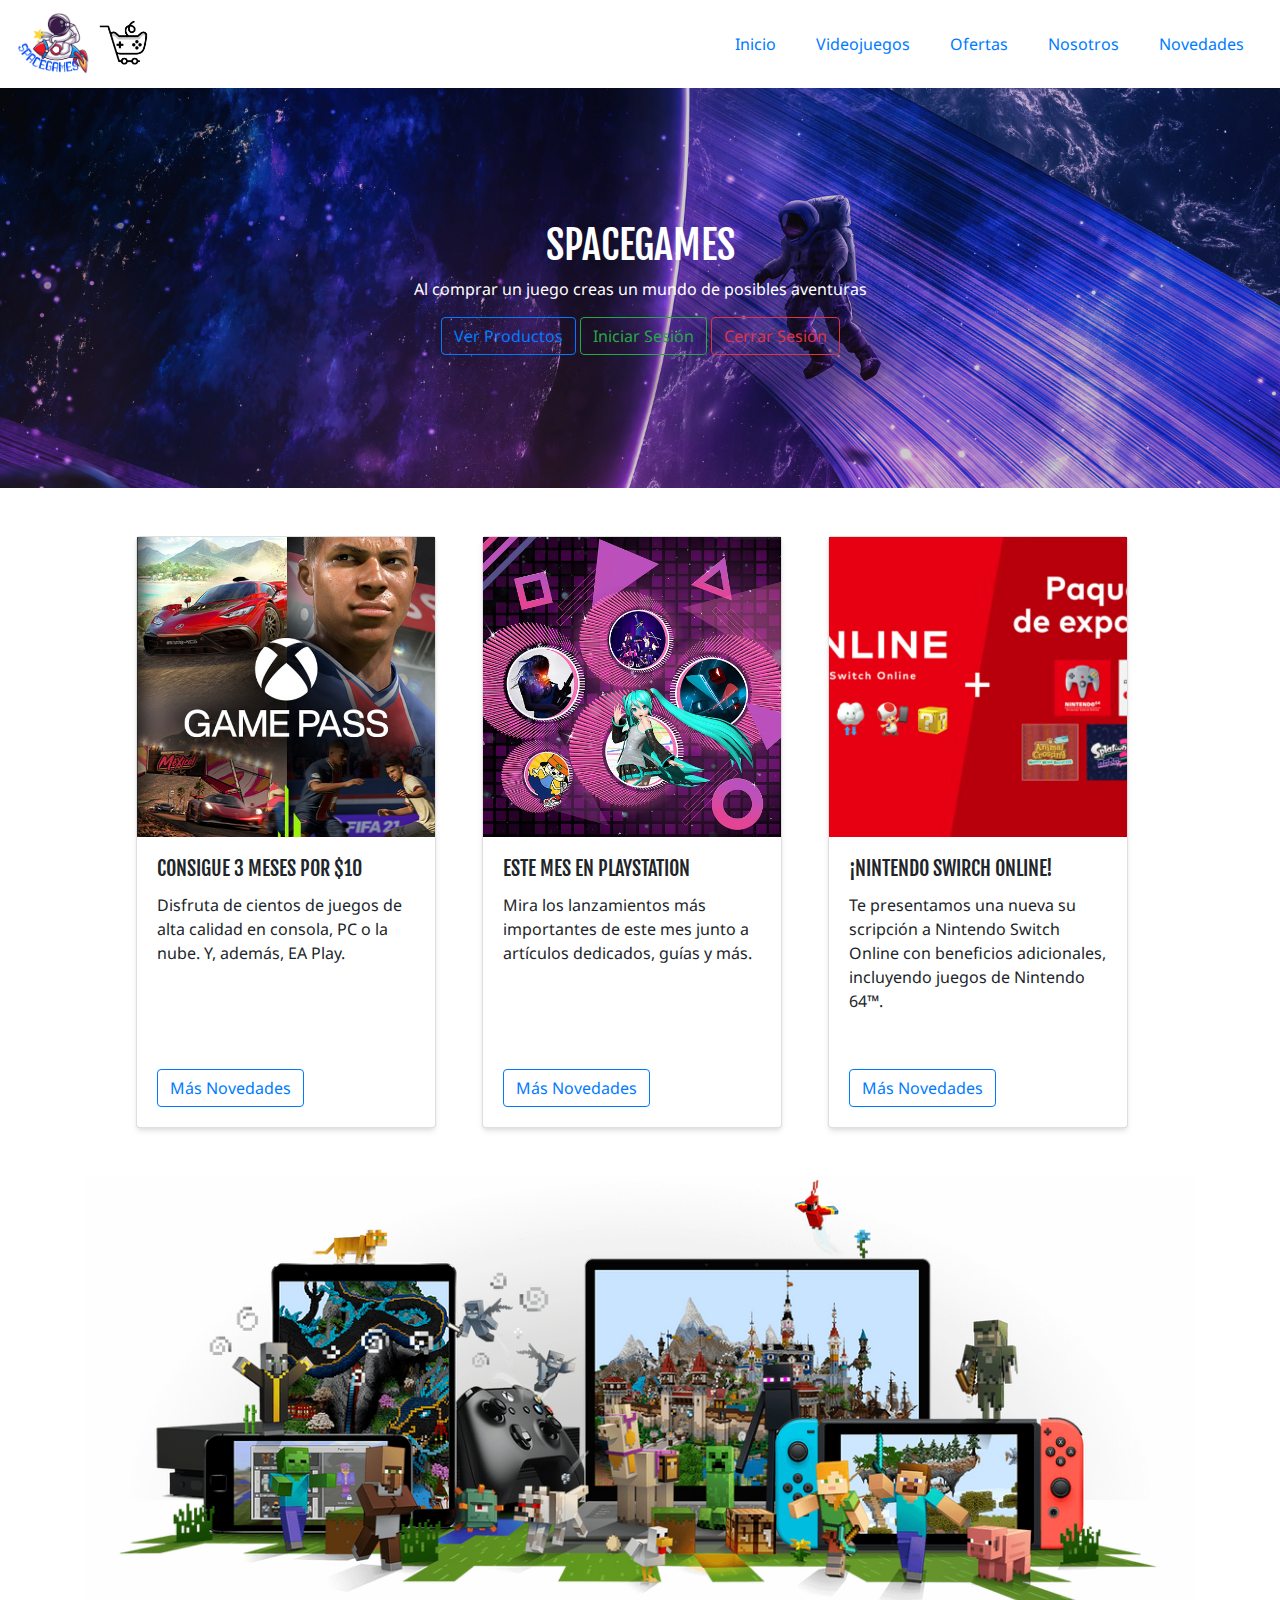
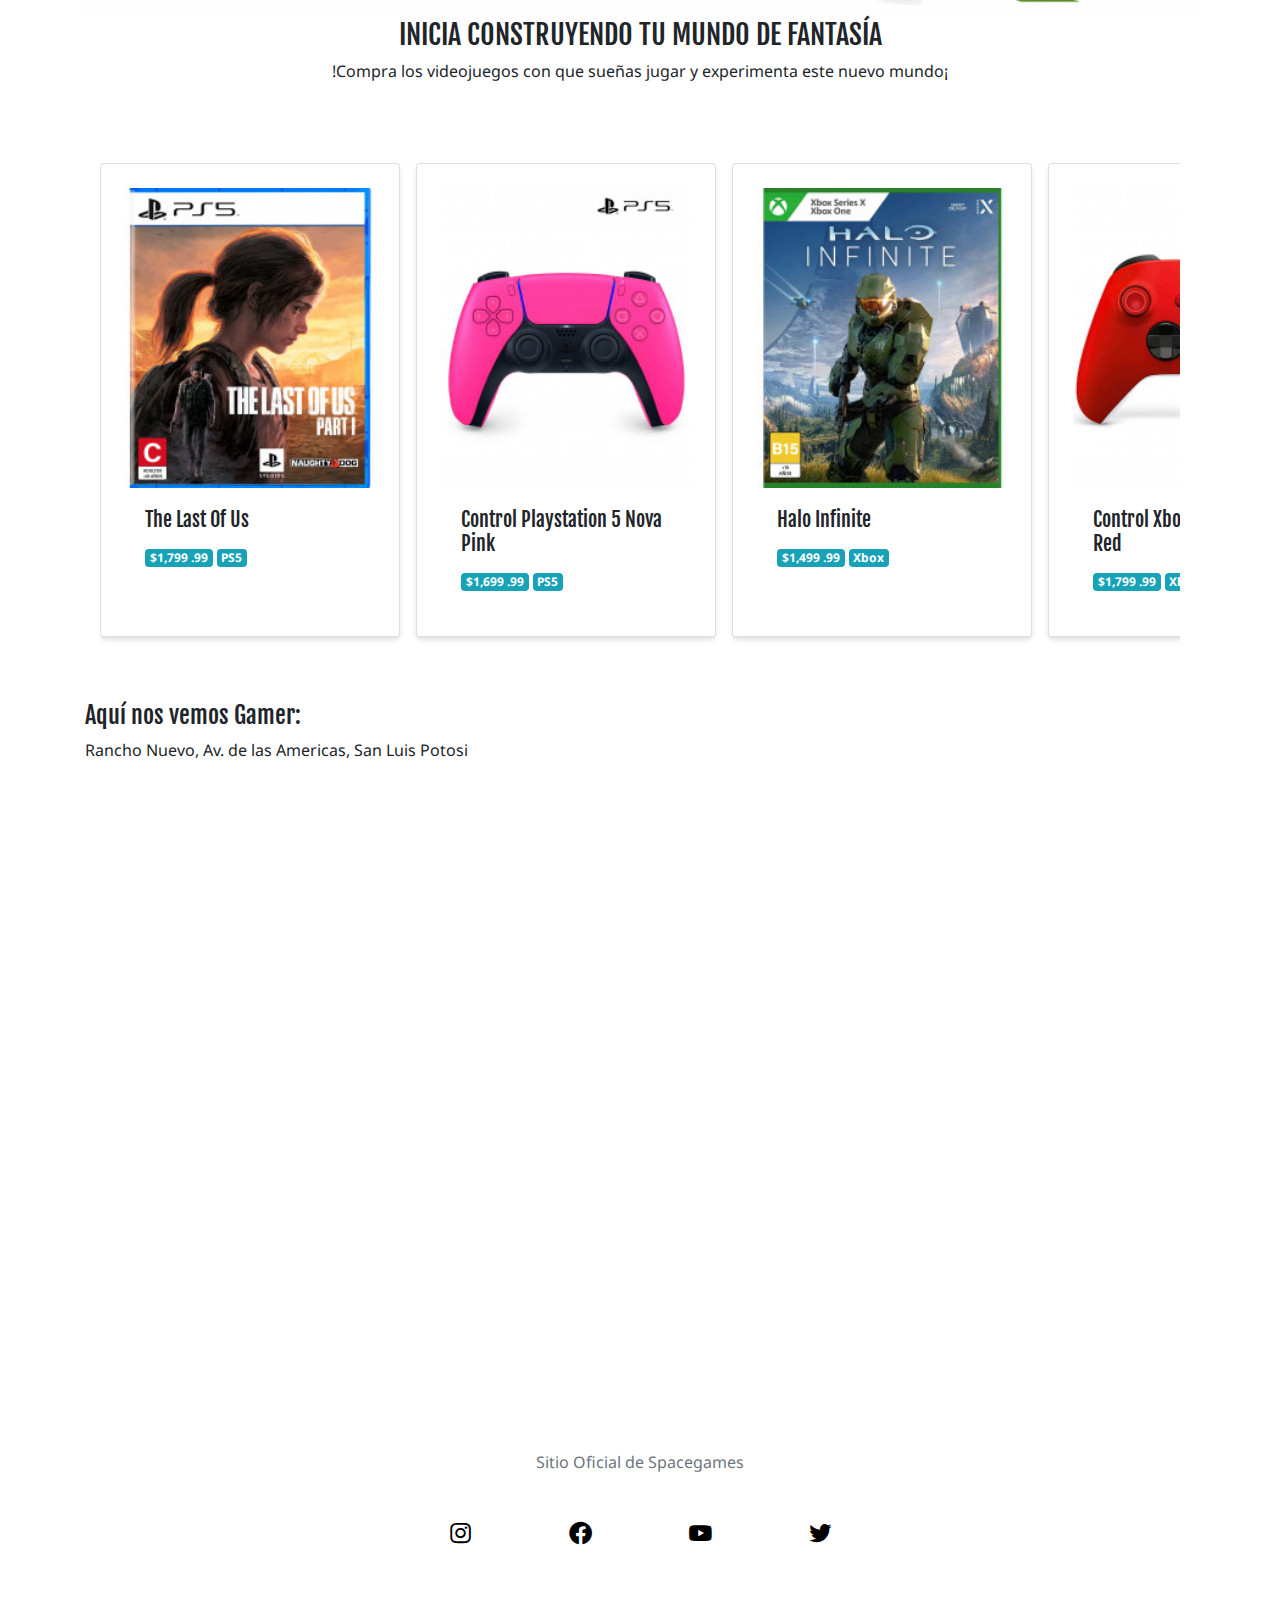
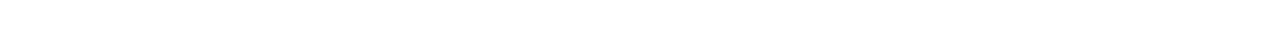
<file: index.html>
<!DOCTYPE html>
<html lang="en">
<head>
	<!--<body onLoad="alert('BIENVENIDO A SPACEGAMES');" onUnLoad="confirm('Gracias por visitarnos! Seguro si tenemos lo que buscas);">-->
	<title>Spacegames</title> <!-- Titulo De la pagina web -->
	<meta charset="utf-8">
	<meta http-equiv="X-UA-Compatible" content="IE=edge">
	<meta name="viewport" content="width=device-width, initial-scale=1"> 
	<link href="https://fonts.googleapis.com/css2?family=Fjalla+One&family=Noto+Sans&display=swap" rel="stylesheet"> <!-- Link para vincular la fuente de letra de google -->
	
	<link rel="stylesheet" href="https://cdn.jsdelivr.net/npm/bootstrap@4.3.1/dist/css/bootstrap.min.css" integrity="sha384-ggOyR0iXCbMQv3Xipma34MD+dH/1fQ784/j6cY/iJTQUOhcWr7x9JvoRxT2MZw1T" crossorigin="anonymous"> <!-- Link para usar classes y cosas del servidor y pagina de bootstrap version 4.3.1 -->
	<link rel="stylesheet" href="css/estilo.css"> <!-- Link para vincular este html con un css para darle estilo -->
	<link rel="icon" href="imgpri/LogoSpaces.ico"> <!-- Link estilo icon que hace que tenga un icono la pagina web -->
	<link rel="stylesheet" href="css/estiloredessociales.css"> <!-- Link que le da estilo a los logos de redes sociales -->
    <link href='https://unpkg.com/boxicons@2.1.1/css/boxicons.min.css' rel='stylesheet'> <!-- Link que nos da los iconos de las redes sociales -->
</head>
	<body>
	<header>
		<nav id="barra"><!-- Con un id para darle un estilo de barra -->
	<nav class="navbar"> <!-- Barra de opciones  -->
		 <a href="Nosotros.html #Logosos" class="navbar-brand"><img src="imgpri/LogoSpaces.png" width="80px"><img align="end" src="imgpri/Carrito.png" width="60px"></a> <!-- Logo y carrito de compras con un link para ir a ver nuestro logo más grande y más sobre nosotros -->
		 	<ul class="nav"> <!-- Lista no ordenada -->
     		 <li class="nav-item active"> <!-- Elemento de la lista -->
        	<a class="nav-link" href="index.html">Inicio</a> <!-- Elemento de la lista con un link a otras pestañas correspondiendo su nombre -->
     		 </li>
     		 <li class="nav-item">
       		 <a class="nav-link" href="Videojuegos.html">Videojuegos</a>
      		</li>
      		<li class="nav-item">
       		 <a class="nav-link" href="Ofertas.html">Ofertas</a>
     	    </li>
      		<li class="nav-item">
       		 <a class="nav-link" href="Nosotros.html">Nosotros</a>
     	    </li>
     	 	<li class="	nav-item">
     		  <a class="nav-link" href="Novedades.html">Novedades</a>	
     	    </li>
    	</ul>
    	</nav>
	</nav>	
		<div class="cover d-flex justify-content-center align-items-center flex-column">
			<h1><!-- Titulo Grande y Principal -->
				SPACEGAMES
			</h1>
			<p> <!-- Parrafo -->
				Al comprar un juego creas un mundo de posibles aventuras
			</p>
			<div class="p-0">
				<a href="Videojuegos.html"><button class="btn btn-outline-primary"> <!-- Boton con un estilo y con un link que nos lleva a la pestaña de Videojuegos -->
					Ver Productos
				</button></a> 

				
					<a href="IniciarS.html"><button class="btn btn-outline-success"><!-- Boton con un estilo y con un link a otra pestaña para Registrarte -->
					Iniciar Sesión
				</button></a>
				 <a href="logout.php" class="btn btn-outline-danger"><span class="glyphicon glyphicon-log-out"></span> Cerrar Sesión</a>
				</div>
		</div>
			
		</header>

		<section>
			
		</section>
		
		<style>
			.pantalla{
				text-align: -webkit-center;
			}
			.Principal{
				text-align: -webkit-center;
			}

			@media screen and (max-width: 400px){
				.navbar {
				justify-content: space-evenly;
				flex-direction: column;
			}
			.nav {
				flex-direction: column-reverse;
				align-items: center;

			}
				
			}
			@media screen and (max-width: 750px){
				.navbar{
					flex-direction: column;
				}
			}
			@media screen and (max-width: 600px){
				.nav{
					justify-content: space-around;
				}
			

		</style>
		
		<section>
			<div class="container mt-5 mb-5">
				<div class="row justify-content-center"> <!-- class para justificar el contenido centrado -->
					<div class="col"  class="col-12 col-sm-6 col-md-4 col-lg-3 mt-2"><!-- Responsividad depediendo cuantas columnas se van a usar dependiendo el tamaño del dispositivo -->
							<div class="card">
  								<div title="Juegos de Xbox" class="cover cover-small" style="background-image: url(imgpri/XB.png);">
  								 </div>
  									<div class="card-body"><!-- Imagen y una class para centrar y respetar el tamaño de la tarjeta -->
    									<h5 class="card-title">CONSIGUE 3 MESES POR $10</h5>
    				<p class="card-text">Disfruta de cientos de juegos de alta calidad en consola, PC o la nube. Y, además, EA Play.</p>
    							<a href="Novedades.html" class="btn btn-outline-primary">Más Novedades</a> <!-- Botton con un estilo y un link/enlace que nos lleva a la pagina de Novedades -->
					</div>
  				</div>
  			</div>
  					<div class="col" class="col-12 col-sm-6 col-md-4 col-lg-3 mt-2"> <!-- Responsividad depediendo cuantas columnas se van a usar dependiendo el tamaño del dispositivo -->
  				<div class="card">
  								<div title="Juegos de playstation"class="cover cover-small" style="background-image: url(imgpri/Plays.png);">
  								 </div>
  									<div class="card-body"><!-- Imagen y una class para centrar y respetar el tamaño de la tarjeta -->
    									<h5 class="card-title">ESTE MES EN PLAYSTATION</h5>
    				<p class="card-text">Mira los lanzamientos más importantes de este mes junto a artículos dedicados, guías y más.</p>
    							<a href="Novedades.html" class="btn btn-outline-primary">Más Novedades</a> <!-- Botton con un estilo y un link/enlace que nos lleva a la pagina de Novedades -->
						</div>
  					</div>
  				</div>

						<div class="col" class="col-12 col-sm-6 col-md-4 col-lg-3 mt-2"> <!-- Responsividad depediendo cuantas columnas se van a usar dependiendo el tamaño del dispositivo -->
  				<div class="card">
  								<div class="cover cover-small" style="background-image: url(imgpri/Nintendo.png);"> <!-- Imagen y una class para centrar y respetar el tamaño de la tarjeta -->
  								 </div>
  									<div class="card-body"> <!-- Class para dar un formato de card/tarjeta -->
    									<h5 class="card-title">¡NINTENDO SWIRCH ONLINE!</h5> <!-- Titulos más pequeños -->
    				<p class="card-text">Te presentamos una nueva su scripción a Nintendo Switch Online con beneficios adicionales, incluyendo juegos de Nintendo 64™.</p> <!-- Es un parrafo con un estilo de card text que es como una tarjetita -->
    							<a href="Novedades.html" class="btn btn-outline-primary">Más Novedades</a> <!-- Botton con un estilo y un link/enlace que nos lleva a la pagina de Novedades -->
						</div>
  					</div>
  				</div>
  			</div>

		</div>
		</section>
		<section>
			<div class="container mt-5 mb-5">
				<div class="row"> <!-- Class para centrar -->
					
						<img class="col-12 col-sm-12 col-lg-12" src="imgpri/Registrar6.png" alt="Personajes de Minecratf con dispositivos electrónico"/><br> <!-- Es una imagen con un salto de linea -->
					
					
					<div class="Enfa" class="col-12 col-sm-6" style="background:white;"> <!-- tiene un color blanco -->
						<p class="text-center"><br> <!-- El parrafo tiene un salto de linea y una clase para ser centrado -->
							<h3>INICIA CONSTRUYENDO TU MUNDO DE FANTASÍA</h3> <!-- Es un subtitulo -->
						</p>
						
					</div>
					<p class="Enfa" class="text-center"> <!-- Este parrafo tiene una clase para ser centrado -->
							!Compra los videojuegos con que sueñas jugar y experimenta este nuevo mundo¡<br>
						</p><br>

				</div>
				
				<section>
					<!-- Tira de Productos -->
						<div class="container mt-5 mb-5">
							<div class="product-stripe">
								<div class="stripe-container">
									<div class="card p-4"> <!-- Darle un estilo de card/tarjeta con espacio de 4 para los productos -->
  								<div title="Juegos de the last of us"  
  								class="cover cover-small" 
  								style="background-image: url(imgpri/Thelast.jpg);"> <!-- Imagen del producto usado como fondo -->
  								 </div>
  									<div class="card-body"> <!-- Class para usar card/tarjeta -->
    									<h5 class="card-title">The Last Of Us</h5> <!-- Titulo del producto -->
    										<span class="badge badge-info">$1,799 .99</span><!-- Es una pequeña etiqueta y la use para mostrar el precio -->
    										<span class="badge badge-info">PS5</span><!-- Para mostrar su categoria -->

					</div>
  				</div>
  				<div class="card p-4">
  								<div title="Control de PS5 rosa" class="cover cover-small" style="background-image: url(imgpri/Ps4Dual.jpg);">
  								 </div>
  									<div class="card-body">
    									<h5 class="card-title">Control Playstation 5 Nova Pink</h5>
    										<span class="badge badge-info">$1,699 .99</span>
    										<span class="badge badge-info">PS5</span>
    							
					</div>
  				</div>
  				<div class="card p-4">
  								<div title="Halo Infinite" class="cover cover-small" style="background-image: url(imgpri/Halo.jpg);">
  								 </div>
  									<div class="card-body">
    									<h5 class="card-title">Halo Infinite</h5>
    										<span class="badge badge-info">$1,499 .99</span>
    										<span class="badge badge-info">Xbox</span>		
					</div>
  				</div>
  				<div class="card p-4">
  								<div title="Control de Xbox rojo" class="cover cover-small" style="background-image: url(imgpri/Xboxdual.jpg);">
  								 </div>
  									<div class="card-body">
    									<h5 class="card-title">Control Xbox One Series X Red</h5>
    									<span class="badge badge-info">$1,799 .99</span>
    									<span class="badge badge-info">Xbox</span>
    							
					</div>
  				</div>
  				
  				<div class="card p-4">
  								<div title="Halo Infinite" class="cover cover-small" style="background-image: url(imgpri/MarioOdy.jpg);">
  								 </div>
  									<div class="card-body">
    									<h5 class="card-title">Mario Odyssey</h5>
    										<span class="badge badge-info">$1,499 .99</span>
    										<span class="badge badge-info">Nintendo</span>		
						</div>
  					</div>
  				</div>

									
								</div>
							</div>

						</div>
			
				</section>
						<section>
							<div class="container mt-5 mb-5" id="Mapa"> <!-- Es la divicion dode esta el mapa y aqui nos traera el link de m'as arriba -->
								<h4><!-- Titulo -->
									Aquí nos vemos Gamer:
								</h4>
									<p>Rancho Nuevo, Av. de las Americas, San Luis Potosi</p> <!-- Parrafo con info de la localidad -->
										<div class="responsive-iframe"> <!-- Una division con un iframe que nos lleva a un link del mapa de nuestra ubicacion y nos muestra un pequeño mapa que podemos interactuar con el -->
								<iframe src="https://www.google.com/maps/embed?pb=!1m14!1m8!1m3!1d8784.813429354102!2d-100.92598798221829!3d22.218857455663162!3m2!1i1024!2i768!4f13.1!3m3!1m2!1s0x842aa1955610cd69%3A0xad63c85c0cedf28d!2sUniversidad%20Tecnol%C3%B3gica%20de%20San%20Luis%20Potos%C3%AD%20(UTSLP)!5e0!3m2!1ses-419!2sus!4v1655877864841!5m2!1ses-419!2sus" width="600" height="450" style="border:0;" allowfullscreen="" loading="lazy" referrerpolicy="no-referrer-when-downgrade"></iframe>
										</div>
							</div>
						</section>

						<section>
							<footer>  <!-- Es un footer para Los derechos de la pagina hasta el final de la pestaña -->
      							  <p class="text-center m-0 text-muted">Sitio Oficial de Spacegames</p>
    						</footer>
						</section>
	

	<body>
		<style>
			body::-webkit-scrollbar{
	width: 10px;
	background: #FFF;
	}
	body::-webkit-scrollbar-thumb{
	background: #1BCBF2;
	border-radius: 10px;
	}
		</style>
	</body>

	   <main>
        <a href="https://www.instagram.com/alain_torres_florres/"> <div class="icon">
           <svg heigth="80" width="80"> 
                <circle cx="40" cy="40" r=35 stroke="white" stroke-width="4" fill="none" ></circle>
            </svg> 
            <i class='bx bxl-instagram'></i>
        </div></a>

        <div class="icon">
            <a href="https://www.facebook.com/sly.cooper.33483/"><svg heigth="80" width="80">
                <circle cx="40" cy="40" r=35 stroke="white" stroke-width="4" fill="none" ></circle>
            </svg></a>
            <i class='bx bxl-facebook-circle'></i>
        </div>

       <div class="icon">
             <a href="https://www.youtube.com/channel/UCMyHoB41vcn-uH5Ps4t5B_g"><svg heigth="80" width="80">
                <circle cx="40" cy="40" r=35 stroke="white" stroke-width="4" fill="none" ></circle>
            </svg></a>
            <i class='bx bxl-youtube' ></i>
        </div>

      <div class="icon">
              <a href="https://twitter.com/EldiosHades4?t=PmJYQugWDQabNmSPfTq_lg&s=08"><svg heigth="80" width="80">
                <circle cx="40" cy="40" r=35 stroke="white" stroke-width="4" fill="none" ></circle>
            </svg></a>
        
            <i class='bx bxl-twitter' ></i>
        </div>
    </main>

	</body>
</html>
</file>
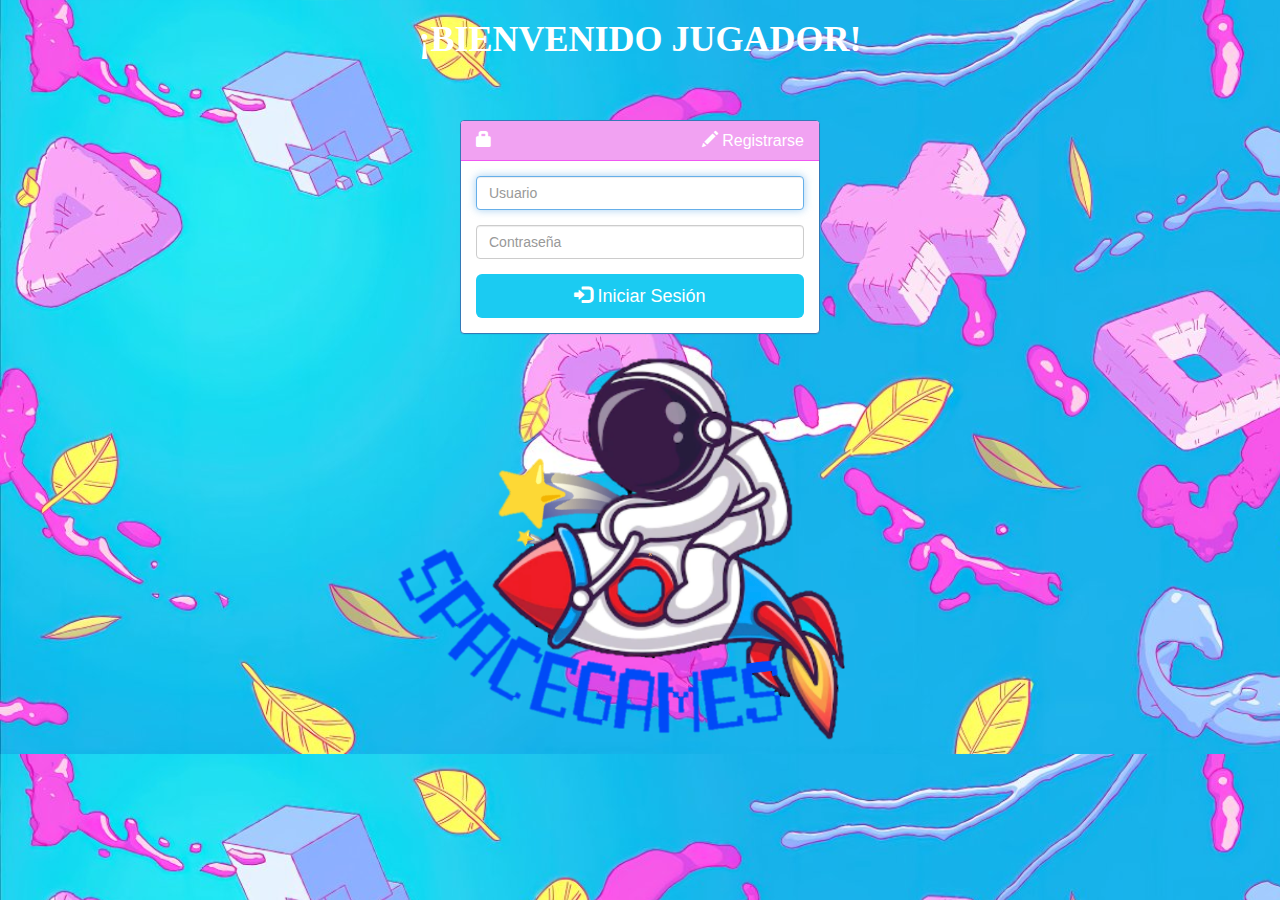
<file: IniciarS.html>
<!DOCTYPE html>
<html>
<head>
	<meta charset="utf-8">
	<meta name="viewport" content="width=device-width, initial-scale=1">
	<title>Iniciar Sesión</title>
</head>
<body>

    <link rel="icon" href="imgpri/LogoSpaces.ico">
    <script src="https://ajax.googleapis.com/ajax/libs/jquery/3.1.0/jquery.min.js"></script>
	<script src="https://maxcdn.bootstrapcdn.com/bootstrap/3.3.6/js/bootstrap.min.js"></script>
	<link rel="stylesheet" href="https://maxcdn.bootstrapcdn.com/bootstrap/3.3.6/css/bootstrap.min.css">
 <style>
     body{
        height: 100%;
        background-image: url(css/Fondos/F6.jpg);
        background-size: cover;
     }

     .panel-primary>.panel-heading {
        background-color: #F1A2F2;
        border-color: #F057F2;
     }

     .btn-primary {
        background-color: #1BCBF2;
        border-color: #1BCBF2;
     }

     .btn-primary:hover{
        background-color: #F057F2;
     }

     .btn {
        border: none;
     }
     .space{
    display: flex;
    justify-content: center;
    align-content: center;
    width: 100%;
    height: 400px;
    background-size: cover;
    background-position: center;
     }   

     h1{
        font-family: cursive;
        align-content: center;
        text-align: center;
        color: #ffff;
     }   

 </style>
<div class="container">
	<div style="height:100px;">
        <h1><b>¡BIENVENIDO JUGADOR!</b></h1>
	</div>
    <div class="row" id="loginform">
        <div class="col-md-4 col-md-offset-4">
            <div class="login-panel panel panel-primary">
                <div class="panel-heading">
                    <h3 class="panel-title"><span class="glyphicon glyphicon-lock"></span> 
                    	<span class="pull-right"><span class="glyphicon glyphicon-pencil"></span> <a style="text-decoration:none; cursor:pointer; color:white;" id="signup">Registrarse</a></span>
                    </h3>
                </div>
            	<div class="panel-body">
                	<form role="form" id="logform">
                    	<fieldset>
                        	<div class="form-group">
                            	<input class="form-control" placeholder="Usuario" name="username" id="username" type="text" autofocus>
                        	</div>
                        	<div class="form-group">
                            	<input class="form-control" placeholder="Contraseña" name="password" id="password" type="password">
                        	</div>
                        	<button type="button" id="loginbutton" class="btn btn-lg btn-primary btn-block"><span class="glyphicon glyphicon-log-in"></span> <span id="logtext"> Iniciar Sesión </span></button>
                    	</fieldset>
                	</form>
            	</div>
            </div>
        </div>
    </div>

    <div class="row" id="signupform" style="display:none;">
        <div class="col-md-4 col-md-offset-4">
            <div class="login-panel panel panel-primary">
                <div class="panel-heading">
                    <h3 class="panel-title"><span class="glyphicon glyphicon-pencil"></span> Registrarse
                    	<span class="pull-right"><span class="glyphicon glyphicon-log-in"></span> <a style="text-decoration:none; cursor:pointer; color:white;" id="login">Iniciar Sesión</a></span>
                    </h3>
                </div>
            	<div class="panel-body">
                	<form role="form" id="signform">
                    	<fieldset>
                        	<div class="form-group">
                            	<input class="form-control" placeholder="Username" name="susername" id="susername" type="text" autofocus>
                        	</div>
                        	<div class="form-group">
                            	<input class="form-control" placeholder="Password" name="spassword" id="spassword" type="password">
                        	</div>
                        	<button type="button" id="signupbutton" class="btn btn-lg btn-primary btn-block"><span class="glyphicon glyphicon-check"></span> <span id="signtext">Registrarse</span></button>
                    	</fieldset>
                	</form>
            	</div>
            </div>
        </div>
    </div>

    <div id="myalert" style="display:none;">
    	<div class="col-md-4 col-md-offset-4">
    		<div class="alert alert-info">
    			<center><span id="alerttext"></span></center>
    		</div>
   	 	</div>
    </div>
</div>
<script src="js/custom.js"></script>

<section>
            <div class="space">
                 <img src="imgpri/LogoSpaces.png">
             </div>
</section>

<style>
            body::-webkit-scrollbar{
    width: 10px;
    background: #F1A2F2;
    }
    body::-webkit-scrollbar-thumb{
    background: #1BCBF2;
    border-radius: 20px;
    }
        </style>	

</body>
</html>
</file>
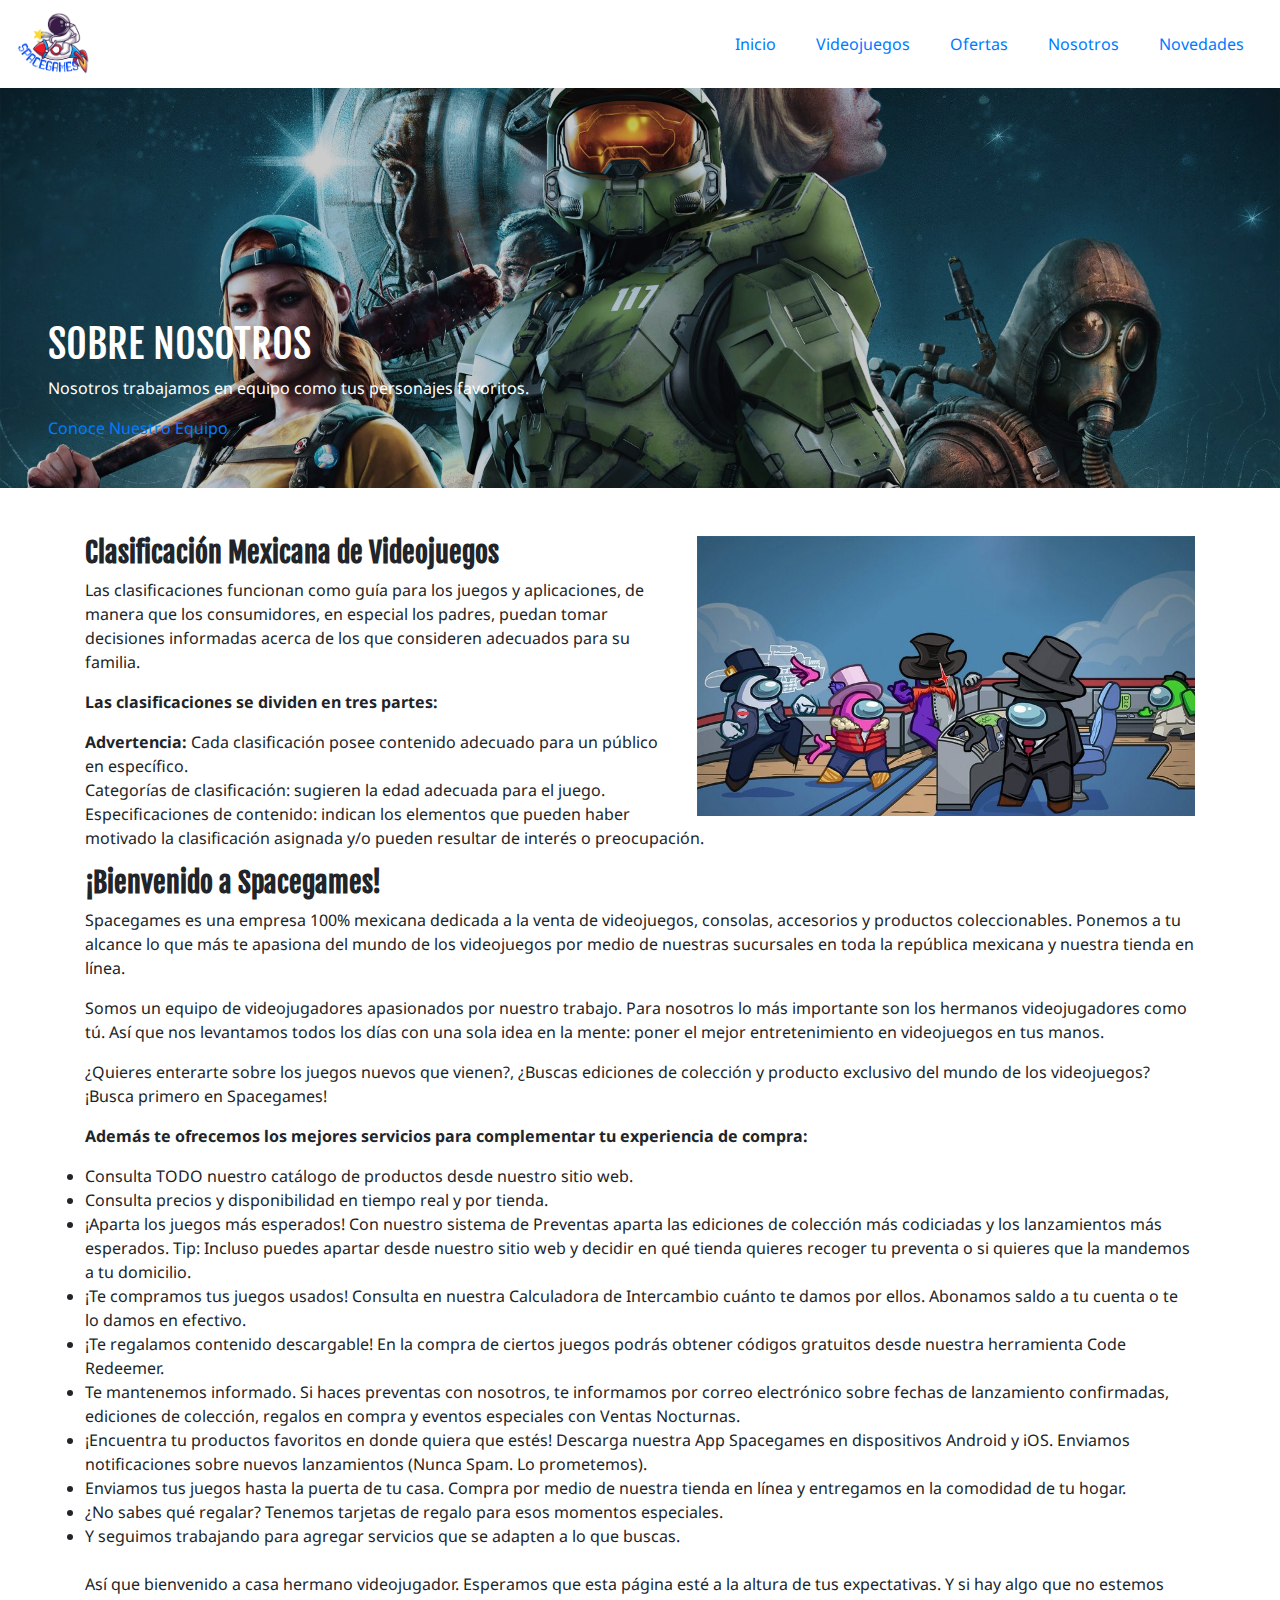
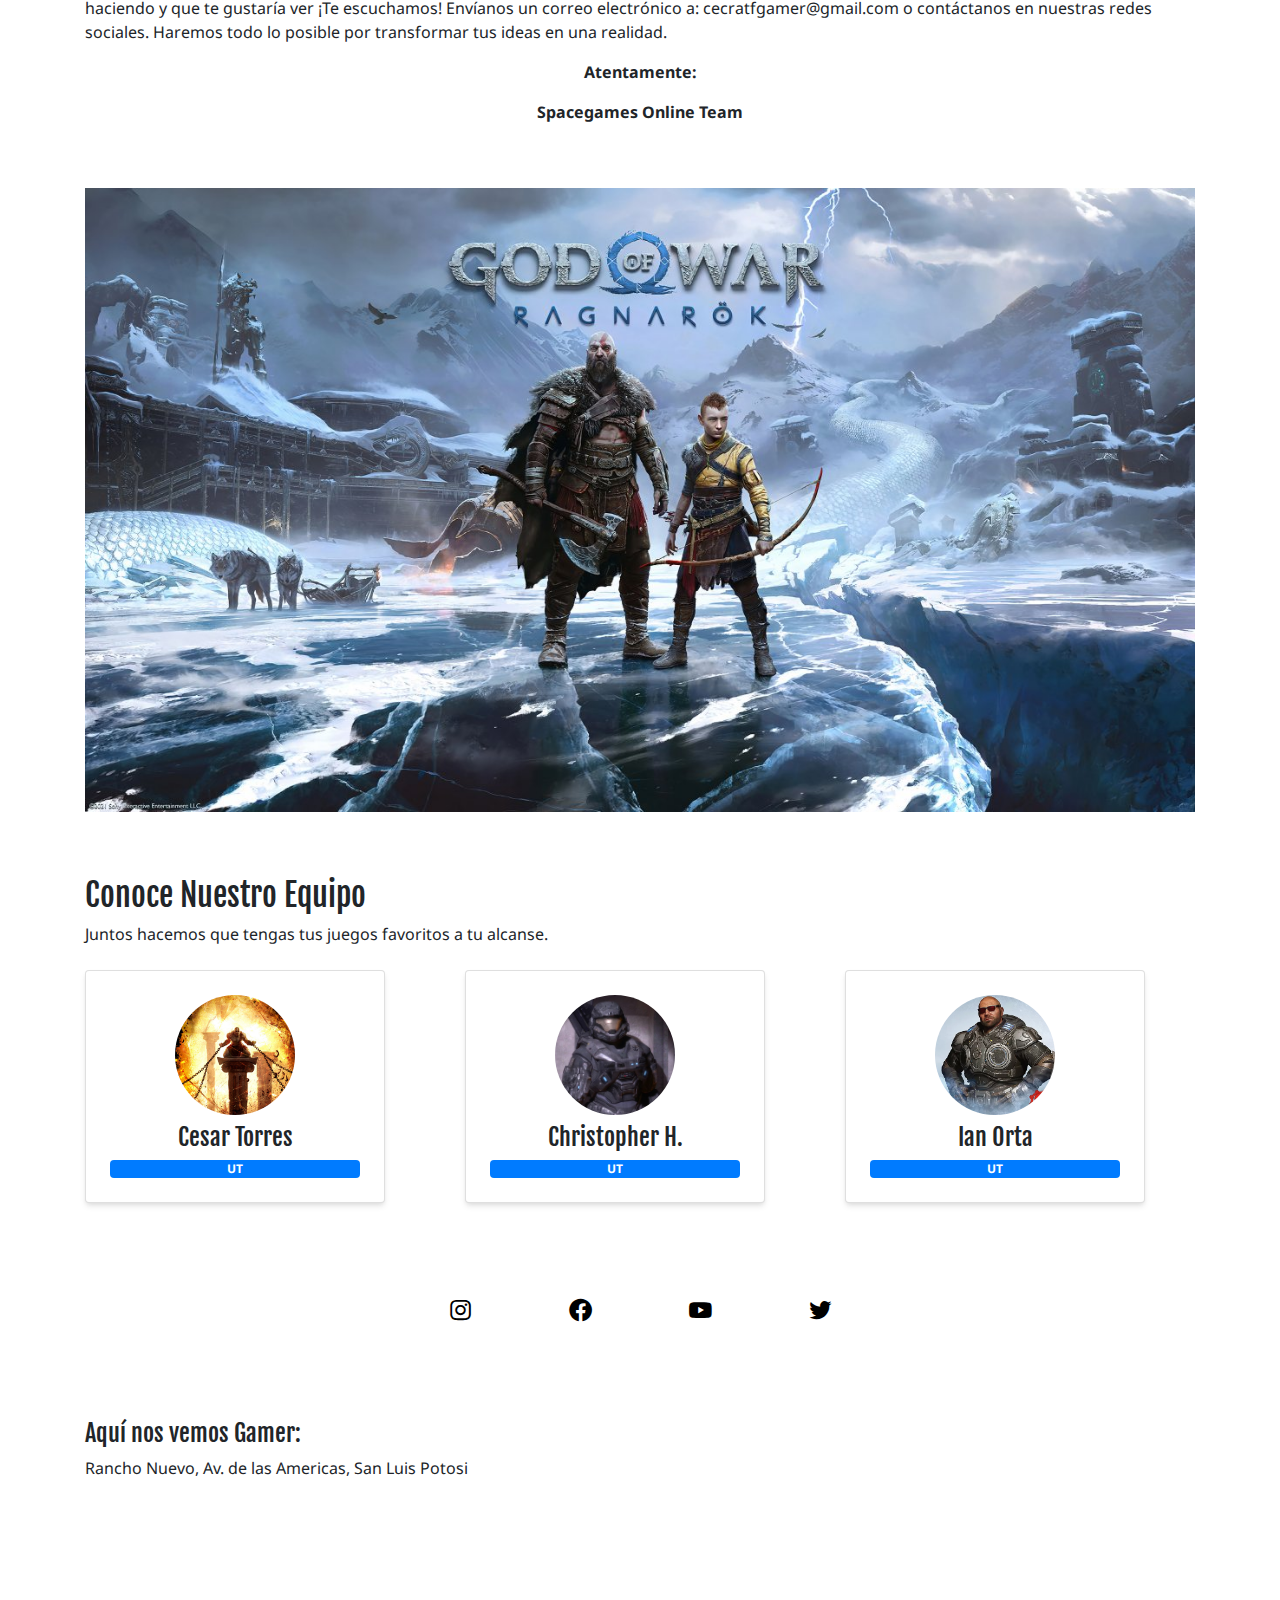
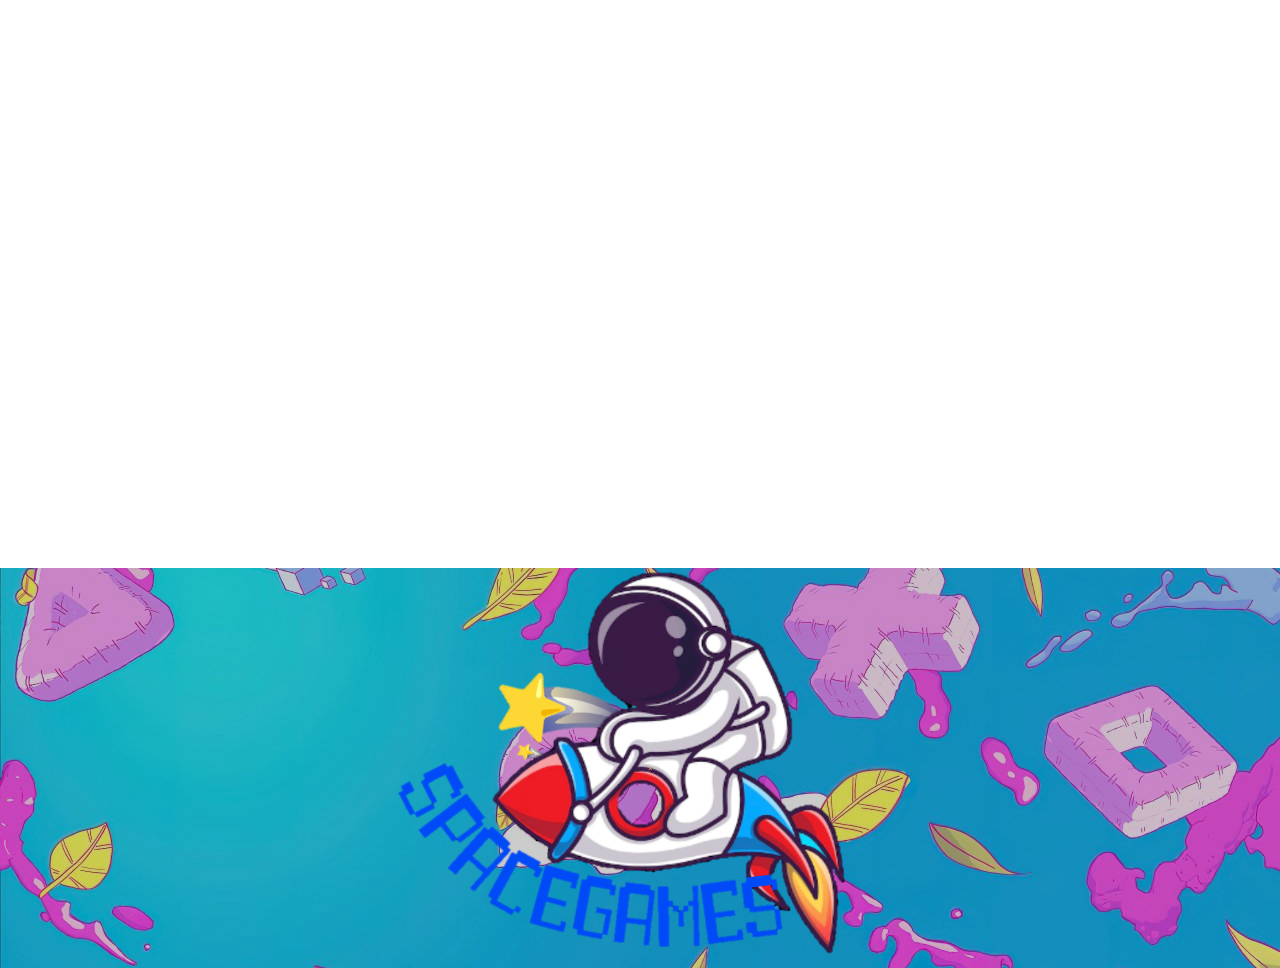
<file: Nosotros.html>
<!DOCTYPE html>
<html lang="en">
<head>
	<title>Spacegames</title>
	<meta charset="utf-8">
	<meta http-equiv="X-UA-Compatible" content="IE=edge">
	<meta name="viewport" content="width=device-width, initial-scale=1">
	<link href="https://fonts.googleapis.com/css2?family=Fjalla+One&family=Noto+Sans&display=swap" rel="stylesheet">
	
	<link rel="stylesheet" href="https://cdn.jsdelivr.net/npm/bootstrap@4.3.1/dist/css/bootstrap.min.css" integrity="sha384-ggOyR0iXCbMQv3Xipma34MD+dH/1fQ784/j6cY/iJTQUOhcWr7x9JvoRxT2MZw1T" crossorigin="anonymous">
	<link rel="stylesheet" href="css/estilo.css">
	<link rel="icon" href="imgpri/LogoSpaces.ico">
	<link rel="stylesheet" href="css/estiloredessociales.css">
    <link href='https://unpkg.com/boxicons@2.1.1/css/boxicons.min.css' rel='stylesheet'>
</head>
	<body>
	<header>
	<nav id="barra">
	<nav class="navbar">
		 <a href="Nosotros.html #Logosos" class="navbar-brand"><img src="imgpri/LogoSpaces.png" width="80px"></a>
		 	<ul class="nav">
     		 <li class="nav-item active">
        	<a class="nav-link" href="index.html">Inicio</a>
     		 </li>
     		 <li class="nav-item">
       		 <a class="nav-link" href="Videojuegos.html">Videojuegos</a>
      		</li>
      		<li class="nav-item">
       		 <a class="nav-link" href="Ofertas.html">Ofertas</a>
     	    </li>
      		<li class="nav-item">
       		 <a class="nav-link" href="Nosotros.html">Nosotros</a>
     	    </li>
     	 	<li class="	nav-item">
     		  <a class="nav-link" href="Novedades.html">Novedades</a>	
     	    </li>
    	</ul>
    	</nav>
	</nav>	
		<div class="cover d-flex justify-content-end align-items-start p-5 flex-column"
			style="background-image:url(imgpri/Equipo.jpg);"
			>
			<h1>
				SOBRE NOSOTROS
			</h1>
			<p>
				Nosotros trabajamos en equipo como tus personajes favoritos.
			</p>
				<a href="#Nosotrosbb"> Conoce Nuestro Equipo </a>
		</di>
			
		</header>
		
				<style>

			img{
				overflow-x: hidden;
			}

            @media screen and (max-width: 400px){
                .navbar {
                justify-content: space-evenly;
                flex-direction: column;
            }
            .nav {
                flex-direction: column-reverse;
                align-items: center;

            }
                
            }
            @media screen and (max-width: 750px){
                .navbar{
                    flex-direction: column;
                }
            }
            @media screen and (max-width: 600px){
                .nav{
                    justify-content: space-around;
                }
 
        </style>
		
			<section>
				<div class="container mt-5 mb-5">
					<img src="imgpri/rsz_equipo3.jpg"
					alt="Amongus Equipo"
					height="280"
					class="float-right ml-4">


					<h3><b>Clasificación Mexicana de Videojuegos</b></h3>
					<p>
						Las clasificaciones funcionan como guía para los juegos y aplicaciones, de manera que los consumidores, en especial los padres, puedan tomar decisiones informadas acerca de los que consideren adecuados para su familia.
						</p>

						<p>

						<b>Las clasificaciones se dividen en tres partes:</b></p>

						<p><b>Advertencia:</b> Cada clasificación posee contenido adecuado para un público en específico.<br>
						Categorías de clasificación: sugieren la edad adecuada para el juego.<br>
						Especificaciones de contenido: indican los elementos que pueden haber motivado la clasificación asignada y/o pueden resultar de interés o preocupación. <br>
					</p>
					<h3><b>¡Bienvenido a Spacegames!</b></h3>
					<p>Spacegames es una empresa 100% mexicana dedicada a la venta de videojuegos, consolas, accesorios y productos coleccionables. Ponemos a tu alcance lo que más te apasiona del mundo de los videojuegos por medio de nuestras sucursales en toda la república mexicana y nuestra tienda en línea.</p>
					<p>Somos un equipo de videojugadores apasionados por nuestro trabajo. Para nosotros lo más importante son los hermanos videojugadores como tú. Así que nos levantamos todos los días con una sola idea en la mente: poner el mejor entretenimiento en videojuegos en tus manos.</p>
					<p>¿Quieres enterarte sobre los juegos nuevos que vienen?, ¿Buscas ediciones de colección y producto exclusivo del mundo de los videojuegos? ¡Busca primero en Spacegames!</p>
					<p> <b>Además te ofrecemos los mejores servicios para complementar tu experiencia de compra:</b></p>
					<li>Consulta TODO nuestro catálogo de productos desde nuestro sitio web.</li>
					<li>Consulta precios y disponibilidad en tiempo real y por tienda.</li>
					<li>¡Aparta los juegos más esperados! Con nuestro sistema de Preventas aparta las ediciones de colección más codiciadas y los lanzamientos más esperados. Tip: Incluso puedes apartar desde nuestro sitio web y decidir en qué tienda quieres recoger tu preventa o si quieres que la mandemos a tu domicilio.</li>
					<li>¡Te compramos tus juegos usados! Consulta en nuestra Calculadora de Intercambio cuánto te damos por ellos. Abonamos saldo a tu cuenta o te lo damos en efectivo.</li>
					<li>¡Te regalamos contenido descargable! En la compra de ciertos juegos podrás obtener códigos gratuitos desde nuestra herramienta Code Redeemer.</li>
					<li>Te mantenemos informado. Si haces preventas con nosotros, te informamos por correo electrónico sobre fechas de lanzamiento confirmadas, ediciones de colección, regalos en compra y eventos especiales con Ventas Nocturnas.</li>
					<li>¡Encuentra tu productos favoritos en donde quiera que estés! Descarga nuestra App Spacegames en dispositivos Android y iOS. Enviamos notificaciones sobre nuevos lanzamientos (Nunca Spam. Lo prometemos).</li>
					<li>Enviamos tus juegos hasta la puerta de tu casa. Compra por medio de nuestra tienda en línea y entregamos en la comodidad de tu hogar.</li>
					<li>¿No sabes qué regalar? Tenemos tarjetas de regalo para esos momentos especiales.</li>
					<li>Y seguimos trabajando para agregar servicios que se adapten a lo que buscas.</li>
					<br>
					<p>Así que bienvenido a casa hermano videojugador. Esperamos que esta página esté a la altura de tus expectativas. Y si hay algo que no estemos haciendo y que te gustaría ver ¡Te escuchamos! Envíanos un correo electrónico a: cecratfgamer@gmail.com o contáctanos en nuestras redes sociales. Haremos todo lo posible por transformar tus ideas en una realidad.</p>
					<p class="d-flex justify-content-center align-items-center"><b>Atentamente:</b></p>
					<p class="d-flex justify-content-center align-items-center"><b>Spacegames Online Team</b></p>
					
				</div>
			</section>
			<section>
				<div class="container mt-5 mb-5">
					<div class="slider">
								<div class="slider-container">
									<div class="image-container" style="background-image:url(imgpri/GOdofwarrack.jpg) ;"
									title="Kratos con Atreus en la Nieve">
										
									</div>
									<div class="image-container" style="background-image:url(imgpri/Halo17.jpg) ;"
									title="Halo y otros personajes con armas">
										
									</div>
									<div class="image-container" style="background-image:url(imgpri/F3.jpg) ;"
									title="Call of Duty Warzone">
										
									</div>
									<div class="image-container" style="background-image:url(imgpri/F2.jpg) ;"
									title="Fornite">
										
									</div>
									
						</div>
					</div>
				</div>
			</section>
			<section>
				<div class="container mt-5 mb-5"  >
					<h2 id="Nosotrosbb">Conoce Nuestro Equipo</h2>
						<p>Juntos hacemos que tengas tus juegos favoritos a tu alcanse.</p>
						<div class="row">
							<div class="col-12 col-sm-6 col-md-4 mt-2">
								<div class="card p-4 text-center">
									<div class="avatar rounded-circle" 
									style="background-image: url(imgpri/Cesar.jpg);">
										
									</div>
									<h4 class="mt-2">
										Cesar Torres
									</h4>
										<span class="badge badge-primary">UT</span>
									
								</div>
								
							</div>
							<div class="col-12 col-sm-6 col-md-4 mt-2">
								<div class="card p-4 text-center">
									<div class="avatar rounded-circle" 
									style="background-image: url(imgpri/Cris.jpg);">
										
									</div>
									<h4 class="mt-2">
										Christopher H.
									</h4>
										<span class="badge badge-primary">UT</span>
									
								</div>
								
							</div>
							<div class="col-12 col-sm-6 col-md-4 mt-2">
								<div class="card p-4 text-center">
									<div class="avatar rounded-circle" 
									style="background-image: url(imgpri/Ian.png);">
										
									</div>
									<h4 class="mt-2">
										Ian Orta
									</h4>
										<span class="badge badge-primary">UT</span>
									
								</div>
								
							</div>
							
						</div>

				</div>
			</section>

			<main>
       <div class="icon">
            <a href="https://www.instagram.com/alain_torres_florres/"> <svg heigth="80" width="80"> 
                <circle cx="40" cy="40" r=35 stroke="white" stroke-width="4" fill="none" ></circle>
            </svg> </a>
            <i class='bx bxl-instagram'></i>
        </div>

        <div class="icon">
            <a href="https://www.facebook.com/sly.cooper.33483/"><svg heigth="80" width="80">
                <circle cx="40" cy="40" r=35 stroke="white" stroke-width="4" fill="none" ></circle>
            </svg></a>
            <i class='bx bxl-facebook-circle'></i>
        </div>

       <div class="icon">
             <a href="https://www.youtube.com/channel/UCMyHoB41vcn-uH5Ps4t5B_g"><svg heigth="80" width="80">
                <circle cx="40" cy="40" r=35 stroke="white" stroke-width="4" fill="none" ></circle>
            </svg></a>
            <i class='bx bxl-youtube' ></i>
        </div>

      <div class="icon">
              <a href="https://twitter.com/EldiosHades4?t=PmJYQugWDQabNmSPfTq_lg&s=08"><svg heigth="80" width="80">
                <circle cx="40" cy="40" r=35 stroke="white" stroke-width="4" fill="none" ></circle>
            </svg></a>
        
            <i class='bx bxl-twitter' ></i>
        </div>
    </main>


			<section>
							<div class="container mt-5 mb-5" id="Mapa"> <!-- Es la divicion dode esta el mapa y aqui nos traera el link de m'as arriba -->
								<h4><!-- Titulo -->
									Aquí nos vemos Gamer:
								</h4>
									<p>Rancho Nuevo, Av. de las Americas, San Luis Potosi</p> <!-- Parrafo con info de la localidad -->
										<div class="responsive-iframe"> <!-- Una division con un iframe que nos lleva a un link del mapa de nuestra ubicacion y nos muestra un pequeño mapa que podemos interactuar con el -->
								<iframe src="https://www.google.com/maps/embed?pb=!1m14!1m8!1m3!1d8784.813429354102!2d-100.92598798221829!3d22.218857455663162!3m2!1i1024!2i768!4f13.1!3m3!1m2!1s0x842aa1955610cd69%3A0xad63c85c0cedf28d!2sUniversidad%20Tecnol%C3%B3gica%20de%20San%20Luis%20Potos%C3%AD%20(UTSLP)!5e0!3m2!1ses-419!2sus!4v1655877864841!5m2!1ses-419!2sus" width="600" height="450" style="border:0;" allowfullscreen="" loading="lazy" referrerpolicy="no-referrer-when-downgrade"></iframe>
										</div>
							</div>

							
							
						</section>
					<section>
						<div id="Logosos" class="Logos" >
							<img src="imgpri/LogoSpaces.png">
						</div>
					</section>

		<body>
		<style>
			body::-webkit-scrollbar{
		width: 10px;
		background: #FFF;
		}
		body::-webkit-scrollbar-thumb{
		background: #1BCBF2;
		border-radius: 10px;
		}
		</style>
	</body>


		</body>
</html>
</file>
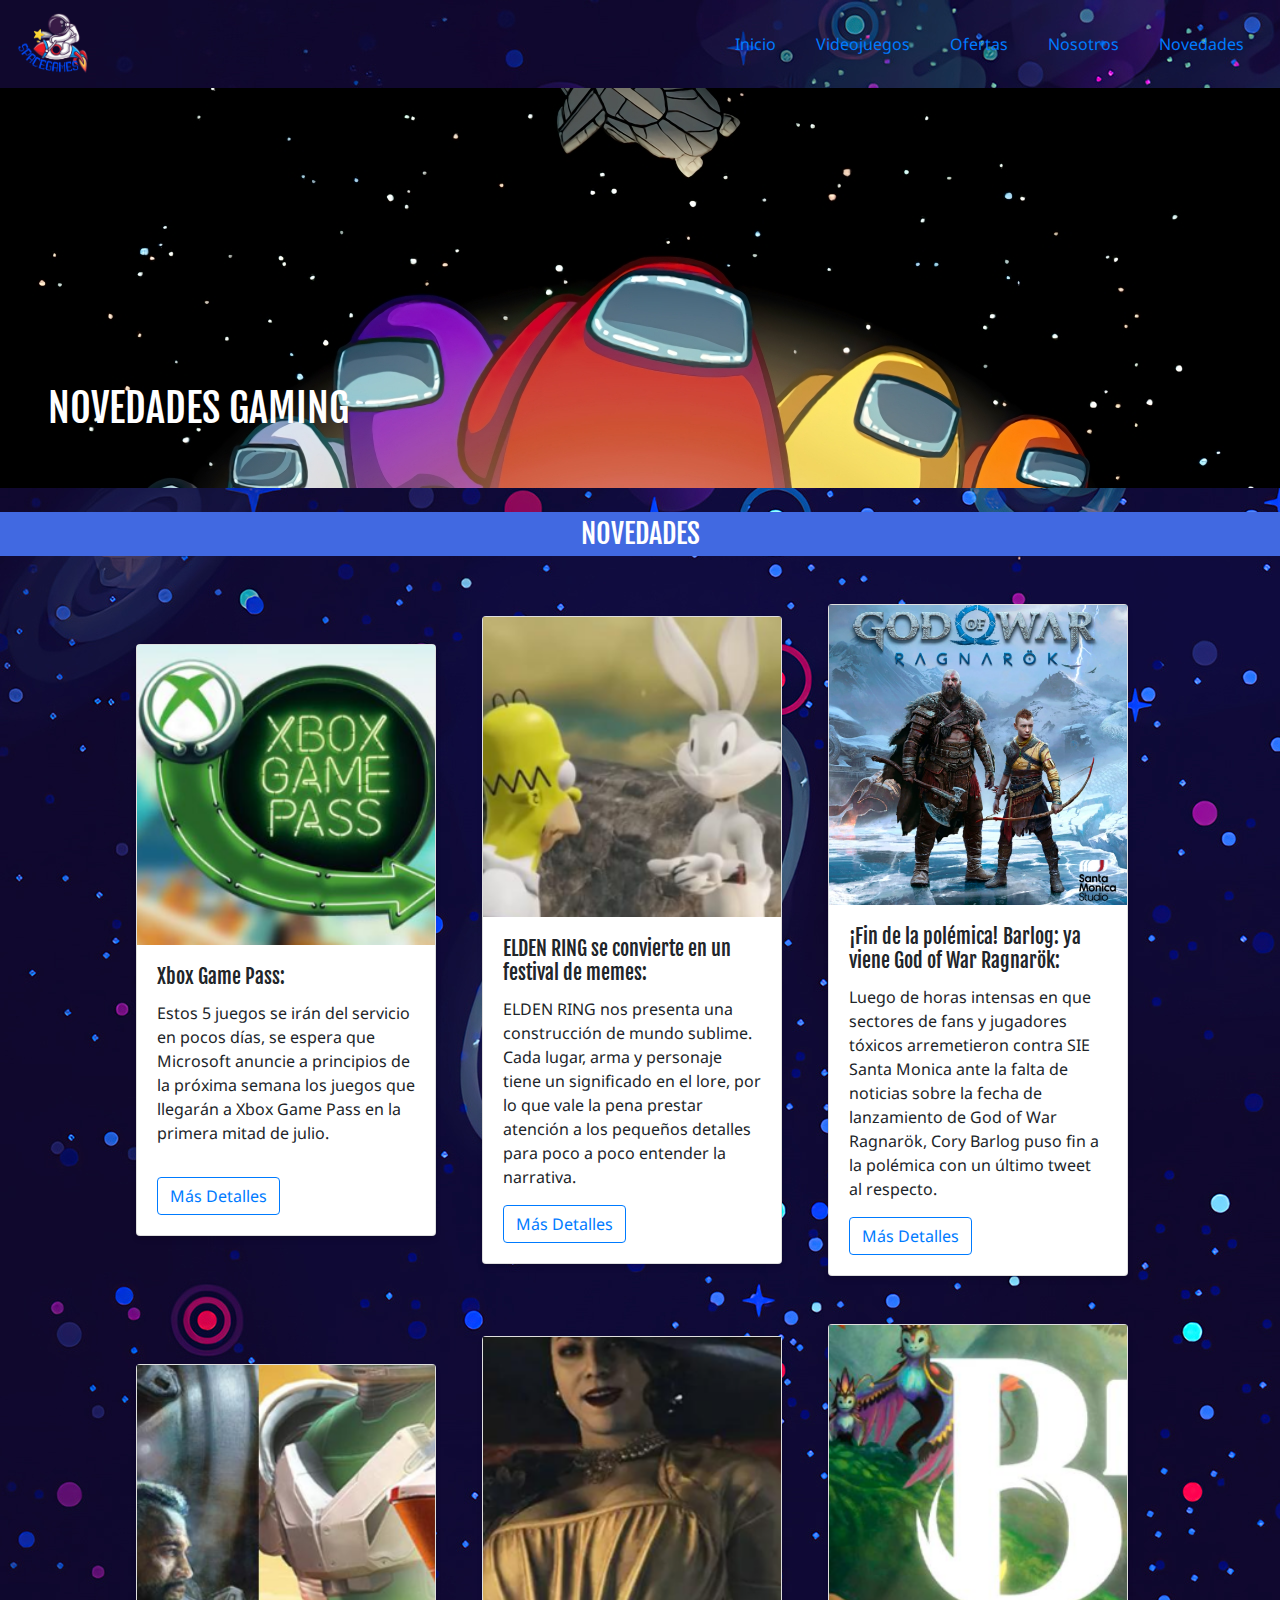
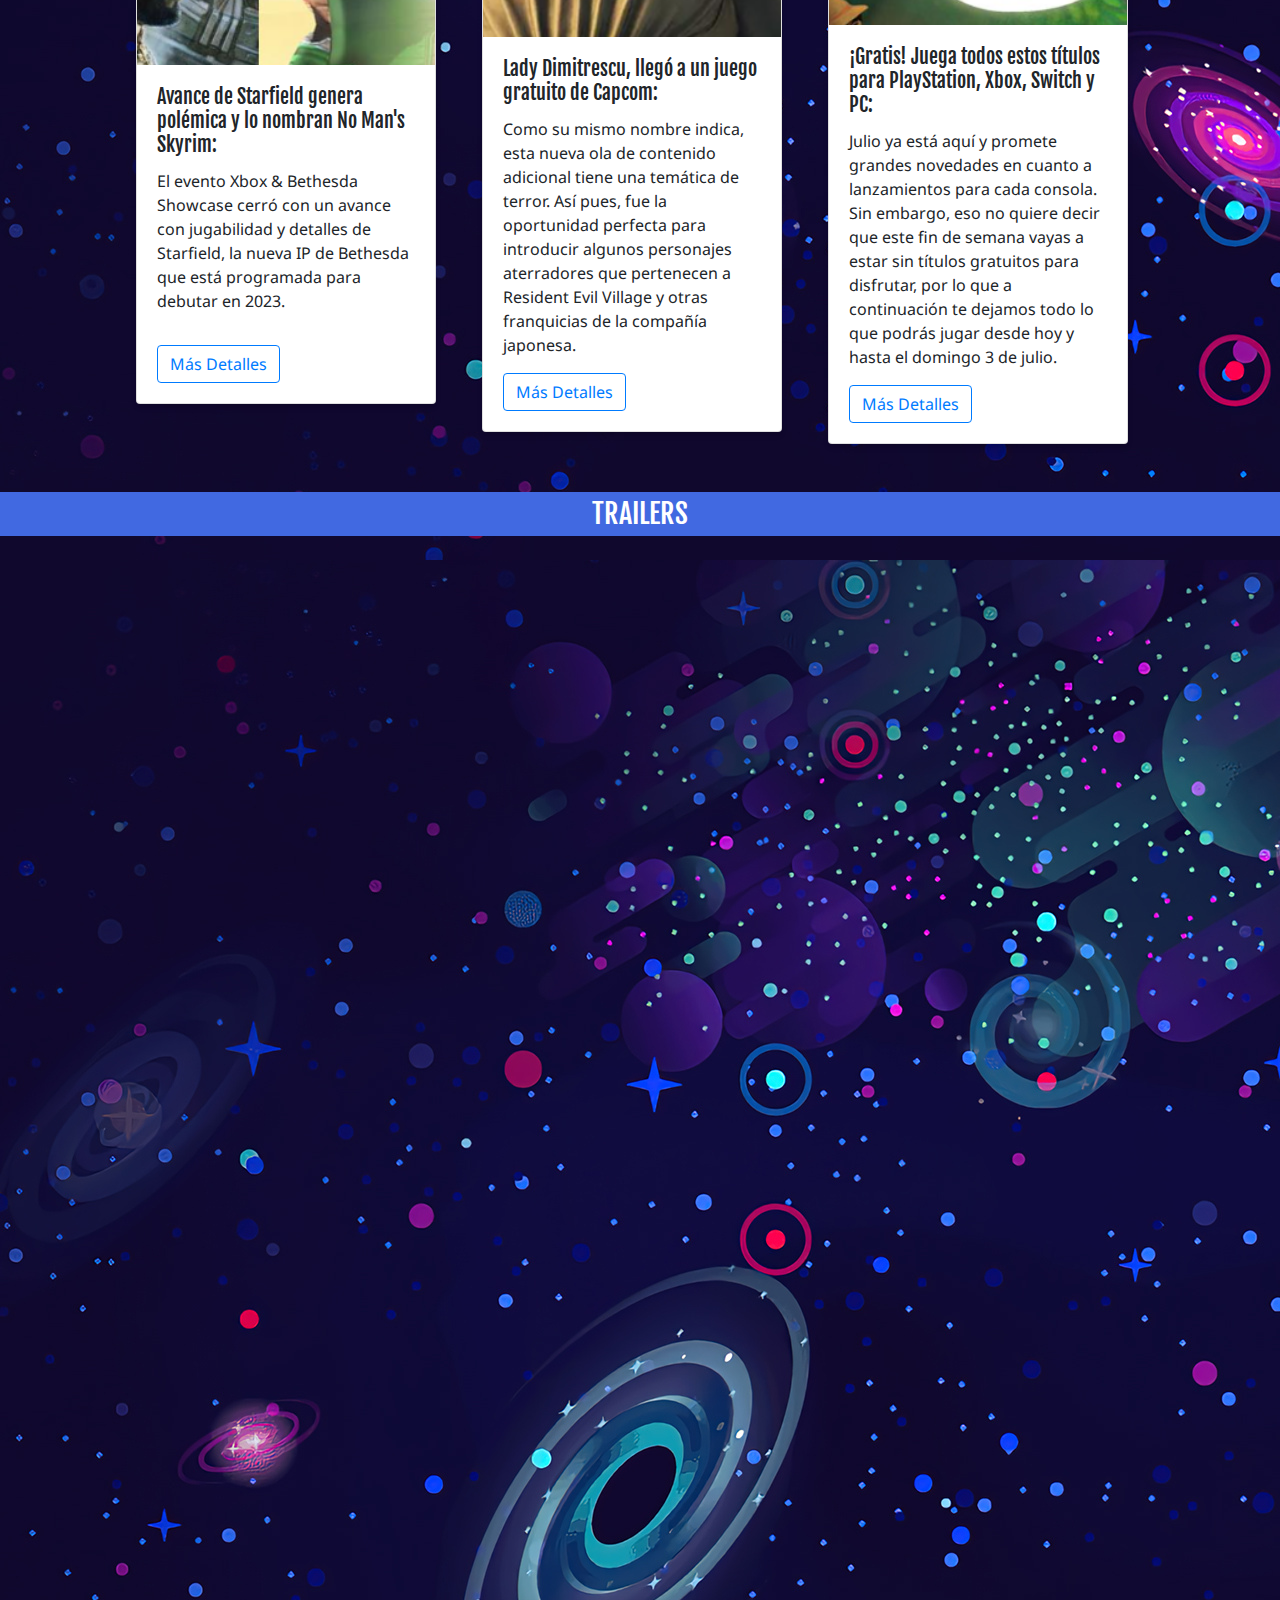
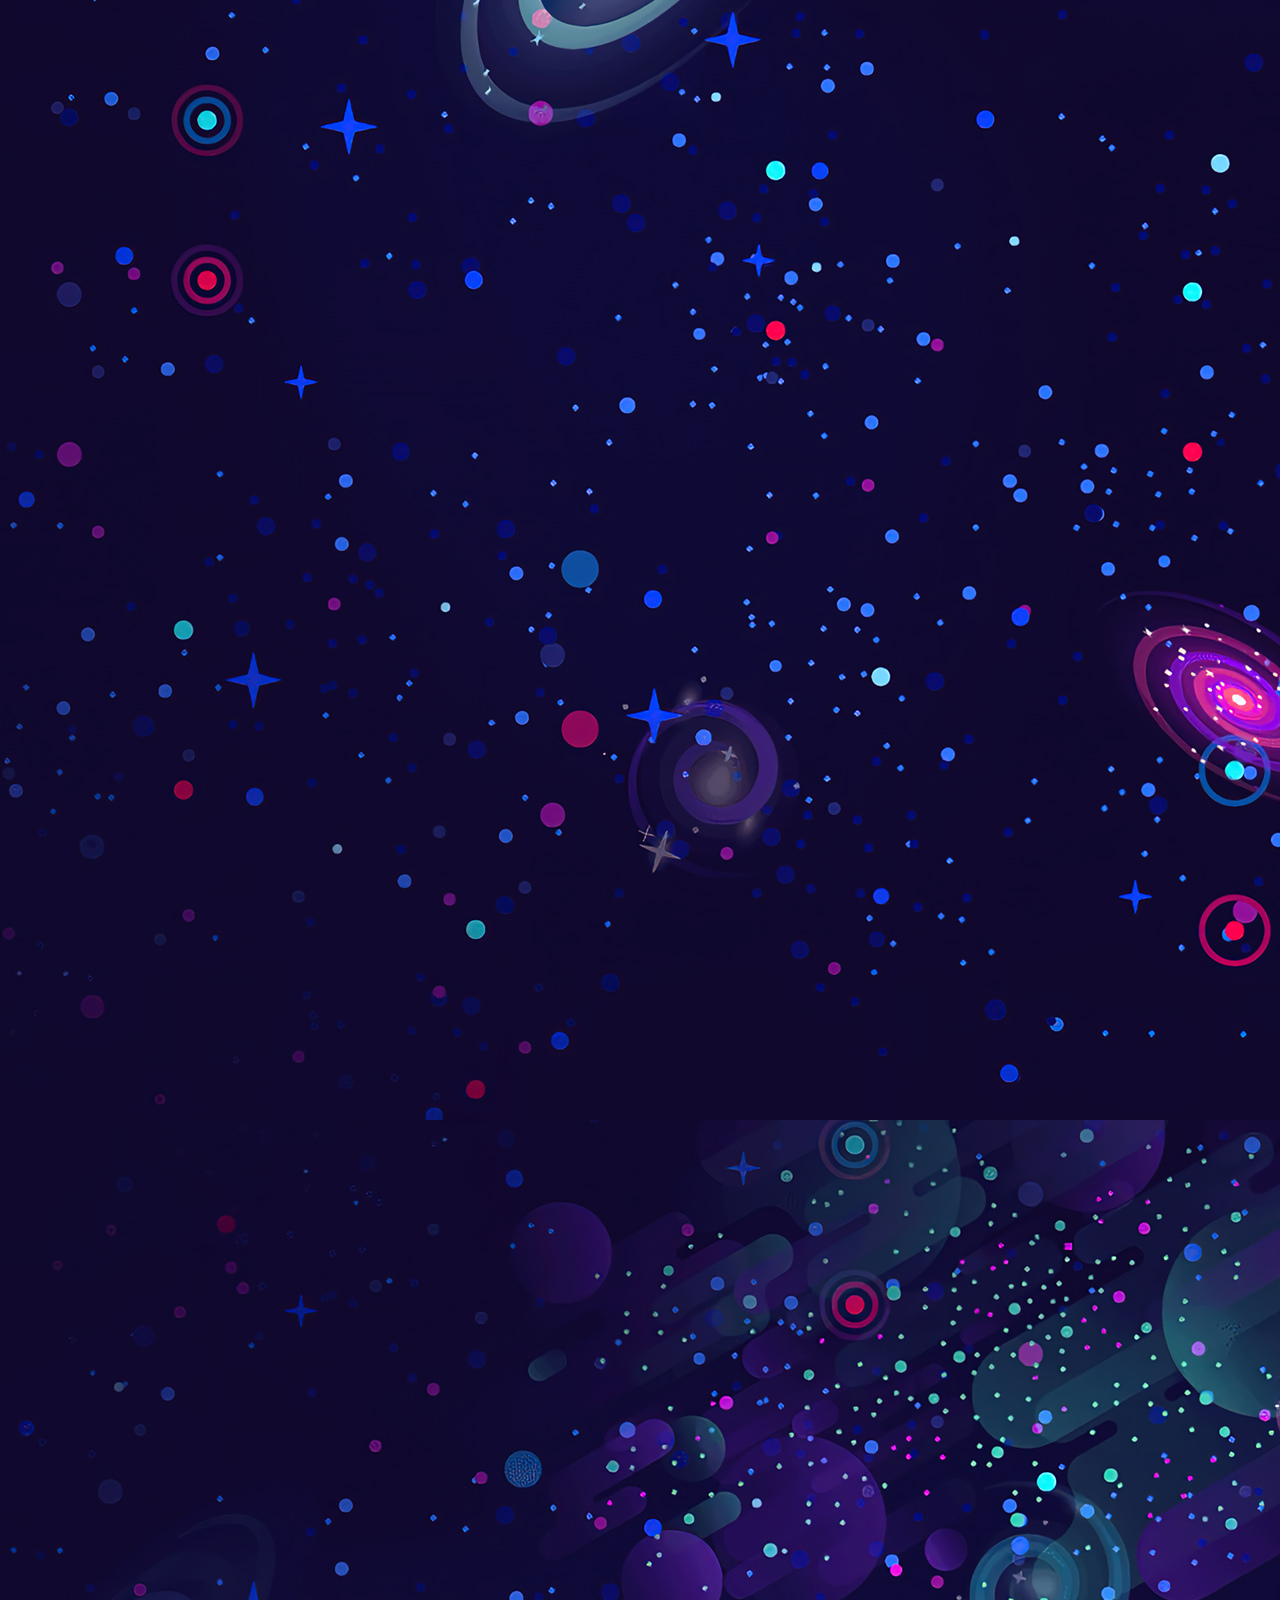
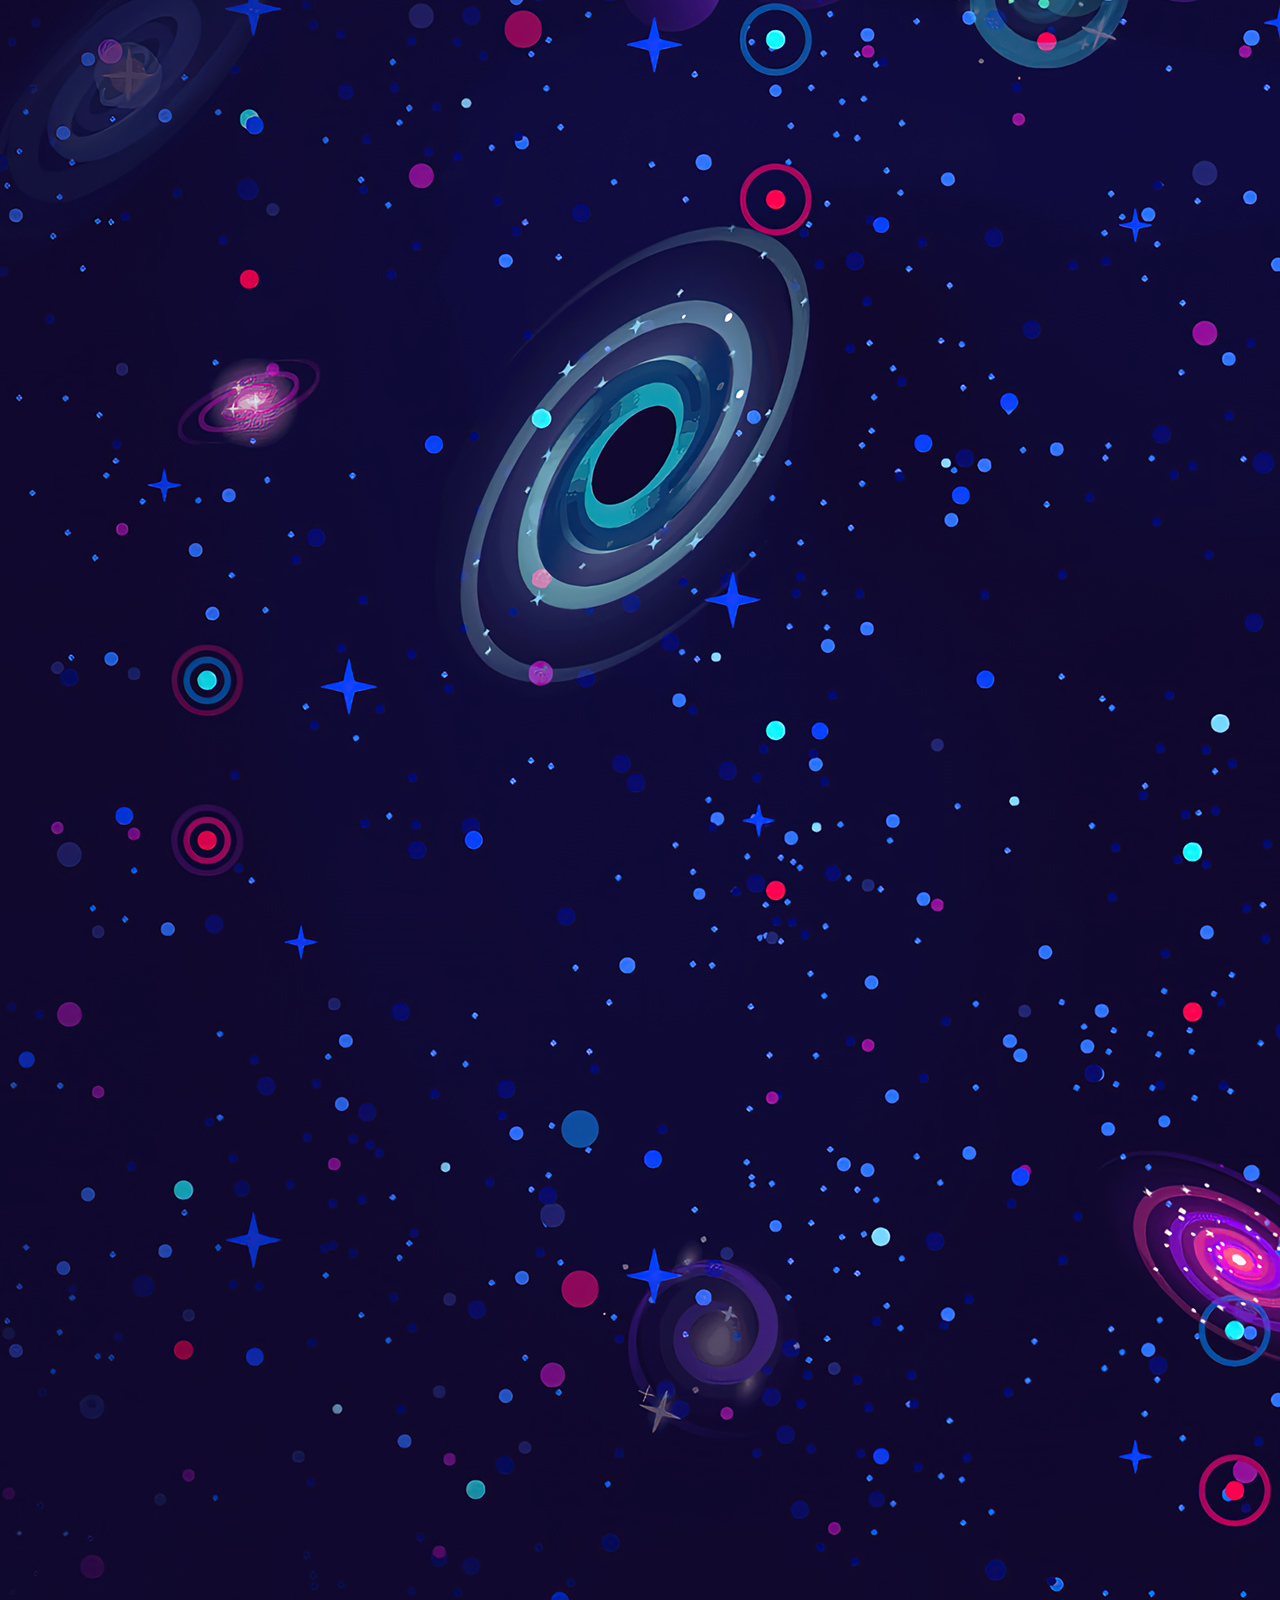
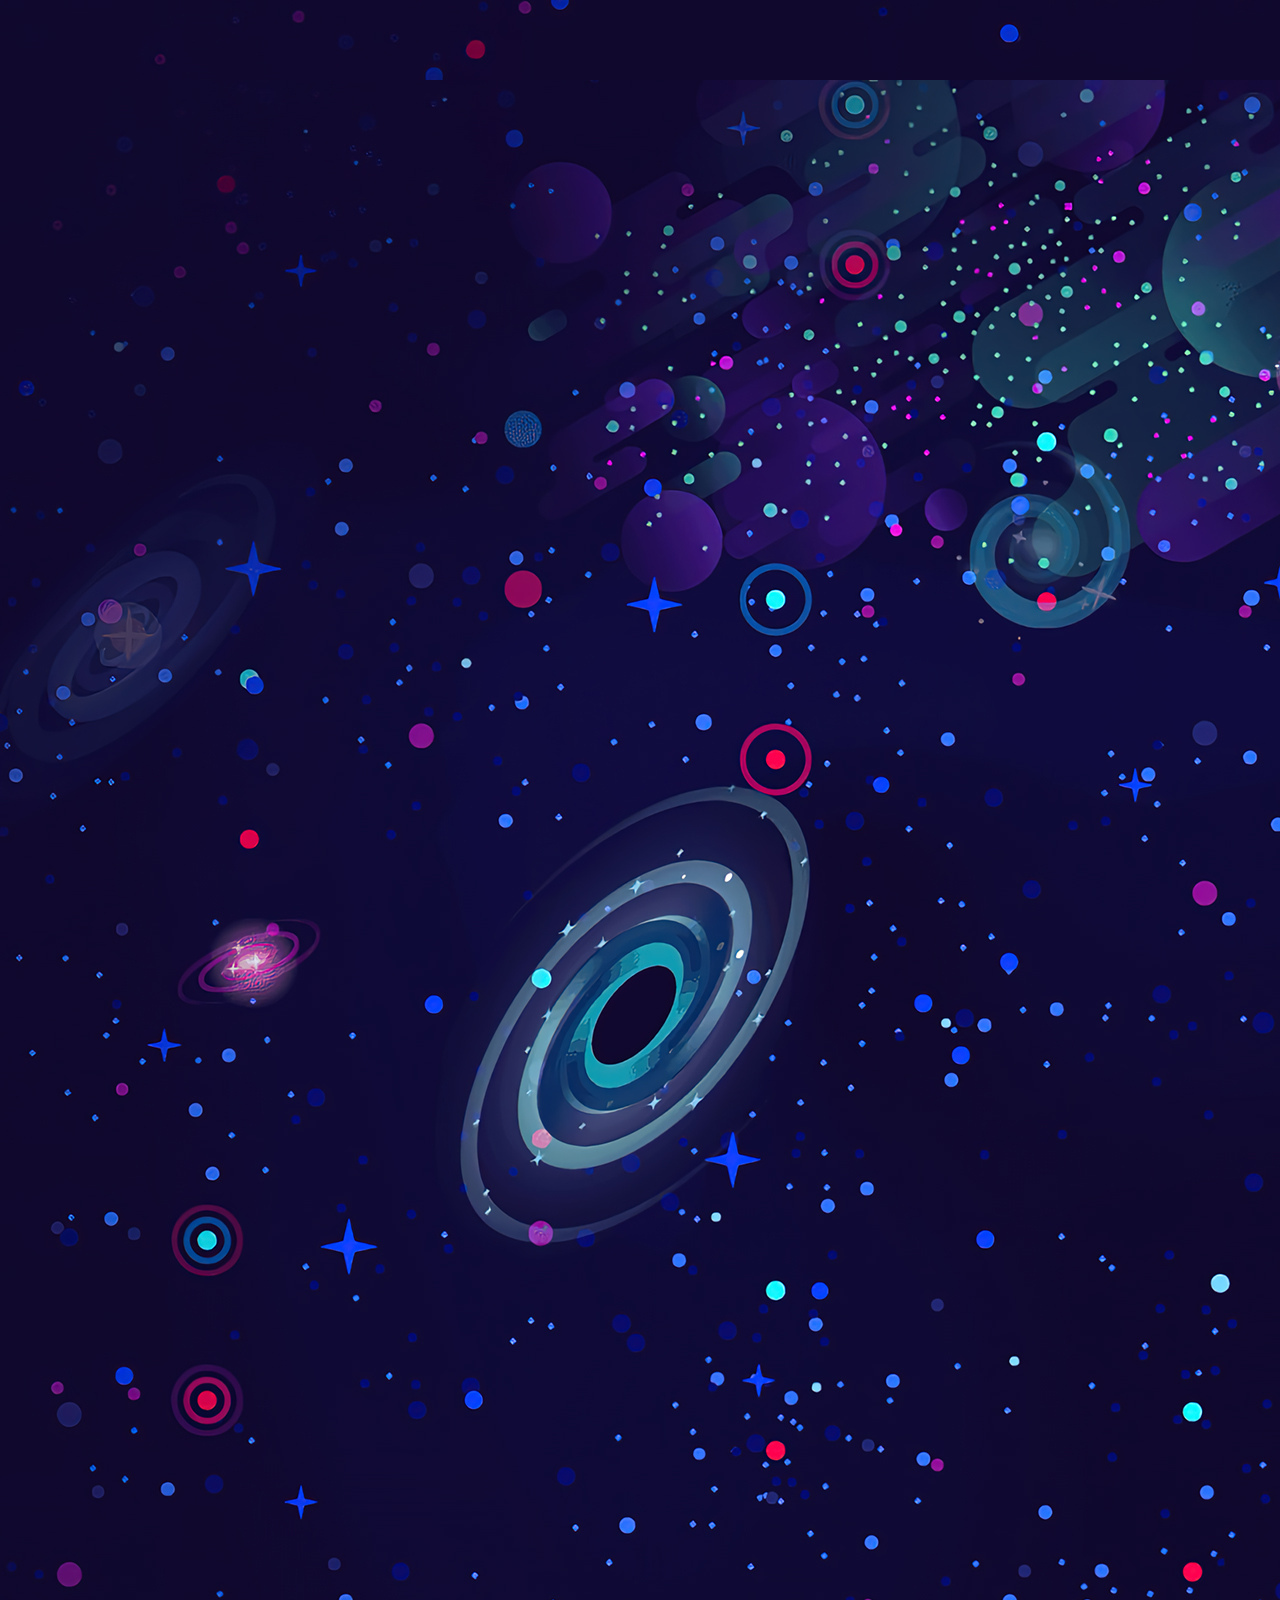
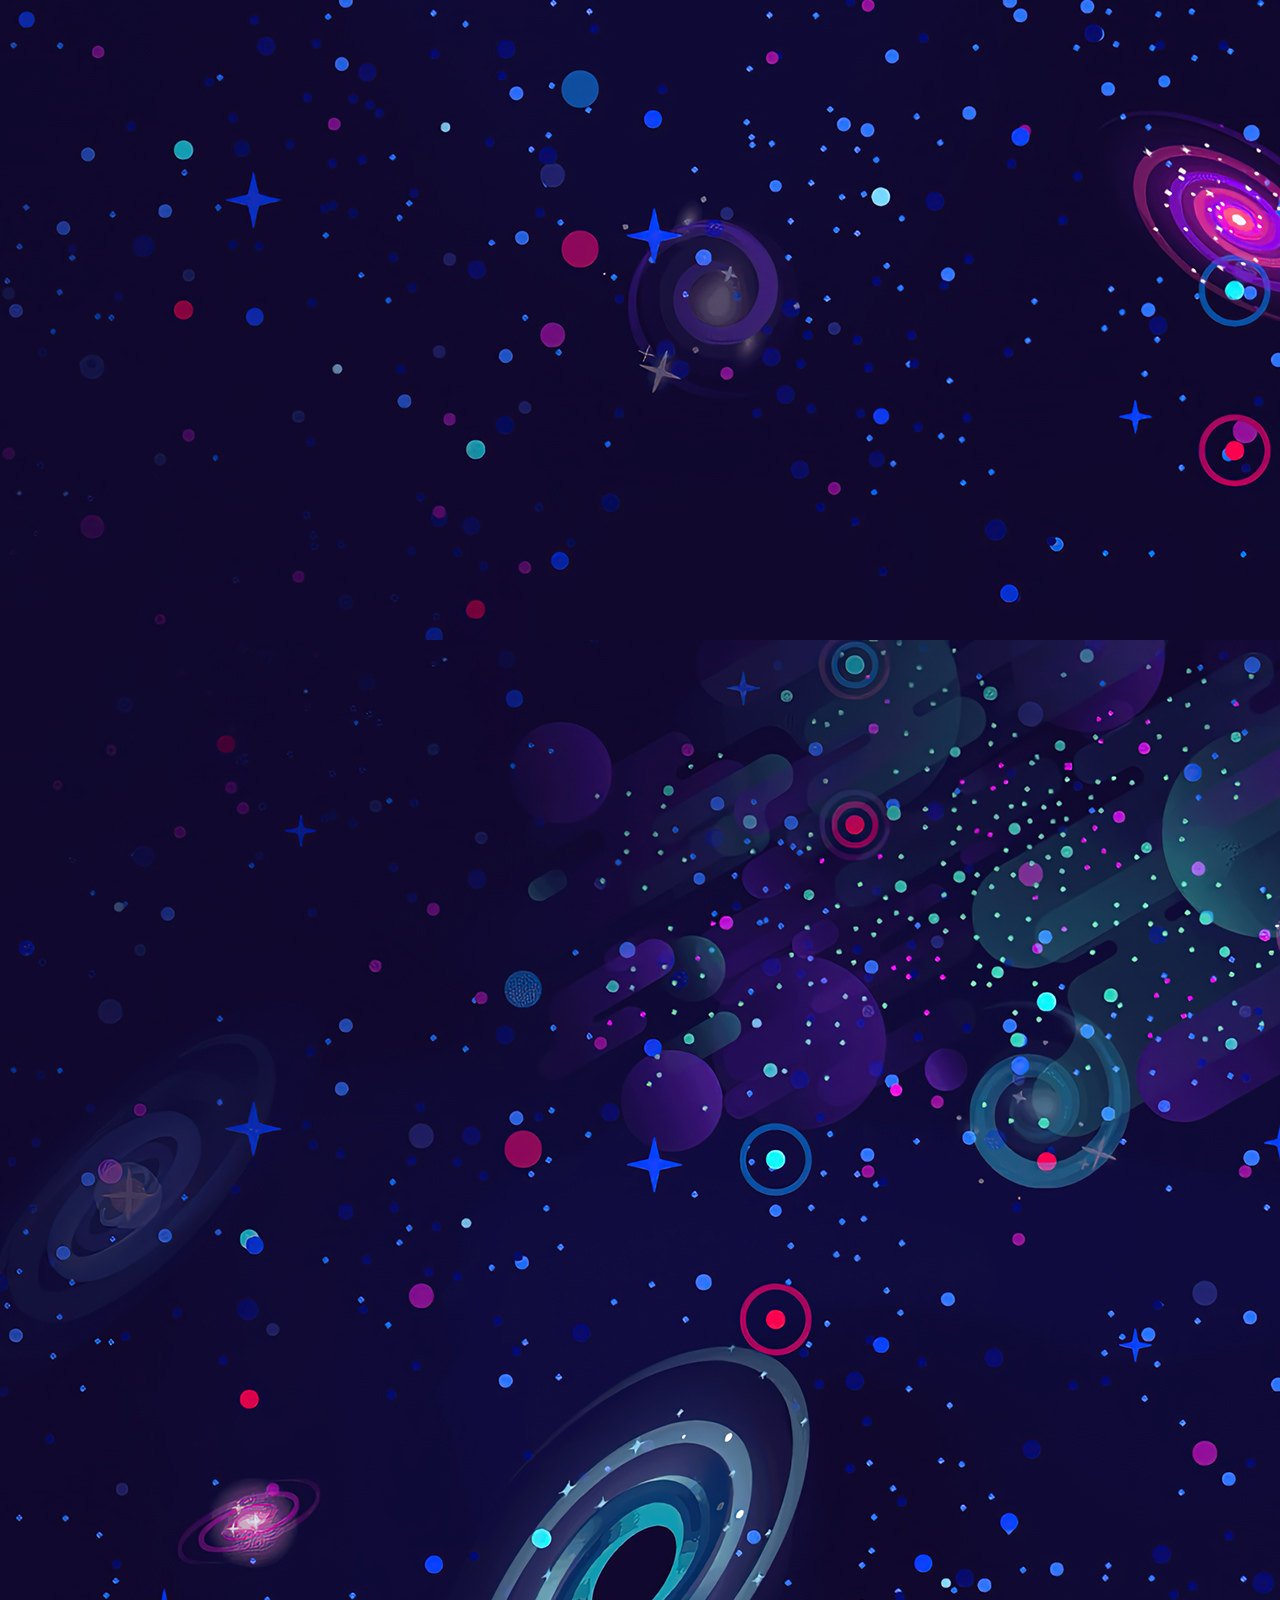
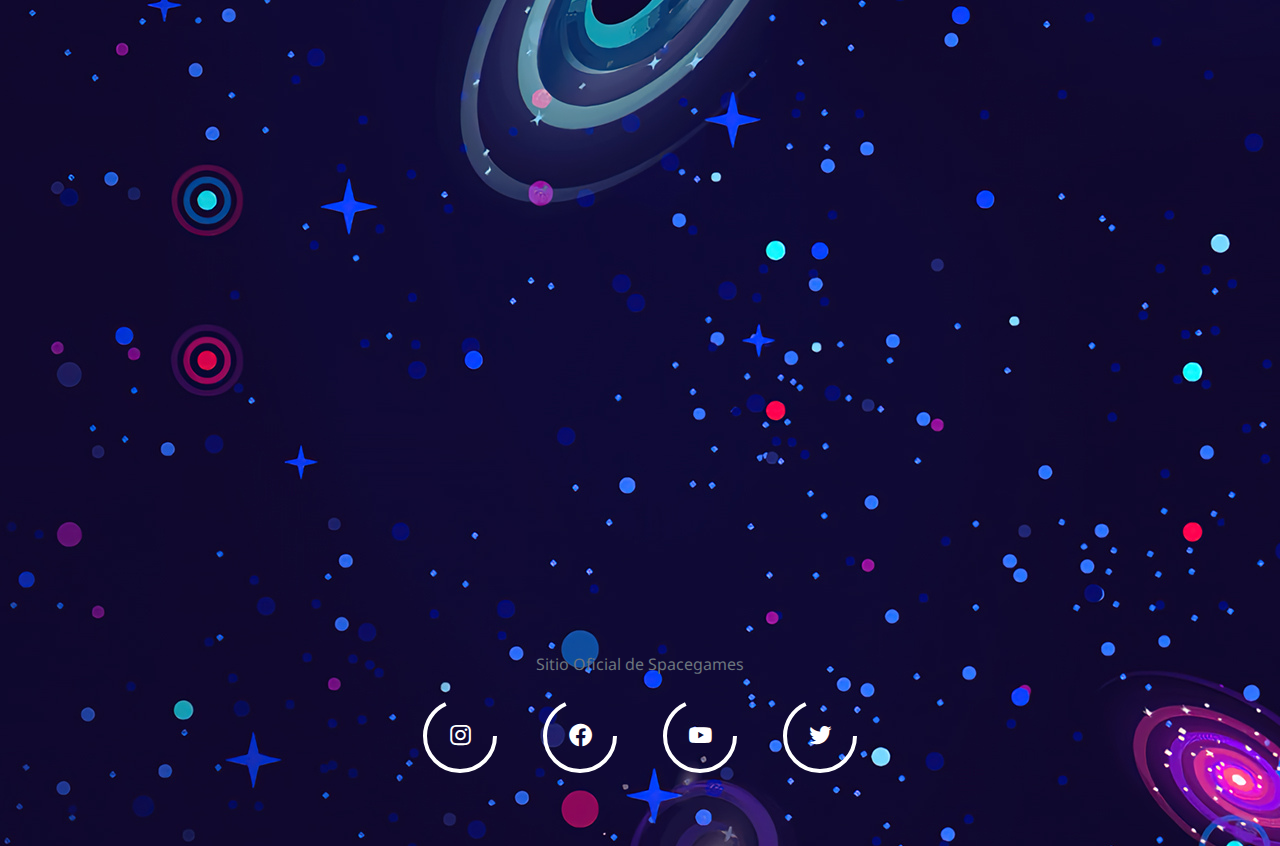
<file: Novedades.html>
<!DOCTYPE html>
<html lang="en">
<head>
	<title>Spacegames</title>
	<meta charset="utf-8">
	<meta http-equiv="X-UA-Compatible" content="IE=edge">
	<meta name="viewport" content="width=device-width, initial-scale=1">
	<link href="https://fonts.googleapis.com/css2?family=Fjalla+One&family=Noto+Sans&display=swap" rel="stylesheet">
	
	<link rel="stylesheet" href="https://cdn.jsdelivr.net/npm/bootstrap@4.3.1/dist/css/bootstrap.min.css" integrity="sha384-ggOyR0iXCbMQv3Xipma34MD+dH/1fQ784/j6cY/iJTQUOhcWr7x9JvoRxT2MZw1T" crossorigin="anonymous">
	<link rel="stylesheet" href="css/estilo.css">
	<link rel="icon" href="imgpri/LogoSpaces.ico">
	<link rel="stylesheet" href="css/estiloredessociales.css">
    <link href='https://unpkg.com/boxicons@2.1.1/css/boxicons.min.css' rel='stylesheet'>
</head>
	<body>
	<header>
	<nav id="barra">
	<nav class="navbar">
		 <a href="Nosotros.html #Logosos" class="navbar-brand"><img src="imgpri/LogoSpaces.png" width="80px"></a>
		 	<ul class="nav">
     		 <li class="nav-item active">
        	<a class="nav-link" href="index.html">Inicio</a>
     		 </li>
     		 <li class="nav-item">
       		 <a class="nav-link" href="Videojuegos.html">Videojuegos</a>
      		</li>
      		<li class="nav-item">
       		 <a class="nav-link" href="Ofertas.html">Ofertas</a>
     	    </li>
      		<li class="nav-item">
       		 <a class="nav-link" href="Nosotros.html">Nosotros</a>
     	    </li>
     	 	<li class="	nav-item">
     		  <a class="nav-link" href="Novedades.html">Novedades</a>	
     	    </li>
    	</ul>
    	</nav>
	</nav>	
		<div class="cover d-flex justify-content-end align-items-start p-5 flex-column"
			style="background-image:url(imgpri/C8.jpg); 
			background-blend-mode: normal;"
			>
			<h1>
				NOVEDADES GAMING
			</h1>
			
		</div>
<br>
		<section>
			<div>
				<h3 class="Play" style="padding:5px;">NOVEDADES</h3>
			</div>
		</section>
		
		
				<style>

            @media screen and (max-width: 400px){
                .navbar {
                justify-content: space-evenly;
                flex-direction: column;
            }
            .nav {
                flex-direction: column-reverse;
                align-items: center;

            }
                
            }
            @media screen and (max-width: 750px){
                .navbar{
                    flex-direction: column;
                }
            }
            @media screen and (max-width: 600px){
                .nav{
                    justify-content: space-around;
                }
 
        </style>

<section>
	<section>
			<div class="container mt-5 mb-5">
				<div class="row justify-content-center">
					<div class="col"  class="col-12 col-sm-6 col-md-4 col-lg-3 mt-2">
							<div class="card">
  								<div title="Juegos de Xbox" class="cover cover-small" style="background-image: url(./Noti/xboxgamepass.png);">
  								 </div>
  									<div class="card-body">
    									<h5 class="card-title">Xbox Game Pass: </h5>
    				<p class="card-text">Estos 5 juegos se irán del servicio en pocos días, se espera que Microsoft anuncie a principios de la próxima semana los juegos que llegarán a Xbox Game Pass en la primera mitad de julio.</p>
    							<a href="https://www.levelup.com/noticias/685771/Xbox-Game-Pass-estos-5-juegos-se-iran-del-servicio-en-pocos-dias" class="btn btn-outline-primary">Más Detalles</a>
					</div>
  				</div>
  			</div>
  					<div class="col" class="col-12 col-sm-6 col-md-4 col-lg-3 mt-2">
  				<div class="card">
  								<div title="Juegos de playstation"class="cover cover-small" style="background-image: url(./Noti/Homero.png);">
  								 </div>
  									<div class="card-body">
    									<h5 class="card-title">ELDEN RING se convierte en un festival de memes:</h5>
    				<p class="card-text">ELDEN RING nos presenta una construcción de mundo sublime. Cada lugar, arma y personaje tiene un significado en el lore, por lo que vale la pena prestar atención a los pequeños detalles para poco a poco entender la narrativa.</p>
    							<a href="https://www.levelup.com/noticias/668081/ELDEN-RING-se-convierte-en-un-festival-de-memes-gracias-a-estos-divertidos-mods" class="btn btn-outline-primary">Más Detalles</a>
						</div>
  					</div>
  				</div>

						<div class="col" class="col-12 col-sm-6 col-md-4 col-lg-3 mt-2">
  				<div class="card">
  								<div class="cover cover-small" style="background-image: url(./Noti/GOD.png);">
  								 </div>
  									<div class="card-body">
    									<h5 class="card-title">¡Fin de la polémica! Barlog: ya viene God of War Ragnarök:</h5>
    				<p class="card-text">Luego de horas intensas en que sectores de fans y jugadores tóxicos arremetieron contra SIE Santa Monica ante la falta de noticias sobre la fecha de lanzamiento de God of War Ragnarök, Cory Barlog puso fin a la polémica con un último tweet al respecto.</p>
    							<a href="https://www.levelup.com/noticias/685755/Fin-de-la-polemica-Barlog-ya-viene-God-of-War-Ragnarok-hijos-de" class="btn btn-outline-primary">Más Detalles</a>
						</div>
  					</div>
  				</div>
  			</div>

		</div>
		</section>
</section>

<section>
	<section>
			<div class="container mt-5 mb-5">
				<div class="row justify-content-center">
					<div class="col"  class="col-12 col-sm-6 col-md-4 col-lg-3 mt-2">
							<div class="card">
  								<div title="Juegos de Xbox" class="cover cover-small" style="background-image: url(./Noti/SKY.png);">
  								 </div>
  									<div class="card-body">
    									<h5 class="card-title">Avance de Starfield genera polémica y lo nombran No Man's Skyrim: </h5>
    				<p class="card-text">El evento Xbox & Bethesda Showcase cerró con un avance con jugabilidad y detalles de Starfield, la nueva IP de Bethesda que está programada para debutar en 2023.</p>
    							<a href="https://www.levelup.com/noticias/682139/Avance-de-Starfield-genera-polemica-y-lo-nombran-No-Mans-Skyrim" class="btn btn-outline-primary">Más Detalles</a>
					</div>
  				</div>
  			</div>
  					<div class="col" class="col-12 col-sm-6 col-md-4 col-lg-3 mt-2">
  				<div class="card">
  								<div title="Juegos de playstation"class="cover cover-small" style="background-image: url(./Noti/Lady.png);">
  								 </div>
  									<div class="card-body">
    									<h5 class="card-title">Lady Dimitrescu, llegó a un juego gratuito de Capcom:</h5>
    				<p class="card-text">Como su mismo nombre indica, esta nueva ola de contenido adicional tiene una temática de terror. Así pues, fue la oportunidad perfecta para introducir algunos personajes aterradores que pertenecen a Resident Evil Village y otras franquicias de la compañía japonesa.</p>
    							<a href="https://www.levelup.com/noticias/685875/Lady-Dimitrescu-villana-de-Resident-Evil-Village-llego-a-un-juego-gratuito-de-Capcom" class="btn btn-outline-primary">Más Detalles</a>
						</div>
  					</div>
  				</div>

						<div class="col" class="col-12 col-sm-6 col-md-4 col-lg-3 mt-2">
  				<div class="card">
  								<div class="cover cover-small" style="background-image: url(./Noti/Beasts.png);">
  								 </div>
  									<div class="card-body">
    									<h5 class="card-title">¡Gratis! Juega todos estos títulos para PlayStation, Xbox, Switch y PC:</h5>
    				<p class="card-text">Julio ya está aquí y promete grandes novedades en cuanto a lanzamientos para cada consola. Sin embargo, eso no quiere decir que este fin de semana vayas a estar sin títulos gratuitos para disfrutar, por lo que a continuación te dejamos todo lo que podrás jugar desde hoy y hasta el domingo 3 de julio.</p>
    							<a href="https://www.levelup.com/noticias/685662/Gratis-Juega-todos-estos-titulos-para-PlayStation-Xbox-Switch-y-PC-el-fin-de-semana" class="btn btn-outline-primary">Más Detalles</a>
						</div>
  					</div>
  				</div>
  			</div>

		</div>
		</section>
</section>

<section>
	<div>
				<h3 class="Play" style="padding:5px;">TRAILERS</h3>
			</div>
</section>


		<section class="container mt-5 mb-5">
			<body>
				<div style="border: 5px;" class="embed-responsive embed-responsive-16by9">
 <iframe width="560" height="315" src="https://www.youtube.com/embed/vtFhDrMIZjE" title="YouTube video player" frameborder="0" allow="accelerometer; autoplay; clipboard-write; encrypted-media; gyroscope; picture-in-picture" allowfullscreen></iframe>
				</div>
			</body>
		</section>

		<section class="container mt-5 mb-5">
			<body>
				<div style="border: 5px;" class="embed-responsive embed-responsive-16by9">
 <iframe width="560" height="315" src="https://www.youtube.com/embed/4rKFkLeRF3Q" title="YouTube video player" frameborder="0" allow="accelerometer; autoplay; clipboard-write; encrypted-media; gyroscope; picture-in-picture" allowfullscreen></iframe>
				</div>
			</body>
		</section>

		<section class="container mt-5 mb-5">
			<body>
				<div style="border: 5px;" class="embed-responsive embed-responsive-16by9">
 <iframe width="560" height="315" src="https://www.youtube.com/embed/FKtaOY9lMvM" title="YouTube video player" frameborder="0" allow="accelerometer; autoplay; clipboard-write; encrypted-media; gyroscope; picture-in-picture" allowfullscreen></iframe>

				</div>
			</body>
		</section>

		<section class="container mt-5 mb-5">
			<body>
				<div style="border: 5px;" class="embed-responsive embed-responsive-16by9">
 <iframe width="560" height="315" src="https://www.youtube.com/embed/9pmw4z3k_zg" title="YouTube video player" frameborder="0" allow="accelerometer; autoplay; clipboard-write; encrypted-media; gyroscope; picture-in-picture" allowfullscreen></iframe>
				</div>
			</body>
		</section>

		<section class="container mt-5 mb-5">
			<body>
				<div style="border: 5px;" class="embed-responsive embed-responsive-16by9">
<iframe width="560" height="315" src="https://www.youtube.com/embed/AN3jEjjcZ-k" title="YouTube video player" frameborder="0" allow="accelerometer; autoplay; clipboard-write; encrypted-media; gyroscope; picture-in-picture" allowfullscreen></iframe>

				</div>
			</body>
		</section>

		<section class="container mt-5 mb-5">
			<body>
				<div style="border: 5px;" class="embed-responsive embed-responsive-16by9">
<iframe width="560" height="315" src="https://www.youtube.com/embed/dNYaEmIr_gs" title="YouTube video player" frameborder="0" allow="accelerometer; autoplay; clipboard-write; encrypted-media; gyroscope; picture-in-picture" allowfullscreen></iframe>
				</div>
			</body>
		</section>

		<section class="container mt-5 mb-5">
			<body>
				<div style="border: 5px;" class="embed-responsive embed-responsive-16by9">
<iframe width="560" height="315" src="https://www.youtube.com/embed/PIpoaKrLf5g" title="YouTube video player" frameborder="0" allow="accelerometer; autoplay; clipboard-write; encrypted-media; gyroscope; picture-in-picture" allowfullscreen></iframe>
				</div>
			</body>
		</section>

		<section class="container mt-5 mb-5">
			<body>
				<div style="border: 5px;" class="embed-responsive embed-responsive-16by9">
<iframe width="560" height="315" src="https://www.youtube.com/embed/gmA6MrX81z4" title="YouTube video player" frameborder="0" allow="accelerometer; autoplay; clipboard-write; encrypted-media; gyroscope; picture-in-picture" allowfullscreen></iframe>
				</div>
			</body>
		</section>

		<section class="container mt-5 mb-5">
			<body>
				<div style="border: 5px;" class="embed-responsive embed-responsive-16by9">
<iframe width="560" height="315" src="https://www.youtube.com/embed/Egeh_Wn21fo" title="YouTube video player" frameborder="0" allow="accelerometer; autoplay; clipboard-write; encrypted-media; gyroscope; picture-in-picture" allowfullscreen></iframe>
				</div>
			</body>
		</section>

		<section class="container mt-5 mb-5">
			<body>
				<div style="border: 5px;" class="embed-responsive embed-responsive-16by9">
<iframe width="560" height="315" src="https://www.youtube.com/embed/1Z7mIKGzowQ" title="YouTube video player" frameborder="0" allow="accelerometer; autoplay; clipboard-write; encrypted-media; gyroscope; picture-in-picture" allowfullscreen></iframe>
				</div>
			</body>
		</section>

		<section class="container mt-5 mb-5">
			<body>
				<div style="border: 5px;" class="embed-responsive embed-responsive-16by9">
<iframe width="560" height="315" src="https://www.youtube.com/embed/Rh_NXwqFvHc" title="YouTube video player" frameborder="0" allow="accelerometer; autoplay; clipboard-write; encrypted-media; gyroscope; picture-in-picture" allowfullscreen></iframe>
				</div>
			</body>
		</section>

		<section class="container mt-5 mb-5">
			<body>
				<div style="border: 5px;" class="embed-responsive embed-responsive-16by9">
<iframe width="560" height="315" src="https://www.youtube.com/embed/hQDfGOQxaWQ" title="YouTube video player" frameborder="0" allow="accelerometer; autoplay; clipboard-write; encrypted-media; gyroscope; picture-in-picture" allowfullscreen></iframe>
				</div>
			</body>
		</section>
			
		</header>

		<section>
						<footer>  <!-- Es un footer para Los derechos de la pagina hasta el final de la pestaña -->
      							  <p class="text-center m-0 text-muted">Sitio Oficial de Spacegames</p>
    						</footer>
						</section>


		</body>
		<body class="Body2">
		
			<style>
            	.icon i {
            	color: #fff;
        		}
        		</style>
			<main>
       <div class="icon">
            <a href="https://www.instagram.com/alain_torres_florres/"> <svg heigth="80" width="80"> 
                <circle cx="40" cy="40" r=35 stroke="white" stroke-width="4" fill="none" ></circle>
            </svg> </a>
            <i class='bx bxl-instagram'></i>
        </div>

        <div class="icon">
            <a href="https://www.facebook.com/sly.cooper.33483/"><svg heigth="80" width="80">
                <circle cx="40" cy="40" r=35 stroke="white" stroke-width="4" fill="none" ></circle>
            </svg></a>
            <i class='bx bxl-facebook-circle'></i>
        </div>

       <div class="icon">
             <a href="https://www.youtube.com/channel/UCMyHoB41vcn-uH5Ps4t5B_g"><svg heigth="80" width="80">
                <circle cx="40" cy="40" r=35 stroke="white" stroke-width="4" fill="none" ></circle>
            </svg></a>
            <i class='bx bxl-youtube' ></i>
        </div>

      <div class="icon">
              <a href="https://twitter.com/EldiosHades4?t=PmJYQugWDQabNmSPfTq_lg&s=08"><svg heigth="80" width="80">
                <circle cx="40" cy="40" r=35 stroke="white" stroke-width="4" fill="none" ></circle>
            </svg></a>
        
            <i class='bx bxl-twitter' ></i>
        </div>
    </main>


		</body>
</html>
</file>
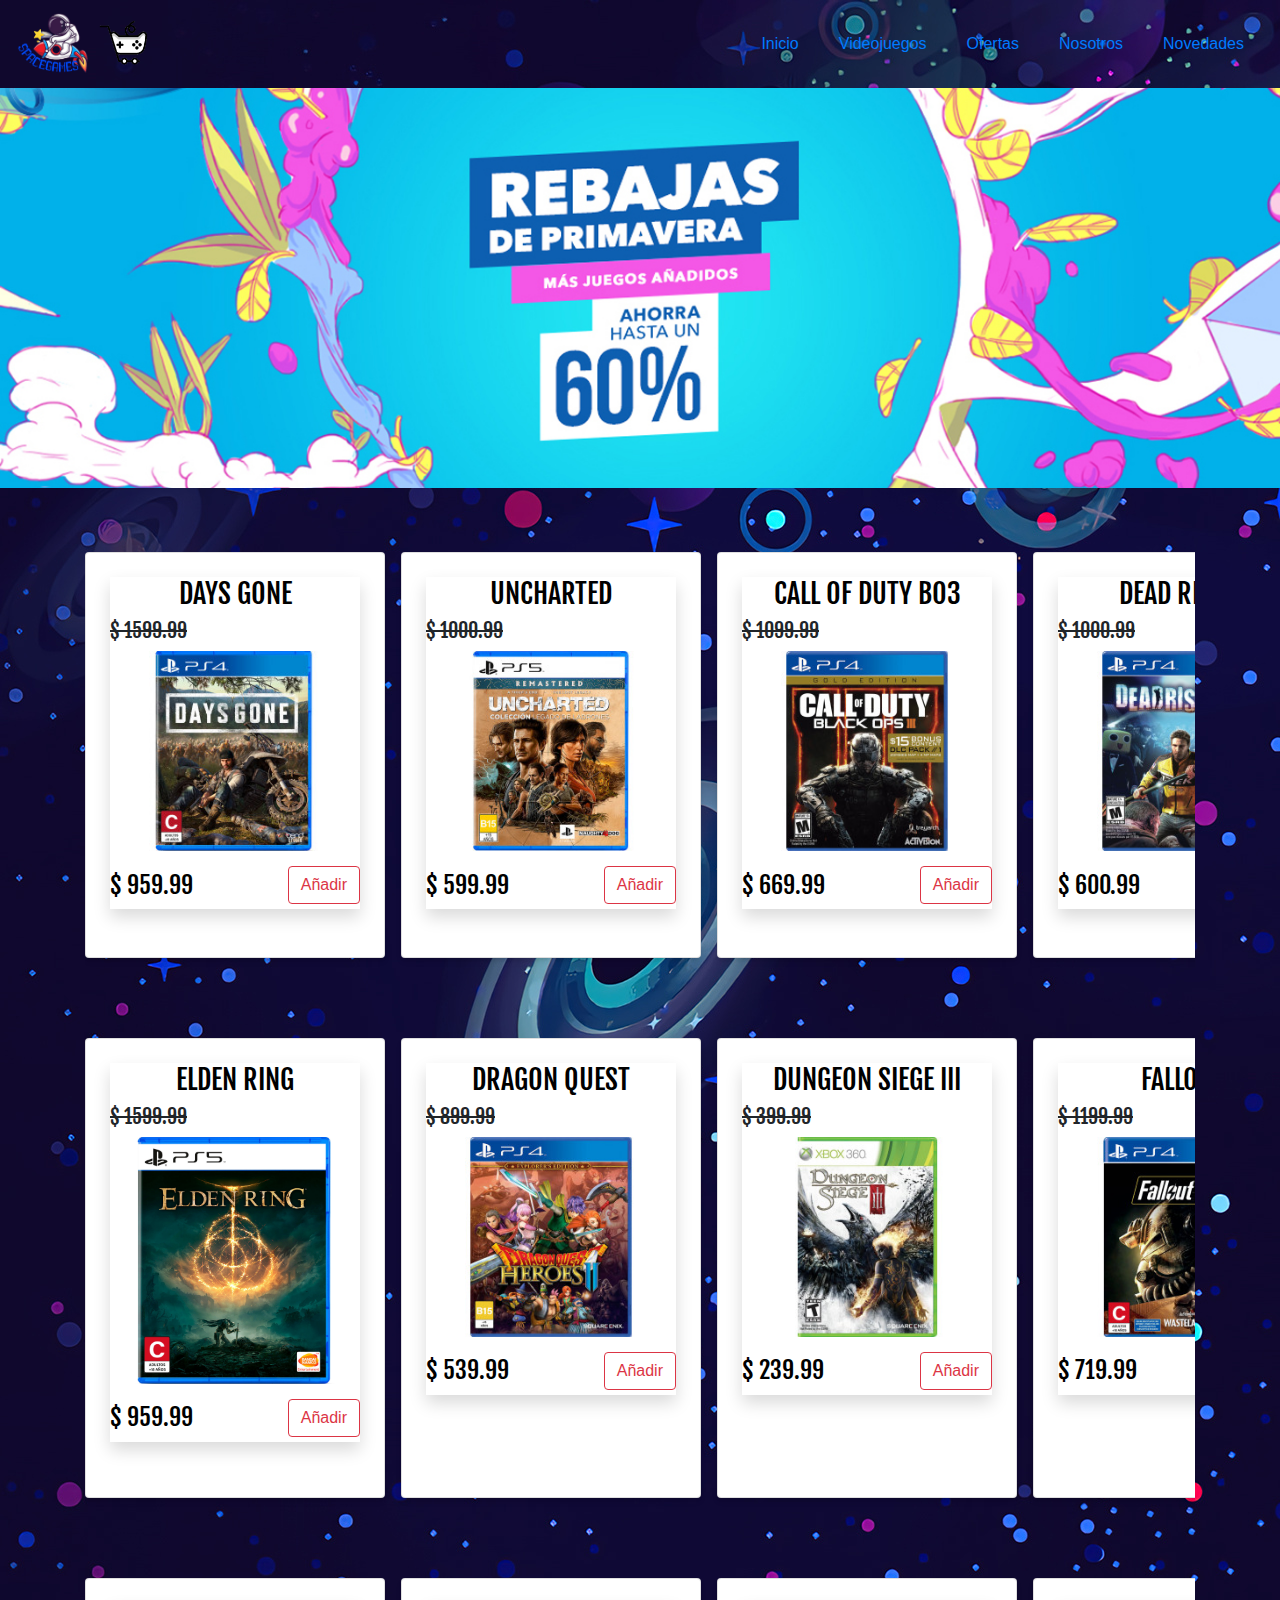
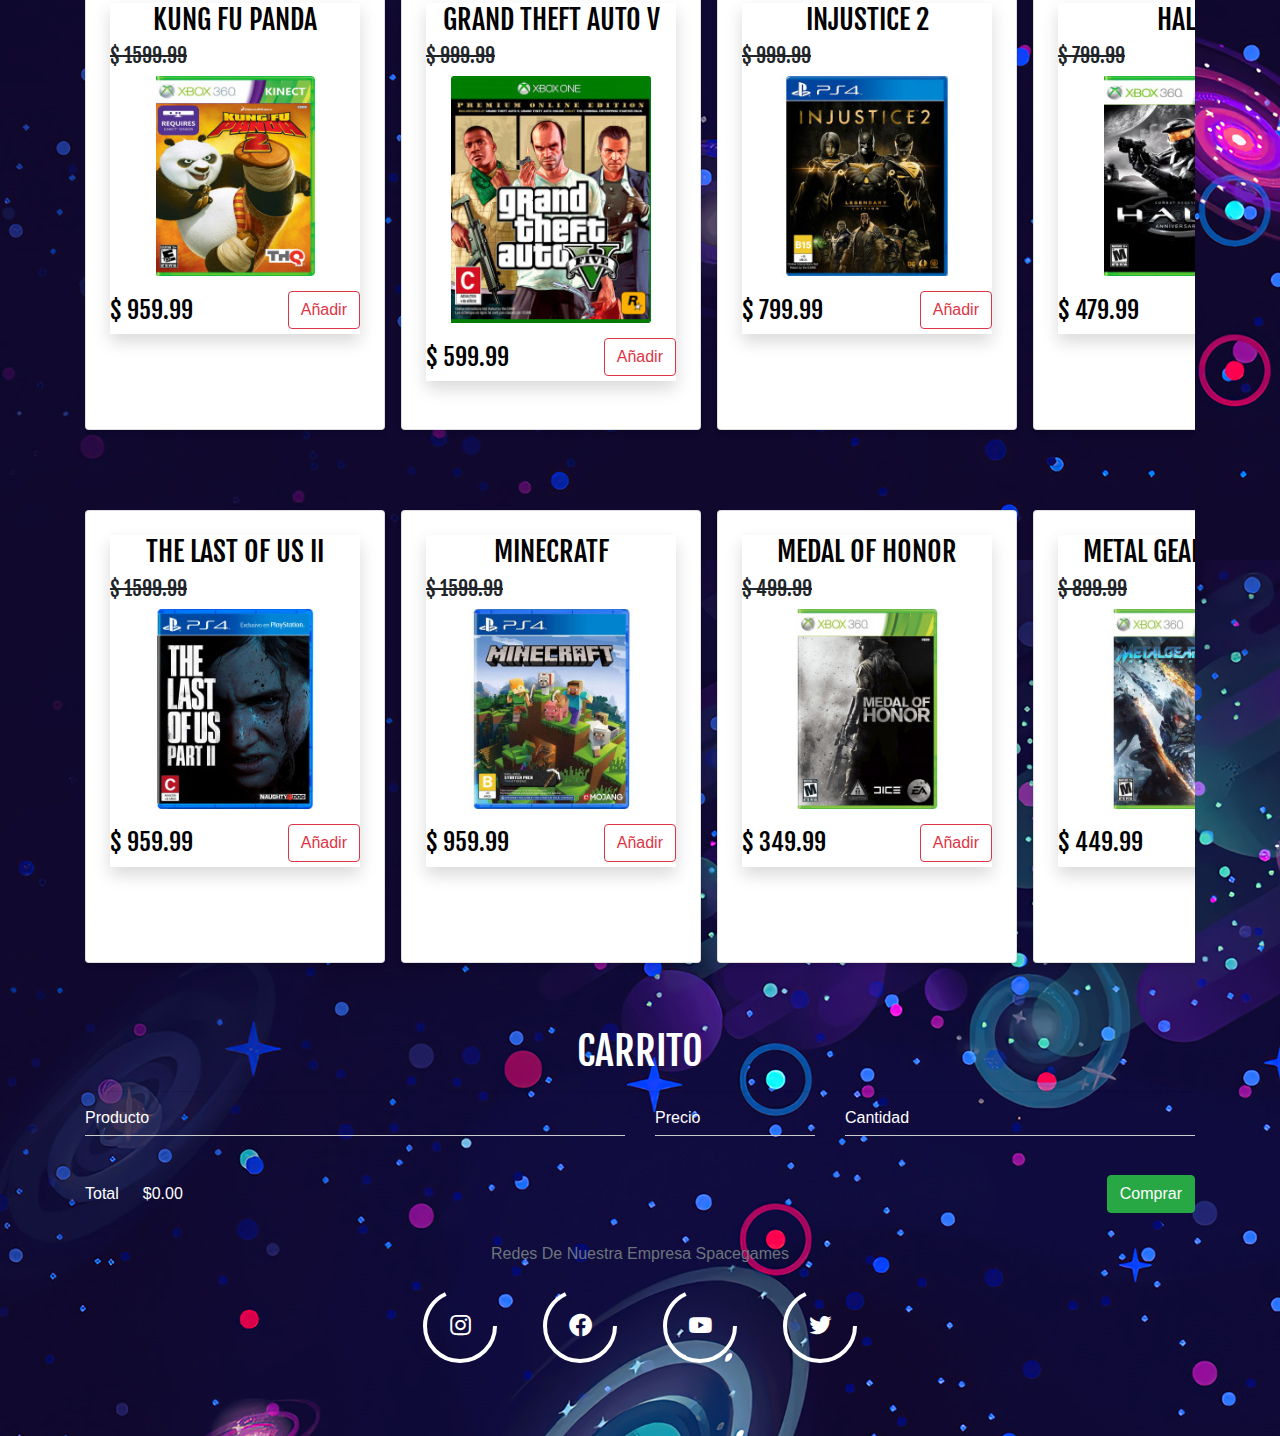
<file: Ofertas.html>
<!DOCTYPE html>
<html lang="en">
<head>
	<title>Spacegames</title>
	<meta charset="utf-8">
	<meta http-equiv="X-UA-Compatible" content="IE=edge">
	<meta name="viewport" content="width=device-width, initial-scale=1">
	<link href="https://fonts.googleapis.com/css2?family=Fjalla+One&family=Noto+Sans&display=swap" rel="stylesheet">
	
	<link rel="stylesheet" href="https://cdn.jsdelivr.net/npm/bootstrap@4.3.1/dist/css/bootstrap.min.css" integrity="sha384-ggOyR0iXCbMQv3Xipma34MD+dH/1fQ784/j6cY/iJTQUOhcWr7x9JvoRxT2MZw1T" crossorigin="anonymous">
	<link rel="stylesheet" href="css/estilo.css">

	<link rel="stylesheet" href="https://stackpath.bootstrapcdn.com/bootstrap/4.5.2/css/bootstrap.min.css"
        integrity="sha384-JcKb8q3iqJ61gNV9KGb8thSsNjpSL0n8PARn9HuZOnIxN0hoP+VmmDGMN5t9UJ0Z" crossorigin="anonymous">
    <link rel="stylesheet" href="css/style.css">
    <link rel="icon" href="imgpri/LogoSpaces.ico">
    <link rel="stylesheet" href="css/estiloredessociales.css">
    <link href='https://unpkg.com/boxicons@2.1.1/css/boxicons.min.css' rel='stylesheet'>
</head>
	<body>
	<header>
        <style>
            .icon i {
            color: #fff;
        }
        </style>
	<nav id="barra">
	<nav class="navbar">
		 <a href="#Carr" class="navbar-brand"><img src="imgpri/LogoSpaces.png" width="80px"><img align="end" src="imgpri/Carrito.png" width="60px"></a>
		 	<ul class="nav">
     		 <li class="nav-item active">
        	<a class="nav-link" href="index.html">Inicio</a>
     		 </li>
     		 <li class="nav-item">
       		 <a class="nav-link" href="Videojuegos.html">Videojuegos</a>
      		</li>
      		<li class="nav-item">
       		 <a class="nav-link" href="Ofertas.html">Ofertas</a>
     	    </li>
      		<li class="nav-item">
       		 <a class="nav-link" href="Nosotros.html">Nosotros</a>
     	    </li>
     	 	<li class="	nav-item">
     		  <a class="nav-link" href="Novedades.html">Novedades</a>	
     	    </li>
    	</ul>
    	</nav>
	</nav>	
		<div class="cover d-flex justify-content-end align-items-start p-5 flex-column"
			style="background-image: url(imgpri/PSD.jpg);
			background-blend-mode: normal;"
			>
			<h1>
				
			</h1>
			<p>
				
			</p>
				
		</div>
			
		</header>
		
		        <style>

            @media screen and (max-width: 400px){
                .navbar {
                justify-content: space-evenly;
                flex-direction: column;
            }
            .nav {
                flex-direction: column-reverse;
                align-items: center;

            }
                
            }
            @media screen and (max-width: 750px){
                .navbar{
                    flex-direction: column;
                }
            }
            @media screen and (max-width: 600px){
                .nav{
                    justify-content: space-around;
                }
        </style>
		
		 <section>
		 	<section>
				<div class="container mt-5 mb-5">
							<div class="product-stripe">
								<div class="stripe-container">
									<div class="card p-4">
                                            <div class="item shadow">

                             <h3  class="item-title">Days Gone</h3>
                             <h5 style="font-weight: 20;"><del>$ 1599.99</del></h5>
                            <img class="item-image" src="./img/days_gone_1.jpg">

                            <div class="item-details">
                                 <h4 style="font-weight: 100;" class="item-price">$ 959.99</h4>
                                <button class="item-button btn btn-outline-danger addToCart">Añadir</button>
                            </div>
                        </div>
                    </div>
  				<div class="card p-4">
                                            <div class="item shadow mb-4">

                             <h3  class="item-title">Uncharted</h3>
                             <h5 style="font-weight: 20;"><del>$ 1000.99</del></h5>
                            <img class="item-image" src="./img/legado.jpg">

                            <div class="item-details">
                                <h4 style="font-weight: 100;" class="item-price">$ 599.99</h4>
                                <button class="item-button btn btn-outline-danger addToCart">Añadir</button>
                            </div>
                        </div>
                    </div>
  				<div class="card p-4">
                                            <div class="item shadow mb-4">

                             <h3  class="item-title">Call Of Duty BO3</h3>
                             <h5 style="font-weight: 20;"><del>$ 1099.99</del></h5>
                            <img class="item-image" src="./img/call-of-duty-black-ops-3-gold-edition_2_1.jpg">

                            <div class="item-details">
                                <h4 style="font-weight: 100;" class="item-price">$ 669.99</h4>
                                <button class="item-button btn btn-outline-danger addToCart">Añadir</button>
                            </div>
                        </div>
                    </div>
  				<div class="card p-4">
                                            <div class="item shadow mb-4">

                             <h3  class="item-title">Dead Rising</h3>
                             <h5 style="font-weight: 20;"><del>$ 1000.99</del></h5>
                            <img class="item-image" src="./img/dead-rising-2_1_2.jpg">

                            <div class="item-details">
                                <h4 style="font-weight: 100;" class="item-price">$ 600.99</h4>
                                <button class="item-button btn btn-outline-danger addToCart">Añadir</button>
                            </div>
                        </div>
                    </div>
  				<div class="card p-4">
                                            <div class="item shadow mb-4">

                             <h3  class="item-title">Bomberman</h3>
                             <h5 style="font-weight: 20;"><del>$ 1099.99</del></h5>
                            <img class="item-image" src="./img/bomberman_r_ps4.jpg">

                            <div class="item-details">
                                <h4 style="font-weight: 100;" class="item-price">$ 659.99</h4>
                                <button class="item-button btn btn-outline-danger addToCart">Añadir</button>
                            </div>
                        </div>
                    </div>
  				<div class="card p-4">
                                            <div class="item shadow mb-4">

                             <h3  class="item-title">Borderlands 3</h3>
                             <h5 style="font-weight: 20;"><del>$ 1199.99</del></h5>
                            <img class="item-image" src="./img/bo3_ps4_1.jpg">

                            <div class="item-details">
                                <h4 style="font-weight: 100;" class="item-price">$ 719.99</h4>
                                <button class="item-button btn btn-outline-danger addToCart">Añadir</button>
                            </div>
                        </div>
                    </div>
  				
  				<div class="card p-4">
                                            <div class="item shadow mb-4">

                             <h3  class="item-title">Dragon Ball Fignter Z</h3>
                             <h5 style="font-weight: 20;"><del>$ 1199.99</del></h5>
                            <img class="item-image" src="./img/dbfz_ps4_2.jpg">

                            <div class="item-details">
                                <h4 style="font-weight: 100;" class="item-price">$ 719.99</h4>
                                <button class="item-button btn btn-outline-danger addToCart">Añadir</button>
                            </div>
                        </div>
                    </div>
  					<div class="card p-4">
                                            <div class="item shadow mb-4">

                             <h3  class="item-title">Call Of Duty BO4</h3>
                             <h5 style="font-weight: 20;"><del>$ 1299.99</del></h5>
                            <img class="item-image" src="./img/cdiii.jpg">

                            <div class="item-details">
                                <h4 style="font-weight: 100;" class="item-price">$ 779.99</h4>
                                <button class="item-button btn btn-outline-danger addToCart">Añadir</button>
                            </div>
                        </div>
                    </div>
  				<div class="card p-4">
                                            <div class="item shadow mb-4">

                             <h3  class="item-title">Cyberpunk</h3>
                             <h5 style="font-weight: 20;"><del>$ 1699.99</del></h5>
                            <img class="item-image" src="./img/cyberpunk-one_1_1.jpg">

                            <div class="item-details">
                                <h4 style="font-weight: 100;" class="item-price">$ 1019.99</h4>
                                <button class="item-button btn btn-outline-danger addToCart">Añadir</button>
                            </div>
                        </div>
                    </div>

  					<div class="card p-4">
                                            <div class="item shadow mb-4">

                             <h3  class="item-title">Dante Infiernos</h3>
                             <h5 style="font-weight: 20;"><del>$ 499.99</del></h5>
                            <img class="item-image" src="./img/dante-infiernos_1.jpg">

                            <div class="item-details">
                                <h4 style="font-weight: 100;" class="item-price">$ 299.99</h4>
                                <button class="item-button btn btn-outline-danger addToCart">Añadir</button>
                            </div>
                        </div>
                    </div>
                                           

		</section>
		 </section>

          <section>
            <section>
                <div class="container mt-5 mb-5">
                            <div class="product-stripe">
                                <div class="stripe-container">
                                    <div class="card p-4">
                                            <div class="item shadow">

                             <h3  class="item-title">Elden Ring</h3>
                             <h5 style="font-weight: 20;"><del>$ 1599.99</del></h5>
                            <img class="item-image" src="./img/elden.jpg">

                            <div class="item-details">
                                 <h4 style="font-weight: 100;" class="item-price">$ 959.99</h4>
                                <button class="item-button btn btn-outline-danger addToCart">Añadir</button>
                            </div>
                        </div>
                    </div>
                <div class="card p-4">
                                            <div class="item shadow mb-4">

                             <h3  class="item-title">Dragon Quest</h3>
                             <h5 style="font-weight: 20;"><del>$ 899.99</del></h5>
                            <img class="item-image" src="./img/dq_heroes_2.jpg">

                            <div class="item-details">
                                <h4 style="font-weight: 100;" class="item-price">$ 539.99</h4>
                                <button class="item-button btn btn-outline-danger addToCart">Añadir</button>
                            </div>
                        </div>
                    </div>
                <div class="card p-4">
                                            <div class="item shadow mb-4">

                             <h3  class="item-title">Dungeon Siege III</h3>
                             <h5 style="font-weight: 20;"><del>$ 399.99</del></h5>
                            <img class="item-image" src="./img/dungeon-siege-iii-360.jpg">

                            <div class="item-details">
                                <h4 style="font-weight: 100;" class="item-price">$ 239.99</h4>
                                <button class="item-button btn btn-outline-danger addToCart">Añadir</button>
                            </div>
                        </div>
                    </div>
                <div class="card p-4">
                                            <div class="item shadow mb-4">

                             <h3  class="item-title">Fallout</h3>
                             <h5 style="font-weight: 20;"><del>$ 1199.99</del></h5>
                            <img class="item-image" src="./img/fallout-76-wastlanders-ps4.jpg">

                            <div class="item-details">
                                <h4 style="font-weight: 100;" class="item-price">$ 719.99</h4>
                                <button class="item-button btn btn-outline-danger addToCart">Añadir</button>
                            </div>
                        </div>
                    </div>
                <div class="card p-4">
                                            <div class="item shadow mb-4">

                             <h3  class="item-title">Gears Of War </h3>
                             <h5 style="font-weight: 20;"><del>$ 1150.99</del></h5>
                            <img class="item-image" src="./img/gears.png">

                            <div class="item-details">
                                <h4 style="font-weight: 100;" class="item-price">$ 690.99</h4>
                                <button class="item-button btn btn-outline-danger addToCart">Añadir</button>
                            </div>
                        </div>
                    </div>
                <div class="card p-4">
                                            <div class="item shadow mb-4">

                             <h3  class="item-title">Far Cry Primal</h3>
                             <h5 style="font-weight: 20;"><del>$ 1199.99</del></h5>
                            <img class="item-image" src="./img/farcryprimal.jfif">

                            <div class="item-details">
                                <h4 style="font-weight: 100;" class="item-price">$ 719.99</h4>
                                <button class="item-button btn btn-outline-danger addToCart">Añadir</button>
                            </div>
                        </div>
                    </div>
                

                    <div class="card p-4">
                                            <div class="item shadow mb-4">

                             <h3  class="item-title">Final Fantasy XVI</h3>
                             <h5 style="font-weight: 20;"><del>$ 1059.99</del></h5>
                            <img class="item-image" src="./img/final-fantasy-xvi.jpg">

                            <div class="item-details">
                                <h4 style="font-weight: 100;" class="item-price">$ 635.99</h4>
                                <button class="item-button btn btn-outline-danger addToCart">Añadir</button>
                            </div>
                        </div>
                    </div>
                <div class="card p-4">
                                            <div class="item shadow mb-4">

                             <h3  class="item-title">Gears Of War 3</h3>
                             <h5 style="font-weight: 20;"><del>$ 699.99</del></h5>
                            <img class="item-image" src="./img/gears-of-war-3.jpg">

                            <div class="item-details">
                                <h4 style="font-weight: 100;" class="item-price">$ 419.99</h4>
                                <button class="item-button btn btn-outline-danger addToCart">Añadir</button>
                            </div>
                        </div>
                    </div>
                <div class="card p-4">
                                            <div class="item shadow mb-4">

                             <h3  class="item-title">Gears Of War Tripack</h3>
                             <h5 style="font-weight: 20;"><del>$ 1199.99</del></h5>
                            <img class="item-image" src="./img/gow-tripack.jpg">

                            <div class="item-details">
                                <h4 style="font-weight: 100;" class="item-price">$ 719.99</h4>
                                <button class="item-button btn btn-outline-danger addToCart">Añadir</button>
                            </div>
                        </div>
                    </div>

        </section>
         </section>

          <section>
            <section>
                <div class="container mt-5 mb-5">
                            <div class="product-stripe">
                                <div class="stripe-container">
                                    <div class="card p-4">
                                            <div class="item shadow">

                             <h3  class="item-title">Kung Fu Panda</h3>
                             <h5 style="font-weight: 20;"><del>$ 1599.99</del></h5>
                            <img class="item-image" src="./img/kinect-kung-fu-panda.jpg">

                            <div class="item-details">
                                 <h4 style="font-weight: 100;" class="item-price">$ 959.99</h4>
                                <button class="item-button btn btn-outline-danger addToCart">Añadir</button>
                            </div>
                        </div>
                    </div>
                <div class="card p-4">
                                            <div class="item shadow mb-4">

                             <h3  class="item-title">Grand Theft Auto V</h3>
                             <h5 style="font-weight: 20;"><del>$ 999.99</del></h5>
                            <img class="item-image" src="./img/gta_5_xbx_1.jpg">

                            <div class="item-details">
                                <h4 style="font-weight: 100;" class="item-price">$ 599.99</h4>
                                <button class="item-button btn btn-outline-danger addToCart">Añadir</button>
                            </div>
                        </div>
                    </div>
                <div class="card p-4">
                                            <div class="item shadow mb-4">

                             <h3  class="item-title">Injustice 2 </h3>
                             <h5 style="font-weight: 20;"><del>$ 999.99</del></h5>
                            <img class="item-image" src="./img/injustice_2_legendary_ps4_1.jpg">

                            <div class="item-details">
                                <h4 style="font-weight: 100;" class="item-price">$ 799.99</h4>
                                <button class="item-button btn btn-outline-danger addToCart">Añadir</button>
                            </div>
                        </div>
                    </div>
                <div class="card p-4">
                                            <div class="item shadow mb-4">

                             <h3  class="item-title">Halo</h3>
                             <h5 style="font-weight: 20;"><del>$ 799.99</del></h5>
                            <img class="item-image" src="./img/halo-anniversay.jpg">

                            <div class="item-details">
                                <h4 style="font-weight: 100;" class="item-price">$ 479.99</h4>
                                <button class="item-button btn btn-outline-danger addToCart">Añadir</button>
                            </div>
                        </div>
                    </div>
                <div class="card p-4">
                                            <div class="item shadow mb-4">

                             <h3  class="item-title">Human Fall Flat</h3>
                             <h5 style="font-weight: 20;"><del>$ 399.99</del></h5>
                            <img class="item-image" src="./img/human-fall-flat.jpg">

                            <div class="item-details">
                                <h4 style="font-weight: 100;" class="item-price">$ 239.99</h4>
                                <button class="item-button btn btn-outline-danger addToCart">Añadir</button>
                            </div>
                        </div>
                    </div>
                <div class="card p-4">
                                            <div class="item shadow mb-4">

                             <h3  class="item-title">Cuphead</h3>
                             <h5 style="font-weight: 20;"><del>$ 799.99</del></h5>
                            <img class="item-image" src="./img/shopping.webp">

                            <div class="item-details">
                                <h4 style="font-weight: 100;" class="item-price">$ 479.99</h4>
                                <button class="item-button btn btn-outline-danger addToCart">Añadir</button>
                            </div>
                        </div>
                    </div>
                
                <div class="card p-4">
                                            <div class="item shadow mb-4">

                             <h3  class="item-title">Sky Walker</h3>
                             <h5 style="font-weight: 20;"><del>$ 799.99</del></h5>
                            <img class="item-image" src="./img/skywalker.jpg">

                            <div class="item-details">
                                <h4 style="font-weight: 100;" class="item-price">$ 479.99</h4>
                                <button class="item-button btn btn-outline-danger addToCart">Añadir</button>
                            </div>
                        </div>
                    </div>
                    <div class="card p-4">
                                            <div class="item shadow mb-4">

                             <h3  class="item-title">The Evil Within</h3>
                             <h5 style="font-weight: 20;"><del>$ 1299.99</del></h5>
                            <img class="item-image" src="./img/the-evil-within-2_1_2_1.jpg">

                            <div class="item-details">
                                <h4 style="font-weight: 100;" class="item-price">$ 649.99</h4>
                                <button class="item-button btn btn-outline-danger addToCart">Añadir</button>
                            </div>
                        </div>
                    </div>
                <div class="card p-4">
                                            <div class="item shadow mb-4">

                             <h3  class="item-title">Just Dance 2021</h3>
                             <h5 style="font-weight: 20;"><del>$ 699.99</del></h5>
                            <img class="item-image" src="./img/solo_bailale_.jpg">

                            <div class="item-details">
                                <h4 style="font-weight: 100;" class="item-price">$ 279.99</h4>
                                <button class="item-button btn btn-outline-danger addToCart">Añadir</button>
                            </div>
                        </div>
                    </div>
        </section>
         </section>

          <section>
            <section>
                <div class="container mt-5 mb-5">
                            <div class="product-stripe">
                                <div class="stripe-container">
                                    <div class="card p-4">
                                            <div class="item shadow">

                             <h3  class="item-title">The Last Of Us II</h3>
                             <h5 style="font-weight: 20;"><del>$ 1599.99</del></h5>
                            <img class="item-image" src="./img/los_ultimos_de_mis_compis_2_1_1.jpg">

                            <div class="item-details">
                                 <h4 style="font-weight: 100;" class="item-price">$ 959.99</h4>
                                <button class="item-button btn btn-outline-danger addToCart">Añadir</button>
                            </div>
                        </div>
                    </div>
                <div class="card p-4">
                                            <div class="item shadow mb-4">

                             <h3  class="item-title">Minecratf</h3>
                             <h5 style="font-weight: 20;"><del>$ 1599.99</del></h5>
                            <img class="item-image" src="./img/maincra_starter_collection.jpg">

                            <div class="item-details">
                                <h4 style="font-weight: 100;" class="item-price">$ 959.99</h4>
                                <button class="item-button btn btn-outline-danger addToCart">Añadir</button>
                            </div>
                        </div>
                    </div>
                <div class="card p-4">
                                            <div class="item shadow mb-4">

                             <h3  class="item-title">Medal Of Honor</h3>
                             <h5 style="font-weight: 20;"><del>$ 499.99</del></h5>
                            <img class="item-image" src="./img/medal-of-honor-360_1.jpg">

                            <div class="item-details">
                                <h4 style="font-weight: 100;" class="item-price">$ 349.99</h4>
                                <button class="item-button btn btn-outline-danger addToCart">Añadir</button>
                            </div>
                        </div>
                    </div>
                <div class="card p-4">
                                            <div class="item shadow mb-4">

                             <h3  class="item-title">Metal Gear Rising</h3>
                             <h5 style="font-weight: 20;"><del>$ 899.99</del></h5>
                            <img class="item-image" src="./img/metal-gear-rising-360_1.jpg">

                            <div class="item-details">
                                <h4 style="font-weight: 100;" class="item-price">$ 449.99</h4>
                                <button class="item-button btn btn-outline-danger addToCart">Añadir</button>
                            </div>
                        </div>
                    </div>
                <div class="card p-4">
                                            <div class="item shadow mb-4">

                             <h3  class="item-title">Need For Speed Pay</h3>
                             <h5 style="font-weight: 20;"><del>$ 1599.99</del></h5>
                            <img class="item-image" src="./img/nfs_paga_de_vuelta_xbx_1.jpg">

                            <div class="item-details">
                                <h4 style="font-weight: 100;" class="item-price">$ 959.99</h4>
                                <button class="item-button btn btn-outline-danger addToCart">Añadir</button>
                            </div>
                        </div>
                    </div>
                <div class="card p-4">
                                            <div class="item shadow mb-4">

                             <h3  class="item-title">Plantas VS Zombies</h3>
                             <h5 style="font-weight: 20;"><del>$ 399.99</del></h5>
                            <img class="item-image" src="./img/plants-vs-zombies_.jpg">

                            <div class="item-details">
                                <h4 style="font-weight: 100;" class="item-price">$ 279.99</h4>
                                <button class="item-button btn btn-outline-danger addToCart">Añadir</button>
                            </div>
                        </div>
                    </div>
                
                <div class="card p-4">
                                            <div class="item shadow mb-4">

                             <h3  class="item-title">Nightmares II</h3>
                             <h5 style="font-weight: 20;"><del>$ 399.99</del></h5>
                            <img class="item-image" src="./img/sdjafnf_1.jpg">

                            <div class="item-details">
                                <h4 style="font-weight: 100;" class="item-price">$ 279.99</h4>
                                <button class="item-button btn btn-outline-danger addToCart">Añadir</button>
                            </div>
                        </div>
                    </div>
                    <div class="card p-4">
                                            <div class="item shadow mb-4">

                             <h3  class="item-title">Retorneados</h3>
                             <h5 style="font-weight: 20;"><del>$ 1599.99</del></h5>
                            <img class="item-image" src="./img/retorneados_2.jpg">

                            <div class="item-details">
                                <h4 style="font-weight: 100;" class="item-price">$ 959.99</h4>
                                <button class="item-button btn btn-outline-danger addToCart">Añadir</button>
                            </div>
                        </div>
                    </div>

        </section>
         </section>

         

		</body>
			<body class="Body2">
			
    

    <!-- START SECTION SHOPPING CART -->
    <section class="shopping-cart">
        <div class="container">
            <h1 id="Carr" style="color: white;" class="text-center">CARRITO</h1>
            <hr>
            <div class="row">
                <div class="col-6">
                    <div class="shopping-cart-header">
                        <h6 style="color: white;">Producto</h6>
                    </div>
                </div>
                <div class="col-2">
                    <div class="shopping-cart-header">
                        <h6 style="color: white;" class="text-truncate">Precio</h6>
                    </div>
                </div>
                <div class="col-4">
                    <div class="shopping-cart-header">
                        <h6 style="color: white;" >Cantidad</h6>
                    </div>
                </div>
            </div>
            <!-- ? START SHOPPING CART ITEMS -->
            <div style="color: white;" class="shopping-cart-items shoppingCartItemsContainer">
            </div>
            <!-- ? END SHOPPING CART ITEMS -->
           
            <!-- START TOTAL -->
            <div class="row">
                <div class="col-12">
                    <div class="shopping-cart-total d-flex align-items-center">
                        <p style="color: white;" class="mb-0">Total</p>
                        <p style="color: white;" class="ml-4 mb-0 shoppingCartTotal">$0.00</p>
                        <div class="toast ml-auto bg-info" role="alert" aria-live="assertive" aria-atomic="true"
                            data-delay="2000">
                            <div class="toast-header">
                                <span>✅</span>
                                <strong  class="mr-auto ml-1 text-secondary">Elemento en el carrito</strong>
                                <button type="button" class="ml-2 mb-1 close" data-dismiss="toast" aria-label="Close">
                                    <span aria-hidden="true">&times;</span>
                                </button>
                            </div>
                            <div class="toast-body text-white">
                                Se aumentó correctamente la cantidad
                            </div>
                        </div>
                        <button class="btn btn-success ml-auto comprarButton" type="button" data-toggle="modal"
                            data-target="#comprarModal">Comprar</button>
                    </div>
                </div>
            </div>

            <!-- END TOTAL -->

            <!-- START MODAL COMPRA -->
            <div class="modal fade" id="comprarModal" tabindex="-1" aria-labelledby="comprarModalLabel"
                aria-hidden="true">
                <div class="modal-dialog modal-dialog-centered">
                    <div class="modal-content">
                        <div class="modal-header">
                            <h5 class="modal-title" id="comprarModalLabel">Gracias por su compra en Spacegames</h5>
                            <button type="button" class="close" data-dismiss="modal" aria-label="Close">
                                <span aria-hidden="true">&times;</span>
                            </button>
                        </div>
                        <div class="modal-body">
                            <p>Pronto recibirá su pedido :D</p>
                        </div>
                        <div class="modal-footer">
                            <button type="button" class="btn btn-secondary" data-dismiss="modal">Cerrar</button>
                        </div>
                    </div>
                </div>
            </div>
            <!-- END MODAL COMPRA -->


        </div>

    </section>
    <!-- END SECTION SHOPPING CART -->


    <!-- START FOOTER -->
    <footer>
     <p class="text-center m-0 text-muted">Redes De Nuestra Empresa Spacegames</p>
    </footer>
    <!-- END FOOTER -->




    <!-- SCRIPTS -->
    <script src="https://code.jquery.com/jquery-3.5.1.slim.min.js"
        integrity="sha384-DfXdz2htPH0lsSSs5nCTpuj/zy4C+OGpamoFVy38MVBnE+IbbVYUew+OrCXaRkfj"
        crossorigin="anonymous"></script>
    <script src="https://cdn.jsdelivr.net/npm/popper.js@1.16.1/dist/umd/popper.min.js"
        integrity="sha384-9/reFTGAW83EW2RDu2S0VKaIzap3H66lZH81PoYlFhbGU+6BZp6G7niu735Sk7lN"
        crossorigin="anonymous"></script>
    <script src="https://stackpath.bootstrapcdn.com/bootstrap/4.5.2/js/bootstrap.min.js"
        integrity="sha384-B4gt1jrGC7Jh4AgTPSdUtOBvfO8shuf57BaghqFfPlYxofvL8/KUEfYiJOMMV+rV"
        crossorigin="anonymous"></script>

    <script src="js/main.js"></script>

</body>

<main>
       <div class="icon">
            <a href="https://www.instagram.com/alain_torres_florres/"> <svg heigth="80" width="80"> 
                <circle cx="40" cy="40" r=35 stroke="white" stroke-width="4" fill="none" ></circle>
            </svg> </a>
            <i class='bx bxl-instagram'></i>
        </div>

        <div class="icon">
            <a href="https://www.facebook.com/sly.cooper.33483/"><svg heigth="80" width="80">
                <circle cx="40" cy="40" r=35 stroke="white" stroke-width="4" fill="none" ></circle>
            </svg></a>
            <i class='bx bxl-facebook-circle'></i>
        </div>

       <div class="icon">
             <a href="https://www.youtube.com/channel/UCMyHoB41vcn-uH5Ps4t5B_g"><svg heigth="80" width="80">
                <circle cx="40" cy="40" r=35 stroke="white" stroke-width="4" fill="none" ></circle>
            </svg></a>
            <i class='bx bxl-youtube' ></i>
        </div>

      <div class="icon">
              <a href="https://twitter.com/EldiosHades4?t=PmJYQugWDQabNmSPfTq_lg&s=08"><svg heigth="80" width="80">
                <circle cx="40" cy="40" r=35 stroke="white" stroke-width="4" fill="none" ></circle>
            </svg></a>
        
            <i class='bx bxl-twitter' ></i>
        </div>
    </main>
		</body>
</html>
</file>
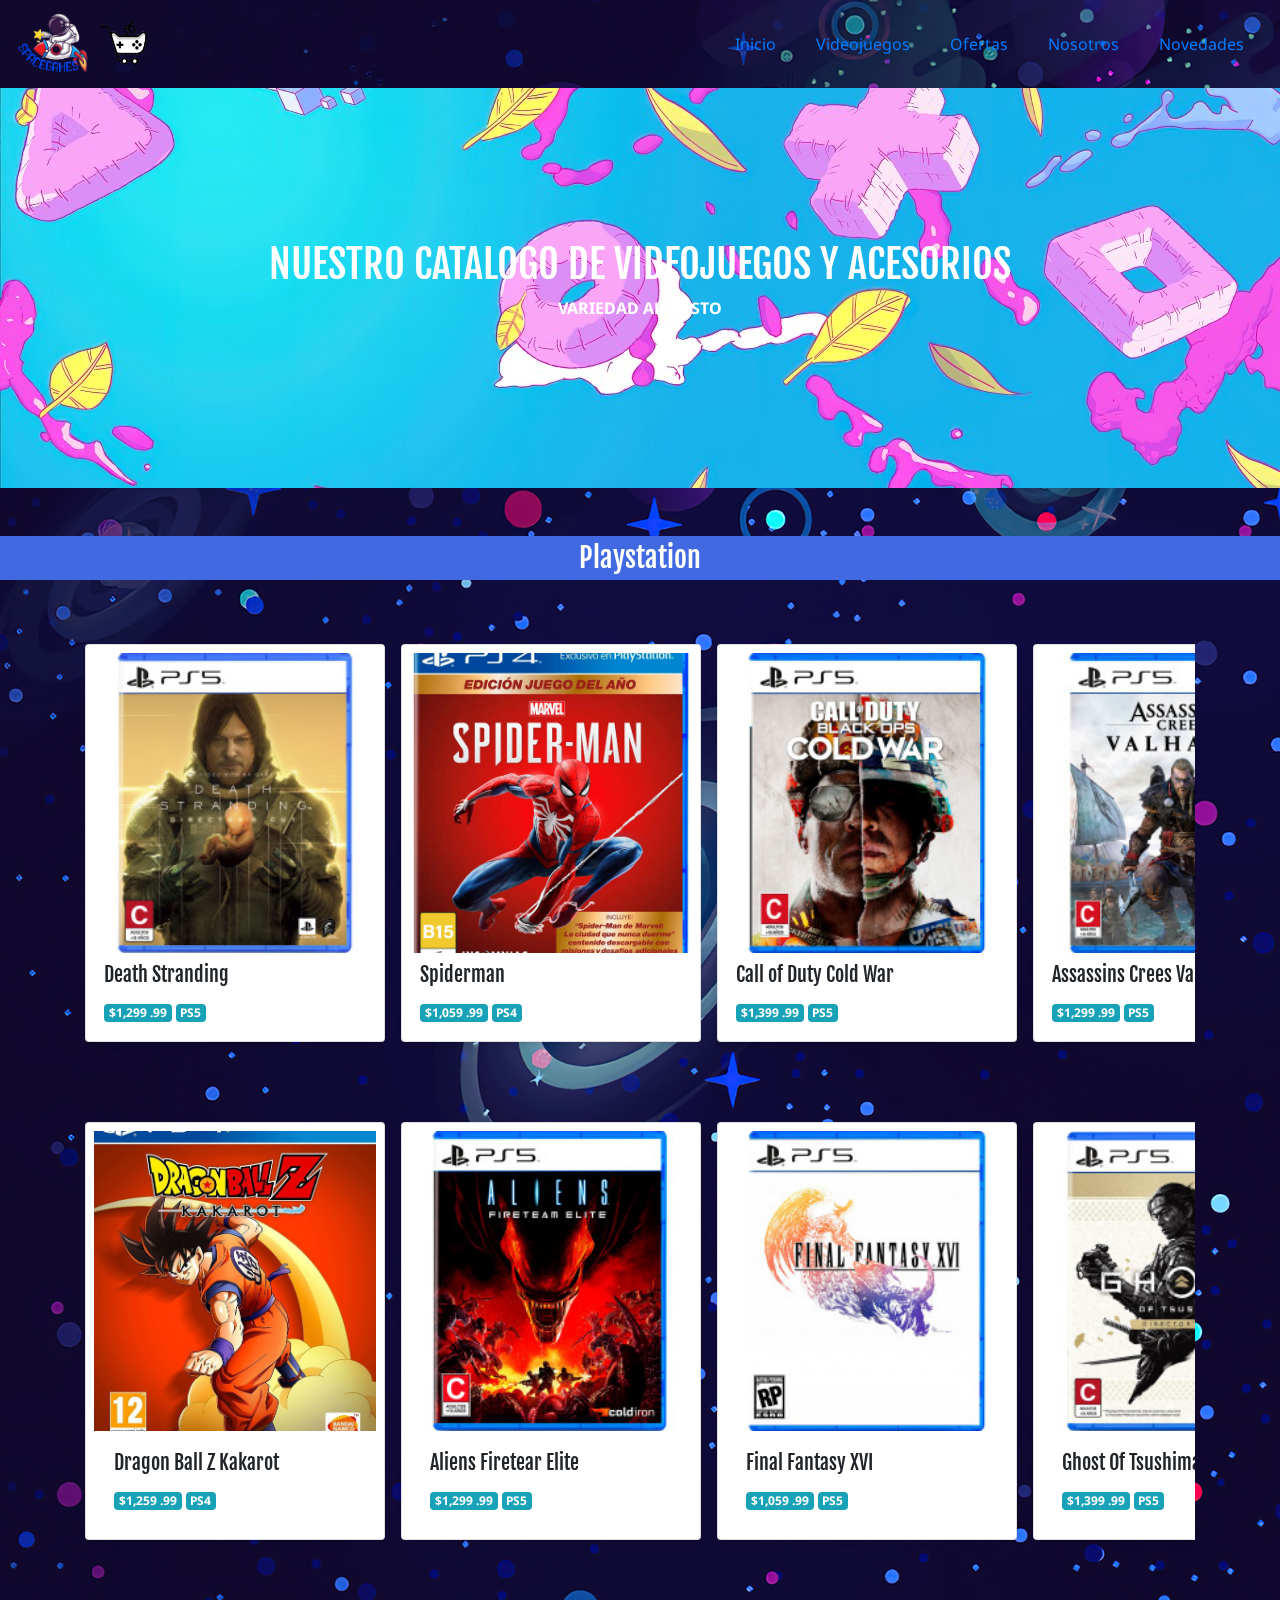
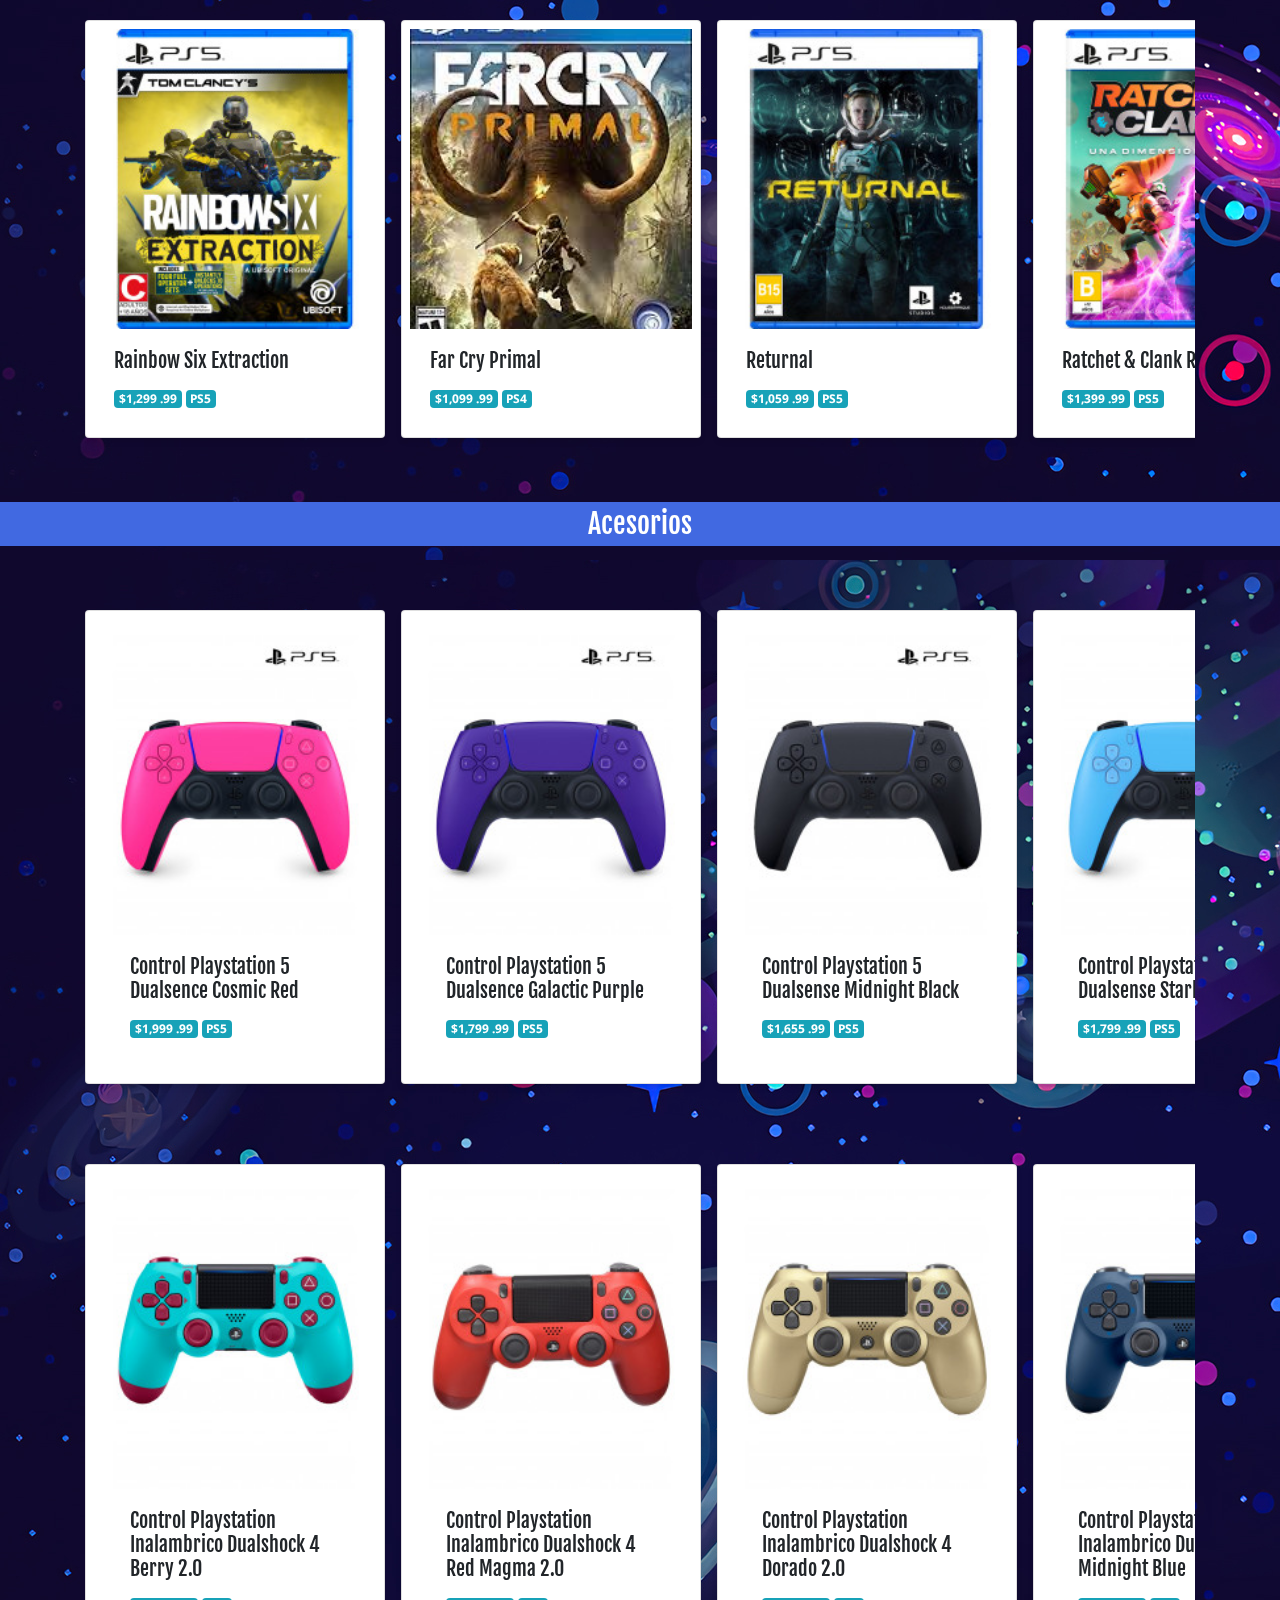
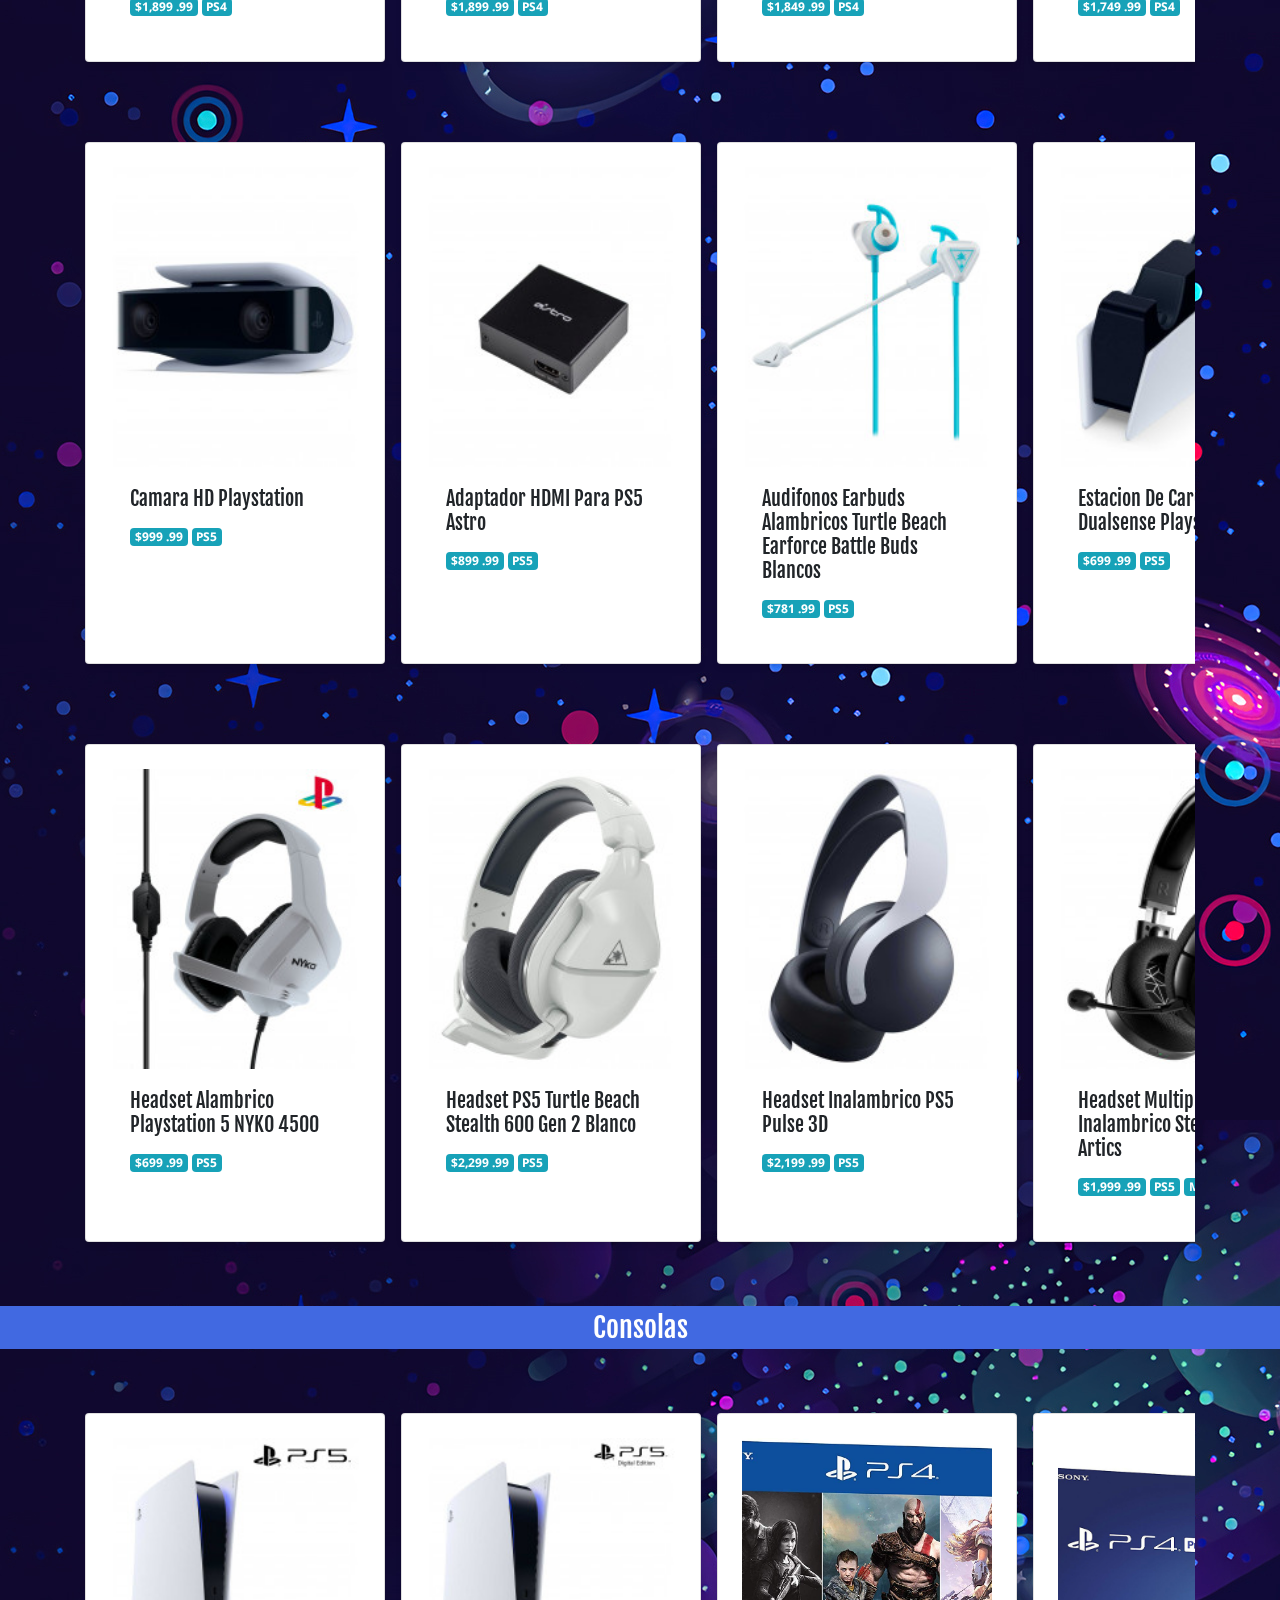
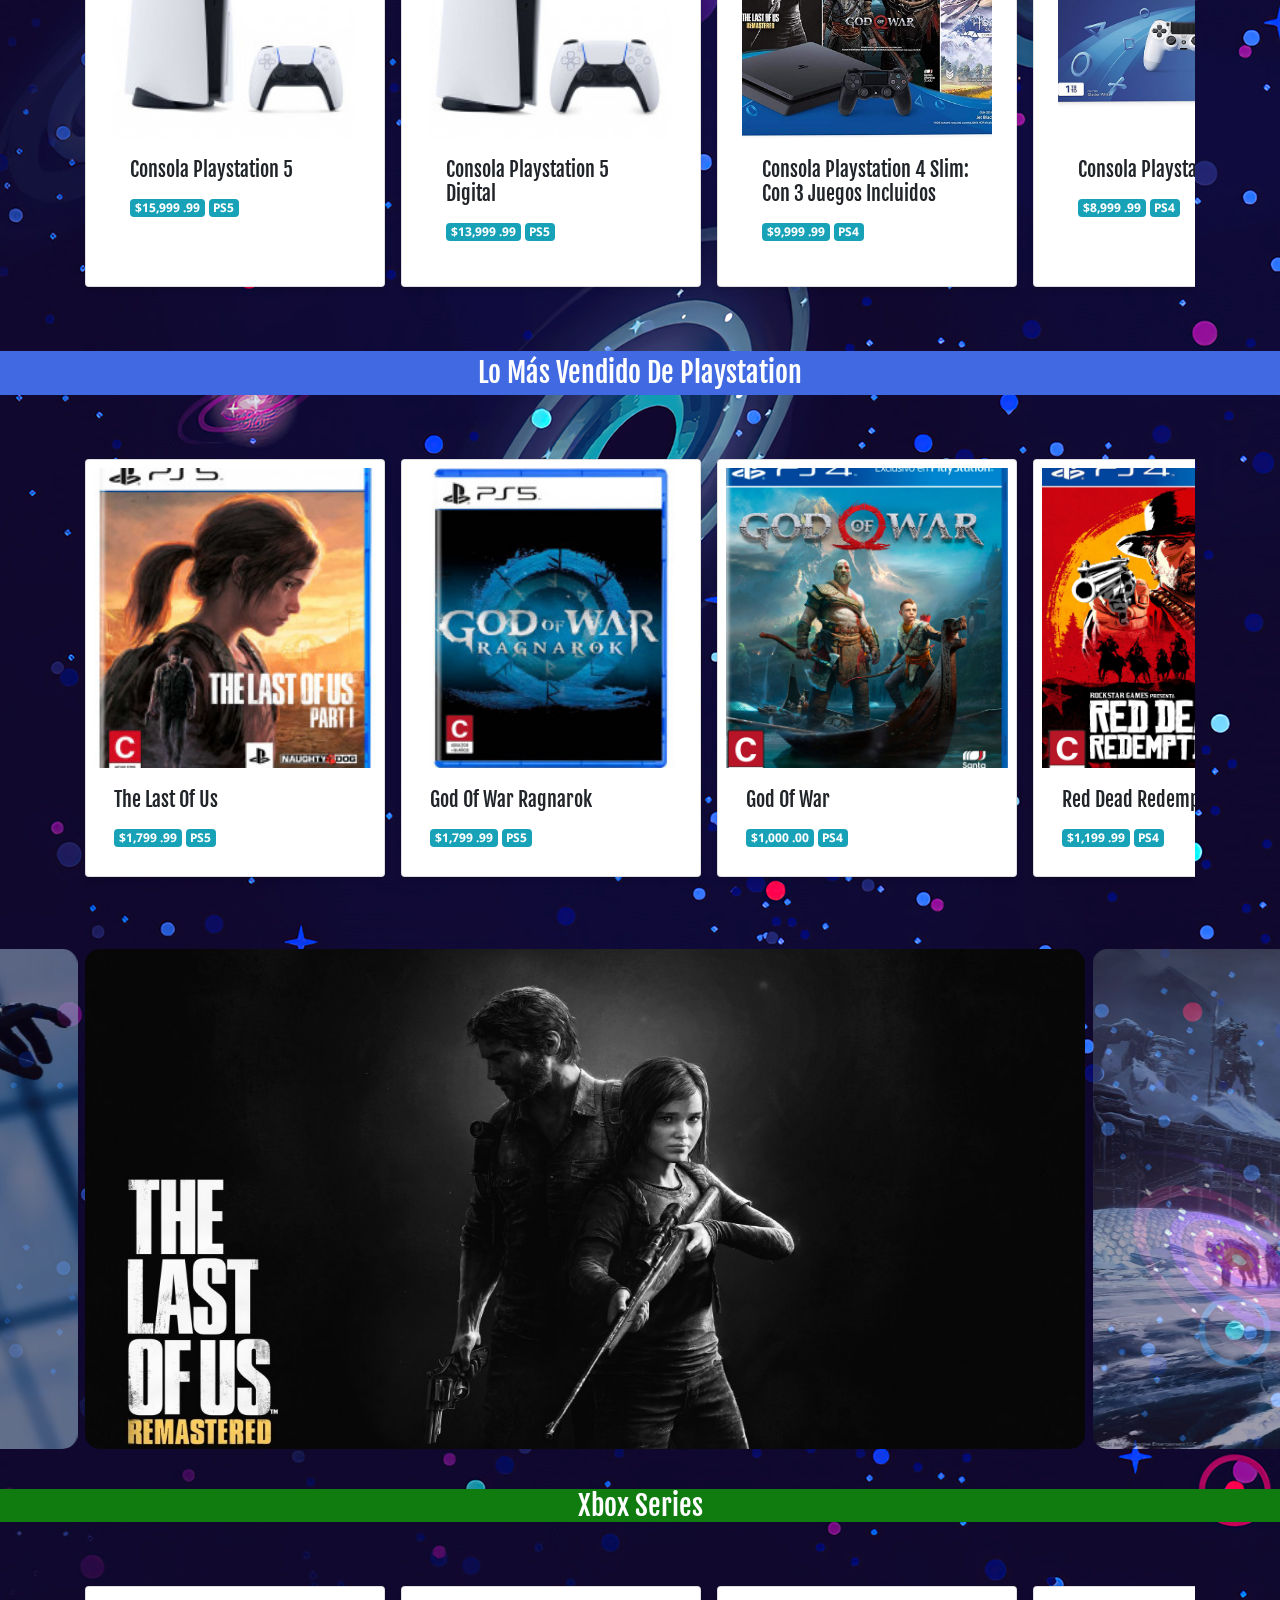
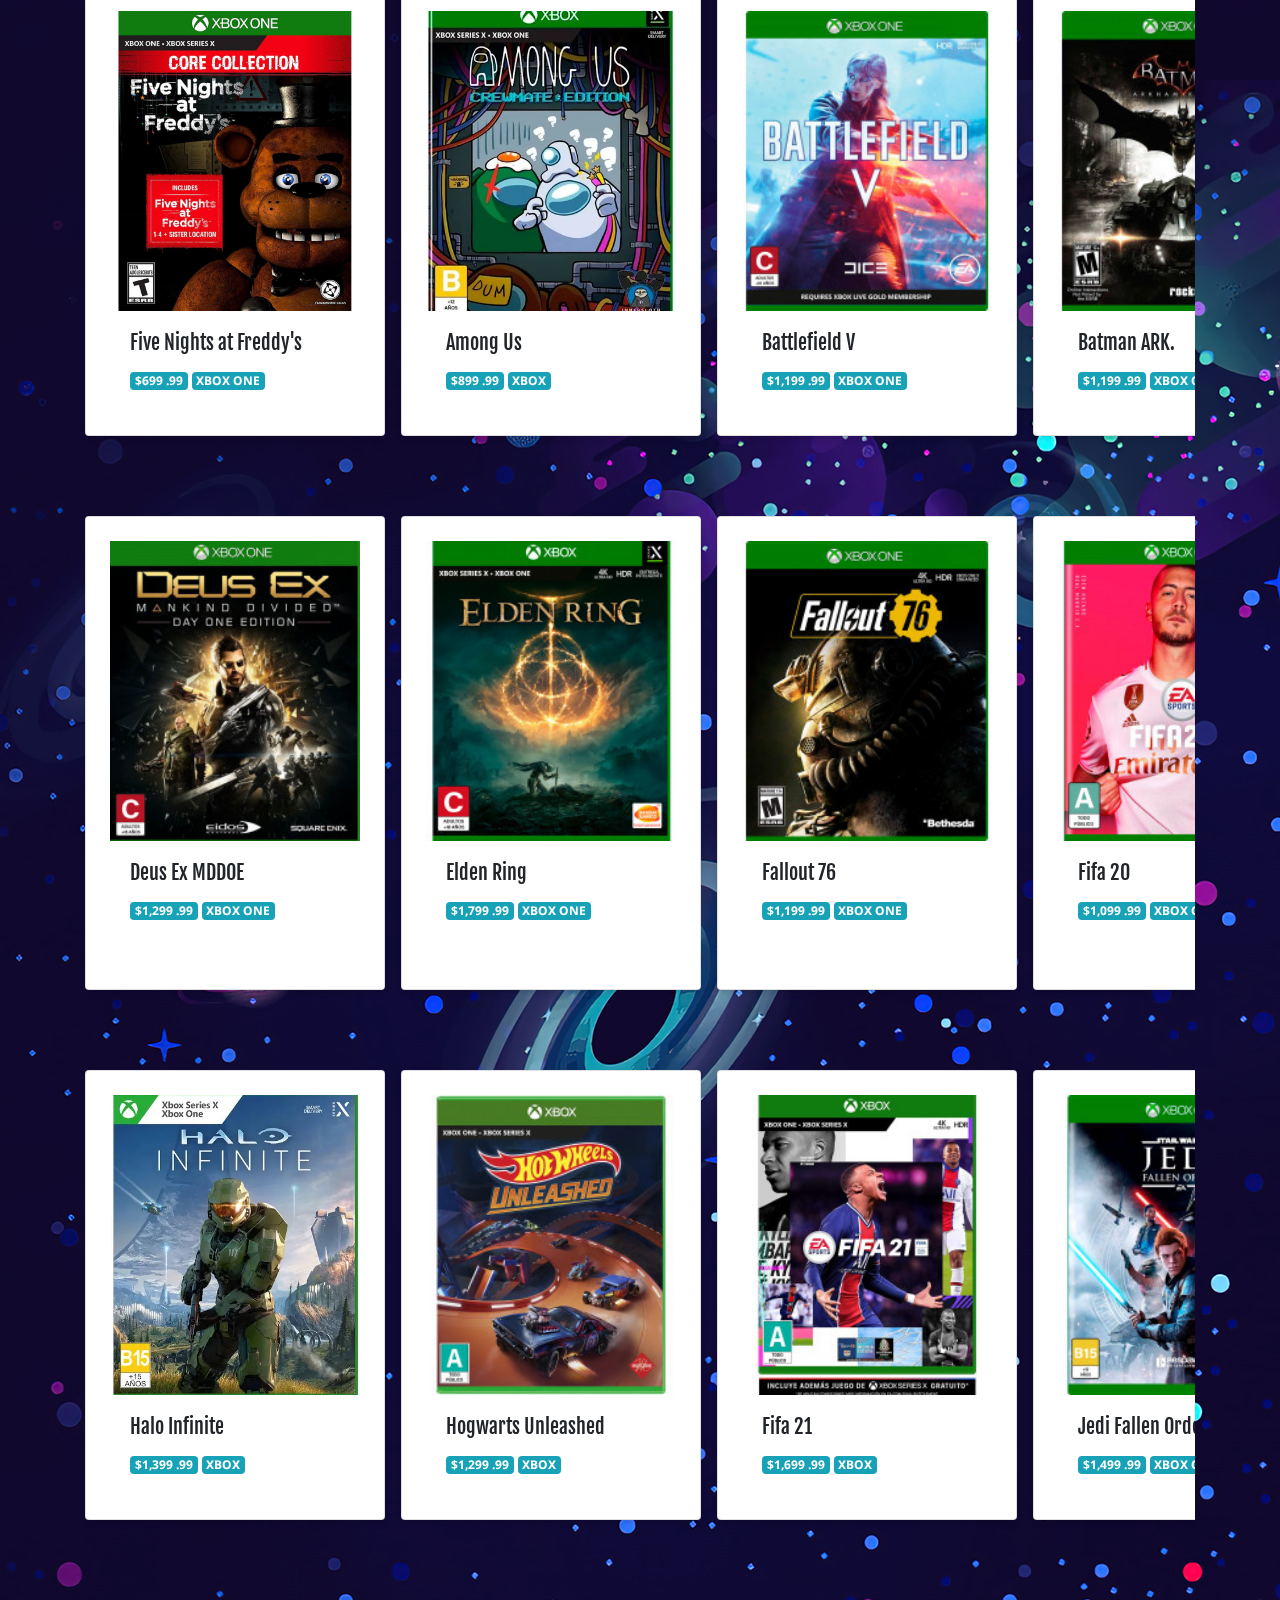
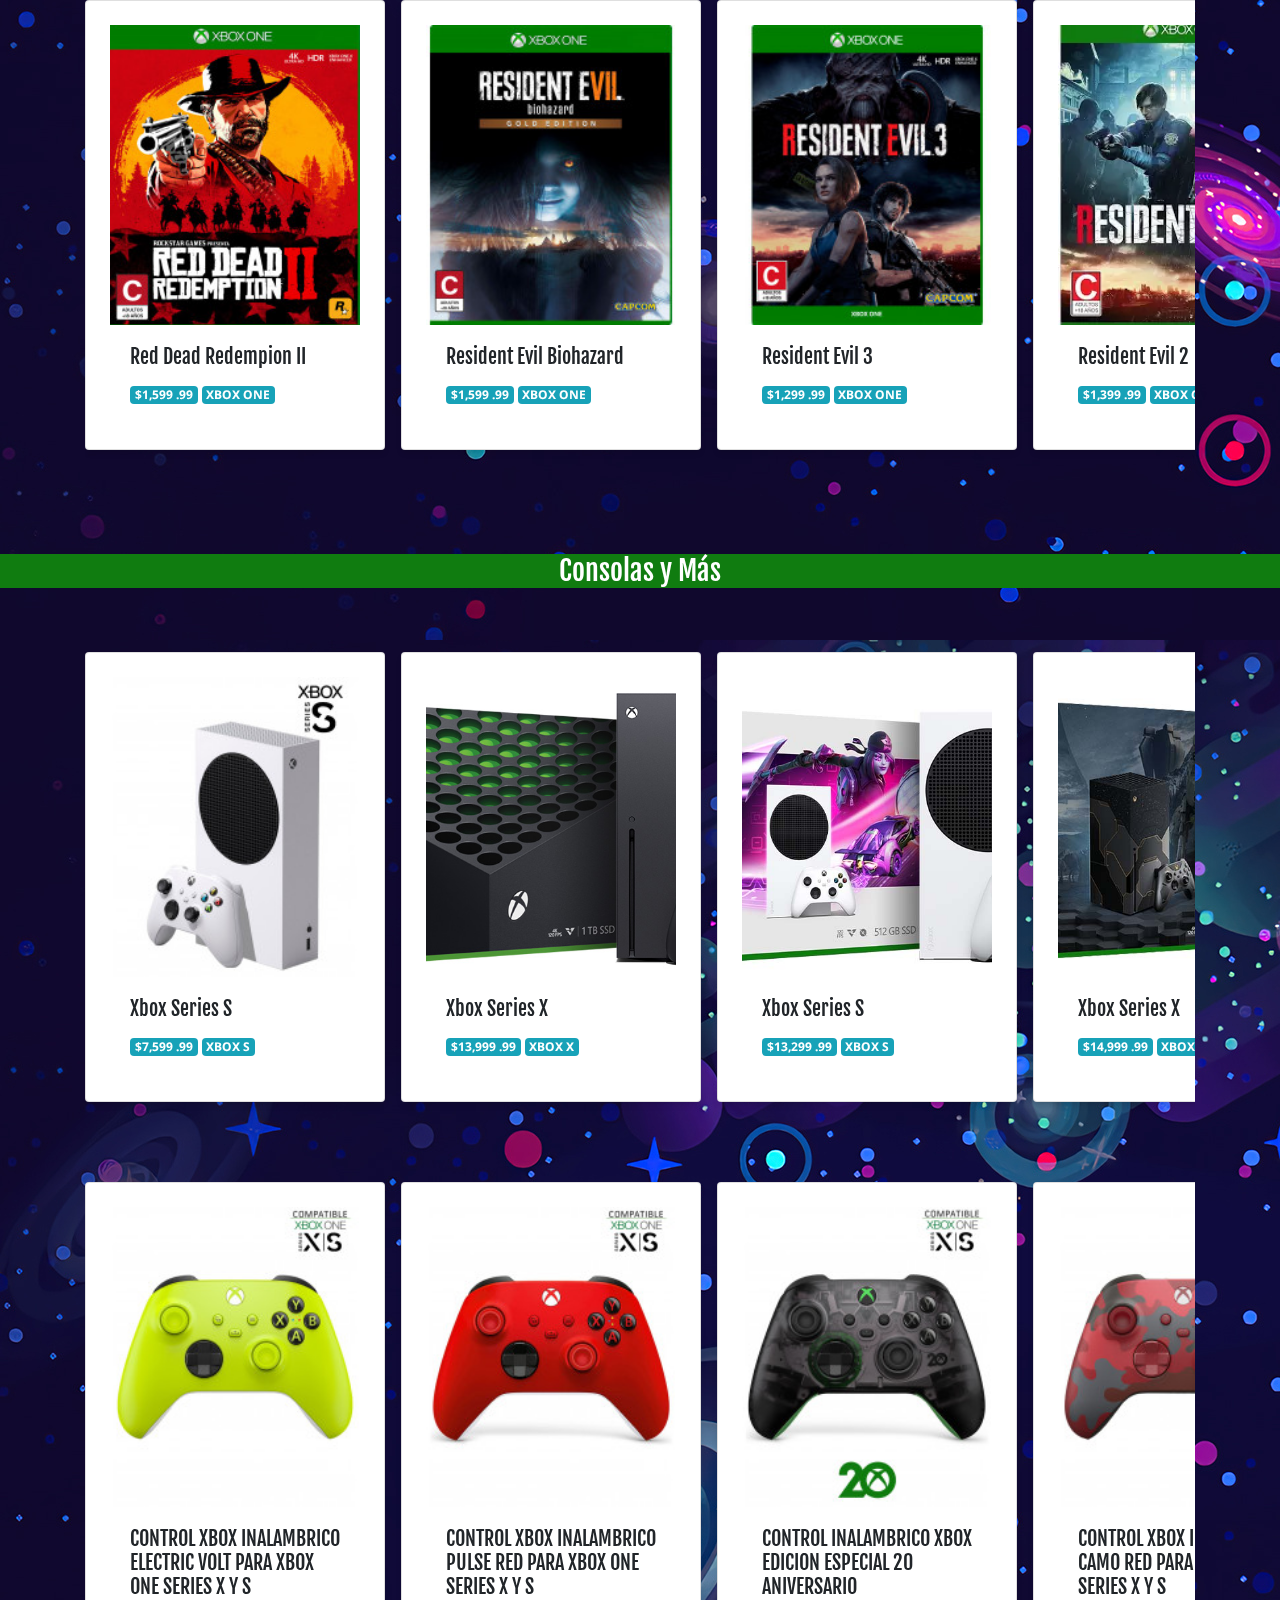
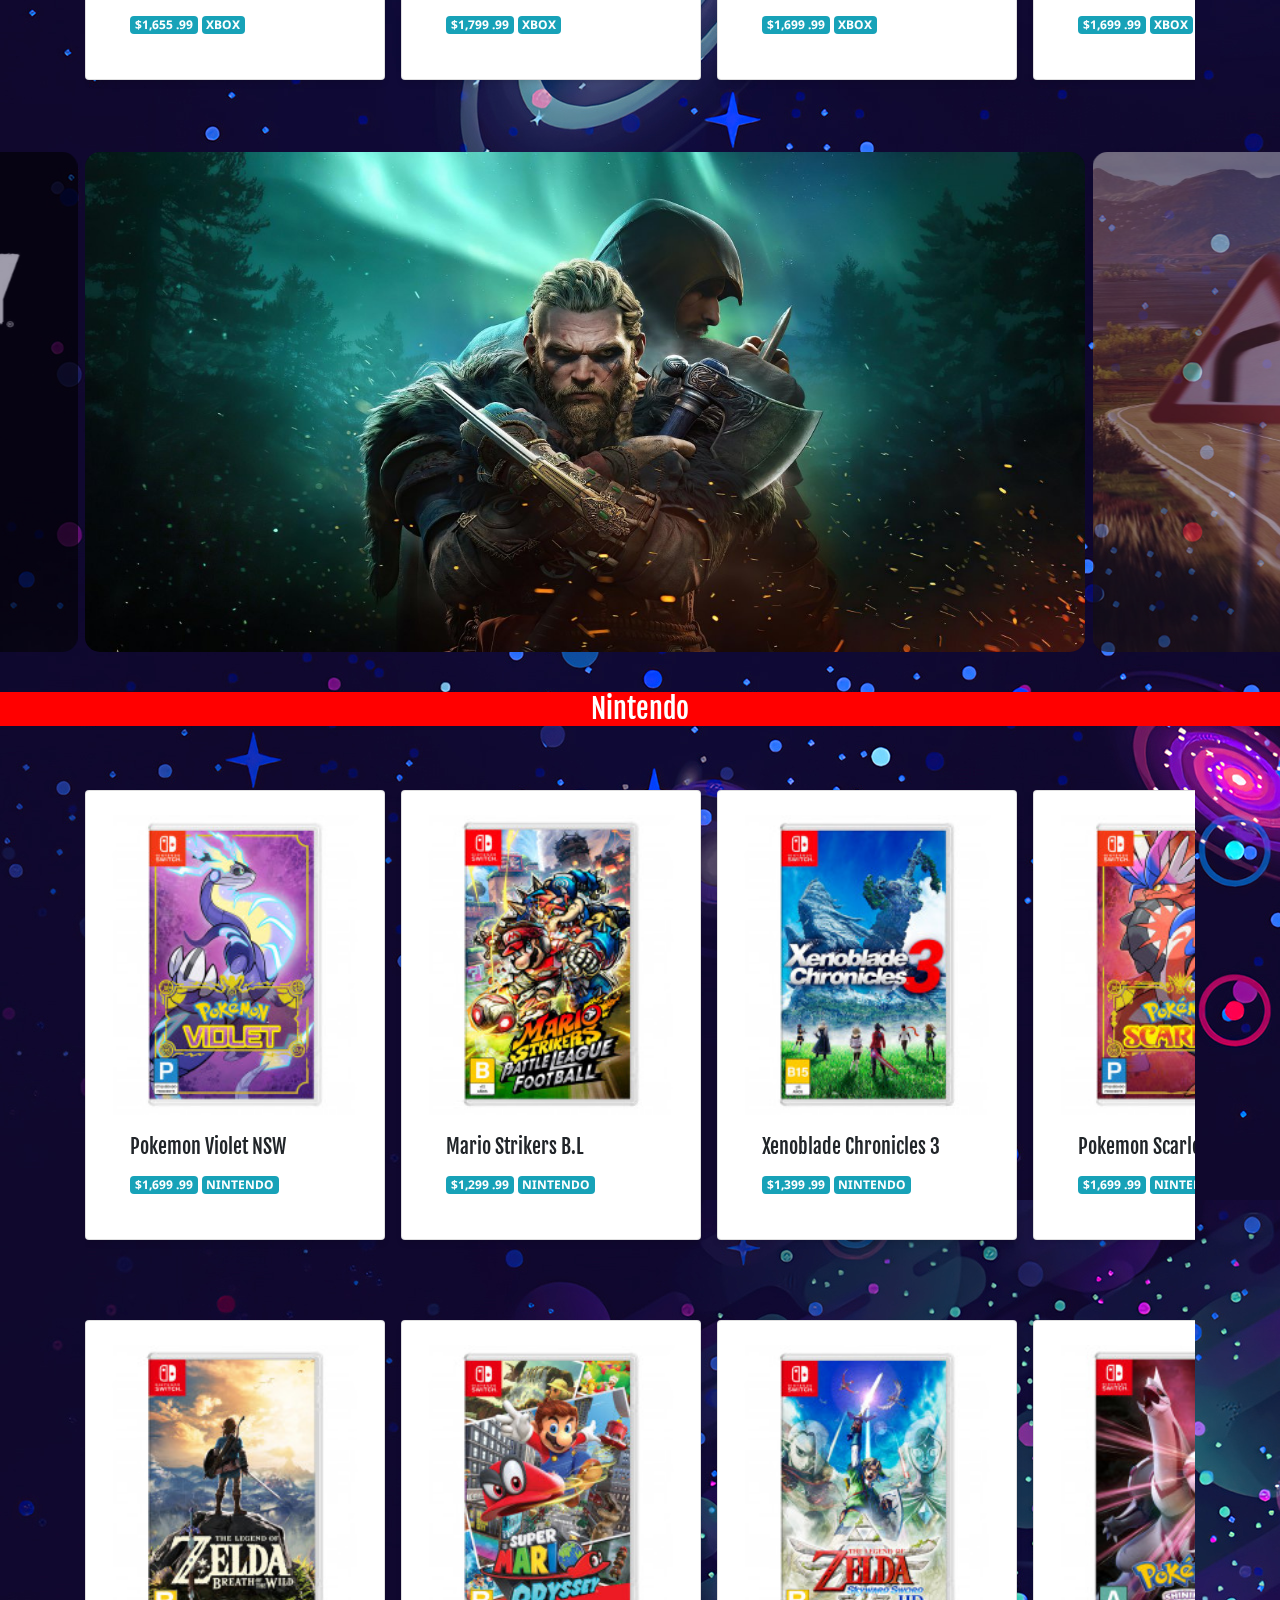
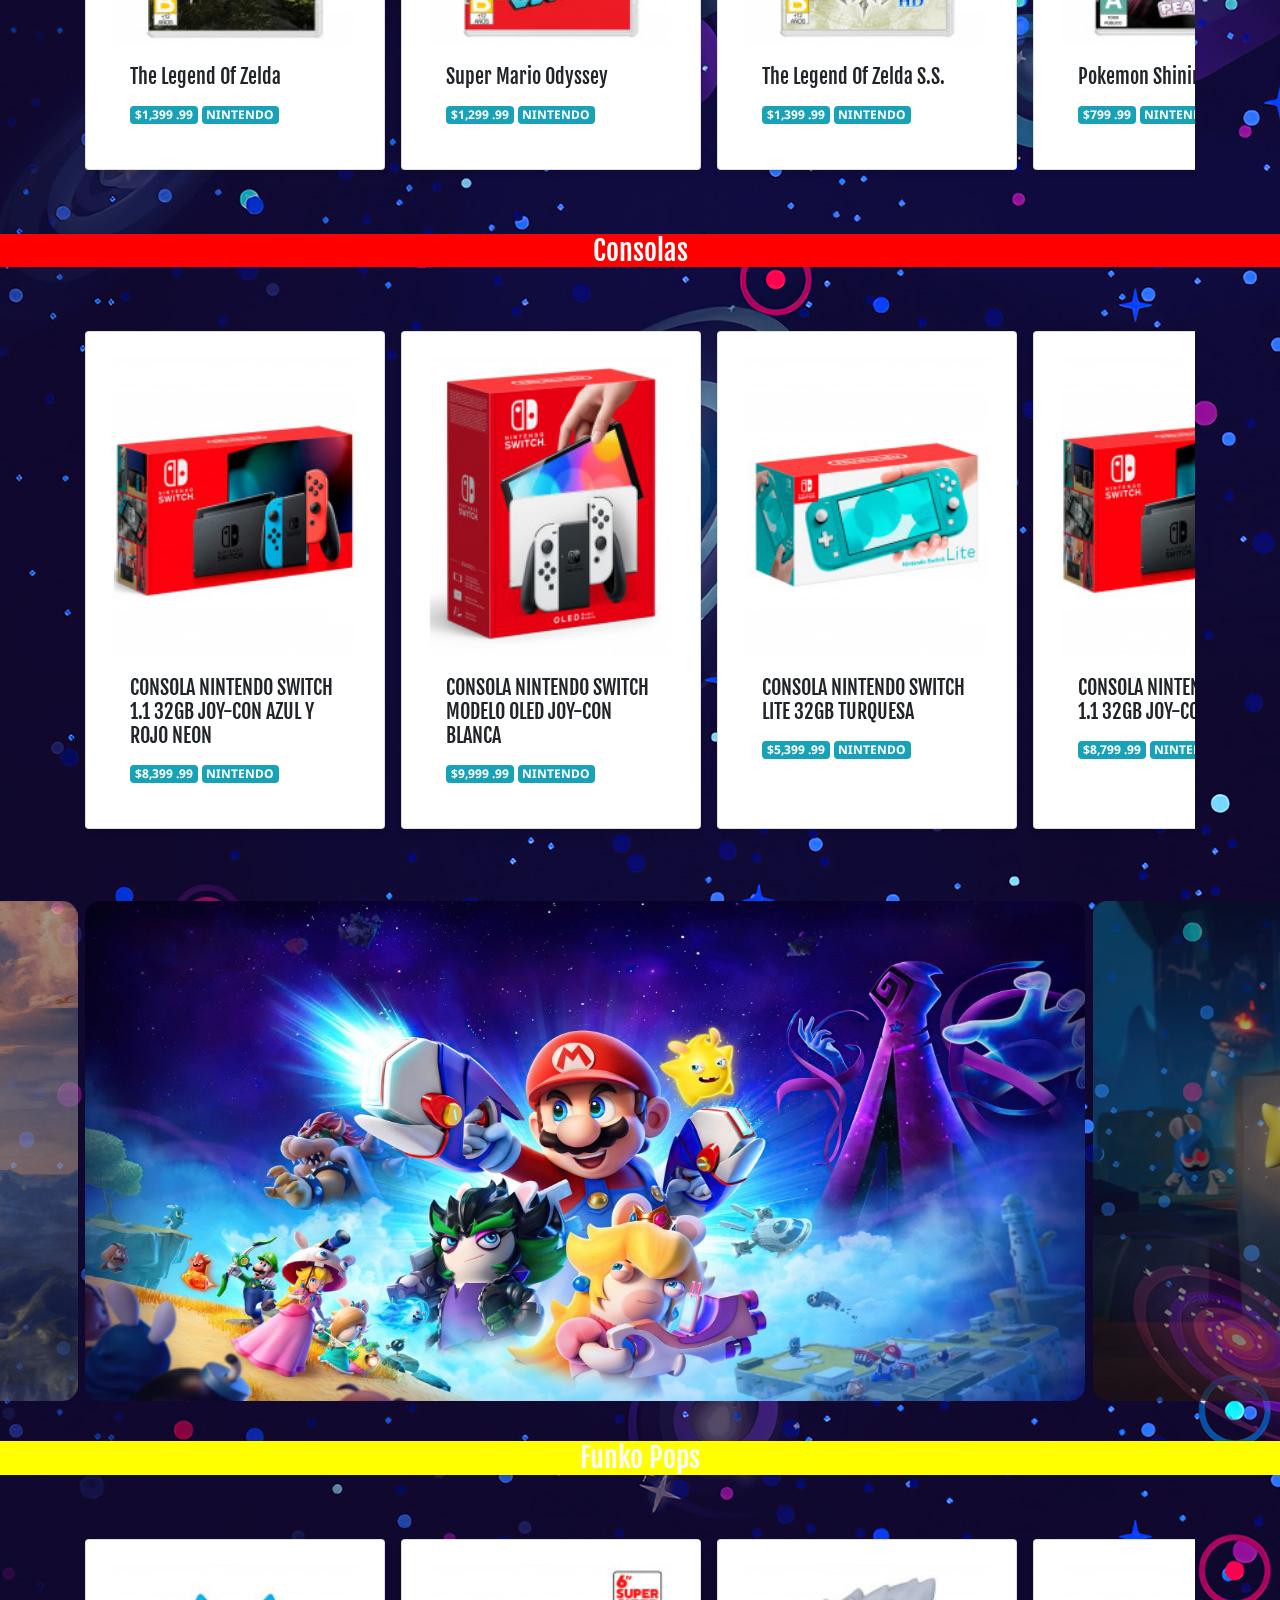
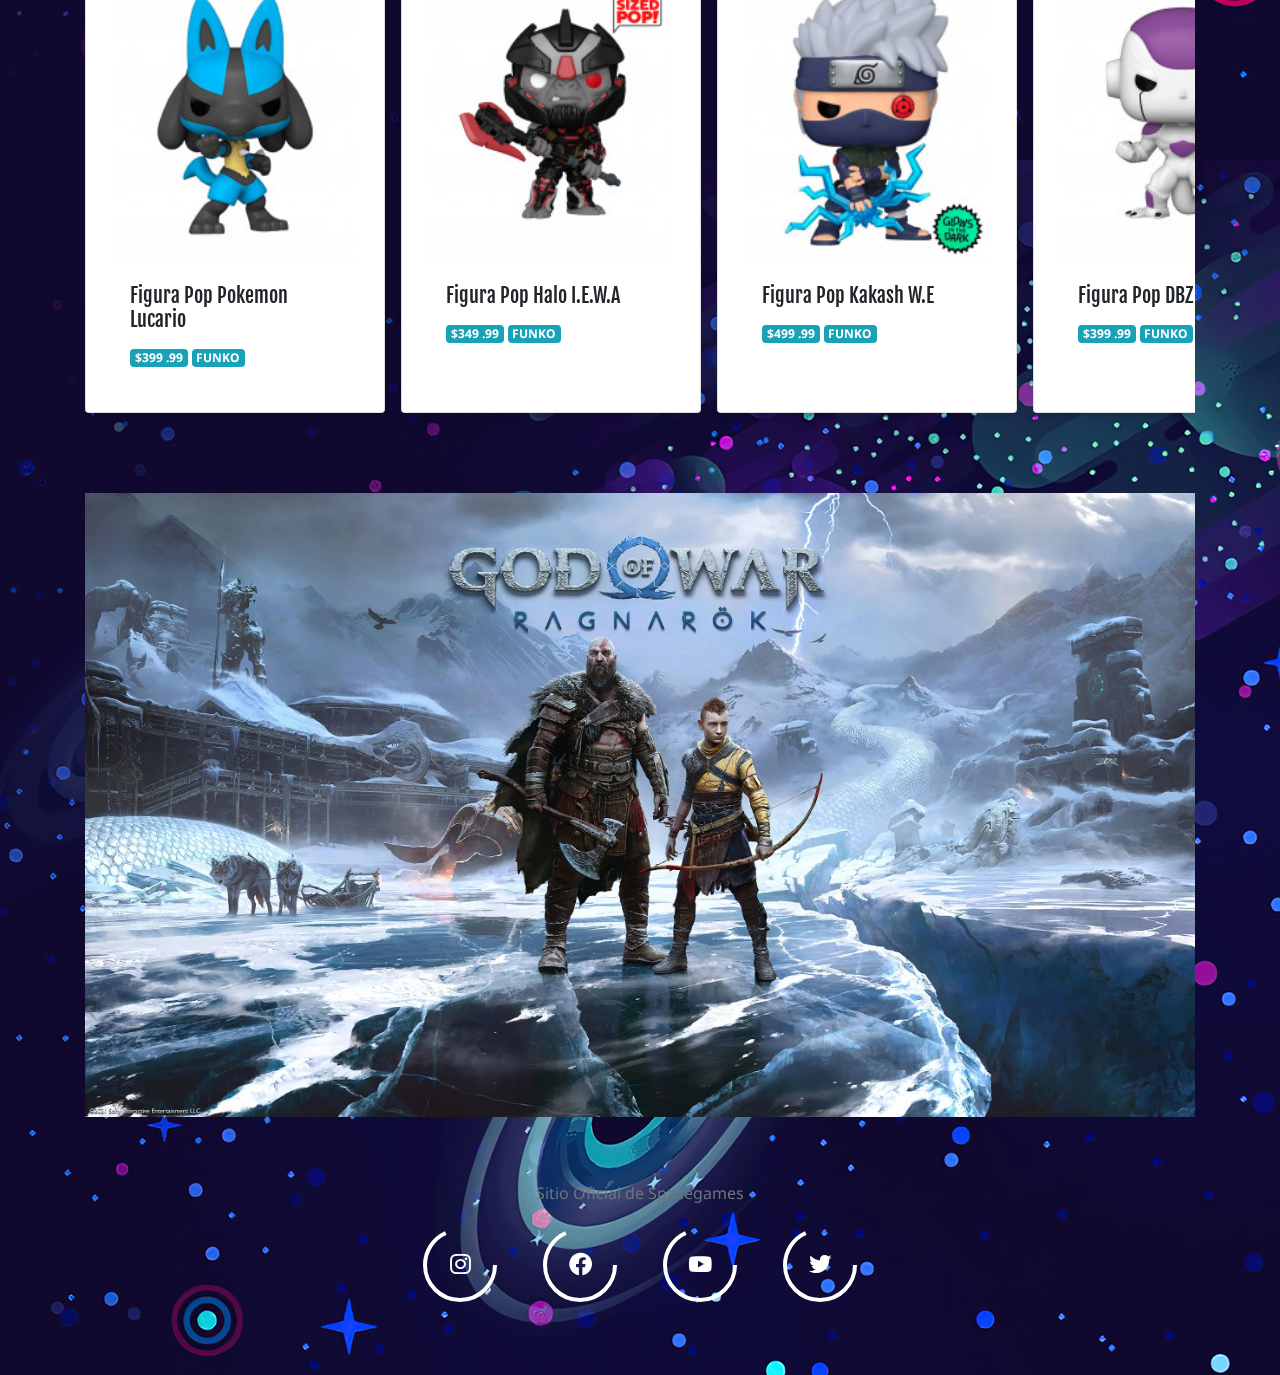
<file: Videojuegos.html>
<!DOCTYPE html>
<html lang="en">
<head>
	<title>Spacegames</title>
	<meta charset="utf-8">
	<meta http-equiv="X-UA-Compatible" content="IE=edge">
	<meta name="viewport" content="width=device-width, initial-scale=1">
	<link href="https://fonts.googleapis.com/css2?family=Fjalla+One&family=Noto+Sans&display=swap" rel="stylesheet">
	
	<link rel="stylesheet" href="https://cdn.jsdelivr.net/npm/bootstrap@4.3.1/dist/css/bootstrap.min.css" integrity="sha384-ggOyR0iXCbMQv3Xipma34MD+dH/1fQ784/j6cY/iJTQUOhcWr7x9JvoRxT2MZw1T" crossorigin="anonymous">
	<link rel="stylesheet" href="css/estilo.css">
	<link rel="icon" href="imgpri/LogoSpaces.ico">
	<link rel="stylesheet" href="css/estiloredessociales.css">
    <link href='https://unpkg.com/boxicons@2.1.1/css/boxicons.min.css' rel='stylesheet'>

</head>
	<body>
	<header>
<nav id="barra">
	<nav class="navbar ">	
		 <a href="Nosotros.html #Logosos" class="navbar-brand"><img src="imgpri/LogoSpaces.png" width="80px"><img align="end" src="imgpri/Carrito.png" width="60px"></a>
		 	<ul class="nav">
     		 <li class="nav-item active">
        	<a class="nav-link" href="index.html">Inicio</a>
     		 </li>
     		 <li class="nav-item">
       		 <a class="nav-link" href="Videojuegos.html">Videojuegos</a>
      		</li>
      		<li class="nav-item">
       		 <a class="nav-link" href="Ofertas.html">Ofertas</a>
     	    </li>
      		<li class="nav-item">
       		 <a class="nav-link" href="Nosotros.html">Nosotros</a>
     	    </li>
     	 	<li class="	nav-item">
     		  <a class="nav-link" href="Novedades.html">Novedades</a>	
     	    </li>
    	</ul>
    	</nav>
	</nav>		
		<div class="cover d-flex justify-content-center align-items-center flex-column"
			style="background-image:url(imgpri/F6.jpg); 
			background-blend-mode: normal;"
			>
			<h1>
				NUESTRO CATALOGO DE VIDEOJUEGOS Y ACESORIOS
			</h1>
			<p>
				<b>VARIEDAD AL GUSTO</b>
			</p>
				
		</div>
		
		<style>
			.pantalla{
				text-align: -webkit-center;
			}
			.Principal{
				text-align: -webkit-center;
			}

			@media screen and (max-width: 400px){
				.navbar {
				justify-content: space-evenly;
				flex-direction: column;
			}
			.nav {
				flex-direction: column-reverse;
				align-items: center;

			}
				
			}
			@media screen and (max-width: 750px){
				.navbar{
					flex-direction: column;
				}
			}
			@media screen and (max-width: 600px){
				.nav{
					justify-content: space-around;
				}
			@media screen and (max-width: 999px){
				.cel {
					display: none;
				}
			}
			

		</style>
			
		</header><br>
		<br>
			<div>
				<h3 class="Play" style="padding:5px;">Playstation</h3>
			</div>
		<section>
				<div class="container mt-5 mb-5">
							<div class="product-stripe">
								<div class="stripe-container">
									<div class="card p-2">
  								<div title="Death Stranding" 
  								class="cover cover-small" 
  								style="background-image: url(Juegosplay/death.jpg);">
  								 </div>
  									<div class="card-body"  style="padding: 10px;">
    									<h5 class="card-title">Death Stranding
    										<br></h5>
    										<span class="badge badge-info">$1,299 .99</span>
    										<span class="badge badge-info">PS5</span>
    										
												

					</div>
  				</div>
  				<div class="card p-2">
  								<div title="Spider-man" class="cover cover-small" style="background-image: url(imgpri/spidermanps4.jpg);">
  								 </div>
  									<div class="card-body" style="padding: 10px;">
    									<h5 class="card-title">Spiderman</h5>
    										<span class="badge badge-info">$1,059 .99</span>
    										<span class="badge badge-info">PS4</span>	
    										
						</div>
  					</div>
  				
  					<div class="card p-2">
  								<div title="CoF Cold W|" class="cover cover-small" style="background-image: url(Juegosplay/call-of-duty-cold-war.jpg);">
  								 </div>
  									<div class="card-body" style="padding: 10px;">
    									<h5 class="card-title">Call of  Duty Cold War</h5>
    										<span class="badge badge-info">$1,399 .99</span>
    										<span class="badge badge-info">PS5</span>		
    										
						</div>
  					</div>
  					
  					<div class="card p-2">
  								<div title="Assassins Crees Valhalla" class="cover cover-small" style="background-image: url(Juegosplay/assassins-creed-valhalla.jpg);">
  								 </div>
  									<div class="card-body" style="padding: 10px;">
    									<h5 class="card-title">Assassins Crees Valhalla</h5>
    									<span class="badge badge-info">$1,299 .99</span>
    									<span class="badge badge-info">PS5</span>
    									
					</div>
  				</div>
  				<div class="card p-2">
  								<div title="House Of Ashes" class="cover cover-small" style="background-image: url(Juegosplay/casa_del_cenizo.jpg);">
  								 </div>
  									<div class="card-body" style="padding: 10px;">
    									<h5 class="card-title">House Of Ashes</h5>
    									<span class="badge badge-info">$759 .99</span>
    									<span class="badge badge-info">PS5</span>
    									
					</div>
  				</div>
  				<div class="card p-2">
  								<div title="Battlefield 2042" class="cover cover-small" style="background-image: url(Juegosplay/b_2042.jpg);">
  								 </div>
  									<div class="card-body" style="padding: 10px;">
    									<h5 class="card-title">Battlefield 2042</h5>
    									<span class="badge badge-info">$1,550 .99</span>
    									<span class="badge badge-info">PS5</span>
    									
					</div>
  				</div>
  					<div class="card p-2">
  								<div title="Final Fantasy VII Remake Integrade" class="cover cover-small" style="background-image: url(Juegosplay/9a8w4d.jpg);">
  								 </div>
  									<div class="card-body" style="padding: 10px;">
    									<h5 class="card-title">Final Fantasy VII Remake</h5>
    									<span class="badge badge-info">$1,649 .99</span>
    									<span class="badge badge-info">PS5</span>
    									
					</div>
  				</div>
  					<div class="card p-2">
  								<div title="Among Us" class="cover cover-small" style="background-image: url(Juegosplay/among_us.jpg);">
  								 </div>
  									<div class="card-body" style="padding: 10px;">
    									<h5 class="card-title">Among Us</h5>
    									<span class="badge badge-info">$599.99</span>
    									<span class="badge badge-info">PS5</span>
    									
					</div>
  				</div>
  					<div class="card p-2">
  								<div title="Back 4 Blood Ultimated Edition" class="cover cover-small" style="background-image: url(Juegosplay/back4.jpg);">
  								 </div>
  									<div class="card-body" style="padding: 10px;">
    									<h5 class="card-title">Back 4 Blood</h5>
    									<span class="badge badge-info">$1.899 .99</span>
    									<span class="badge badge-info">PS5</span>
    									
					</div>
  				</div>

  				<div class="card p-2">
  								<div title="Demons Souls" class="cover cover-small" style="background-image: url(Juegosplay/demon_souls_1.jpg);">
  								 </div>
  									<div class="card-body" style="padding: 10px;">
    									<h5 class="card-title">Demons Souls</h5>
    									<span class="badge badge-info">$1.099 .99</span>
    									<span class="badge badge-info">PS5</span>
    									
					</div>
  				</div>
  				<div class="card p-2">
  								<div title="Demons Slayer: Kimetsu no Yaiba" class="cover cover-small" style="background-image: url(Juegosplay/demons_slayer.jpg);">
  								 </div>
  									<div class="card-body" style="padding: 10px;">
    									<h5 class="card-title">Demons Slayer: Kimetsu </h5>
    									<span class="badge badge-info">$1.399 .99</span>
    									<span class="badge badge-info">PS5</span>
    									
					</div>
  				</div>
  				<div class="card p-2">
  								<div title="Devil May Cry 5" class="cover cover-small" style="background-image: url(Juegosplay/devil_may.jpg);">
  								 </div>
  									<div class="card-body" style="padding: 10px;">
    									<h5 class="card-title">Devil May Cry 5</h5>
    									<span class="badge badge-info">$1.099 .99</span>
    									<span class="badge badge-info">PS5</span>
    									
					</div>
  				</div>
  				<div class="card p-2">
  								<div title="The Show 22" class="cover cover-small" style="background-image: url(Juegosplay/el-chou.jpg);">
  								 </div>
  									<div class="card-body" style="padding: 10px;">
    									<h5 class="card-title">The Show 22</h5>
    									<span class="badge badge-info">$1.299 .99</span>
    									<span class="badge badge-info">PS5</span>
    									
					</div>
  				</div>
  				<div class="card p-2">
  								<div title="Far Cry 6" class="cover cover-small" style="background-image: url(Juegosplay/far-cry-6.jpg);">
  								 </div>
  									<div class="card-body" style="padding: 10px;">
    									<h5 class="card-title">Far Cry 6</h5>
    									<span class="badge badge-info">$1.599 .99</span>
    									<span class="badge badge-info">PS5</span>
    									
					</div>
  				</div>

  				</div>

		</section>
                      <!--Segunda Tira De Productos-->
		<section>
			
				<div class="container mt-5 mb-5">
							<div class="product-stripe">
								<div class="stripe-container">

									<div class="card p-2">
  								<div title="Dragon Ball Z Kakarot" class="cover cover-small" style="background-image: url(Juegosplay/dragon-ball-z-kakarot.jpg);">
  								 </div>
  									<div class="card-body">
    									<h5 class="card-title">Dragon Ball Z Kakarot</h5>
    										<span class="badge badge-info">$1,259 .99</span>
    										<span class="badge badge-info">PS4</span>	
    										
						</div>
  					</div>
									<div class="card p-2">
  								<div title="Aliens Firetear Elite" 
  								class="cover cover-small" 
  								style="background-image: url(Juegosplay/fireteam.jpg);">
  								 </div>
  									<div class="card-body">
    									<h5 class="card-title">Aliens Firetear Elite</h5>
    										<span class="badge badge-info">$1,299 .99</span>
    										<span class="badge badge-info">PS5</span>
    										
					</div>
  				</div>
  				<div class="card p-2">
  								<div title="Final Fantasy XVI" class="cover cover-small" style="background-image: url(Juegosplay/final-fantasy-xvi.jpg);">
  								 </div>
  									<div class="card-body">
    									<h5 class="card-title">Final Fantasy XVI</h5>
    										<span class="badge badge-info">$1,059 .99</span>
    										<span class="badge badge-info">PS5</span>	
    										
						</div>
  					</div>
  				
  					<div class="card p-2">
  								<div title="Ghost Of Tsushima" class="cover cover-small" style="background-image: url(Juegosplay/ghost.jpg);">
  								 </div>
  									<div class="card-body">
    									<h5 class="card-title">Ghost Of Tsushima</h5>
    										<span class="badge badge-info">$1,399 .99</span>
    										<span class="badge badge-info">PS5</span>	
    										
						</div>
  					</div>
  					
  					<div class="card p-2">
  								<div title="Gran Turismo 7" class="cover cover-small" style="background-image: url(Juegosplay/gran-turi.jpg);">
  								 </div>
  									<div class="card-body">
    									<h5 class="card-title">Gran Turismo 7</h5>
    									<span class="badge badge-info">$1,299 .99</span>
    									<span class="badge badge-info">PS5</span>
    									
					</div>
  				</div>
  				<div class="card p-2">
  								<div title="Guardians Of The Galaxy" class="cover cover-small" style="background-image: url(Juegosplay/guardianes.jpg);">
  								 </div>
  									<div class="card-body">
    									<h5 class="card-title">Guardians Of The Galaxy</h5>
    									<span class="badge badge-info">$759 .99</span>
    									<span class="badge badge-info">PS5</span>
    									
					</div>
  				</div>
  				<div class="card p-2">
  								<div title="Sack Boy A Bio Adventure" class="cover cover-small" style="background-image: url(Juegosplay/hombre_saco.jpg);">
  								 </div>
  									<div class="card-body">
    									<h5 class="card-title">Sack Boy A Bio Adventure</h5>
    									<span class="badge badge-info">$1,550 .99</span>
    									<span class="badge badge-info">PS5</span>
    									
					</div>
  				</div>
  					<div class="card p-2">
  								<div title="Life Is Strange True Colors" class="cover cover-small" style="background-image: url(Juegosplay/la_vida_es.jpg);">
  								 </div>
  									<div class="card-body">
    									<h5 class="card-title">Life Is Strange True</h5>
    									<span class="badge badge-info">$1,649 .99</span>
    									<span class="badge badge-info">PS5</span>
    									
					</div>
  				</div>
  					<div class="card p-2">
  								<div title="Uncharted Coleccion" class="cover cover-small" style="background-image: url(Juegosplay/legado.jpg);">
  								 </div>
  									<div class="card-body">
    									<h5 class="card-title">Uncharted Coleccion</h5>
    									<span class="badge badge-info">$599.99</span>
    									<span class="badge badge-info">PS5</span>
    									
					</div>
  				</div>
  					<div class="card p-2">
  								<div title="Stranger Of Paradise Final Fantasy" class="cover cover-small" style="background-image: url(Juegosplay/los-rarillos.jpg);">
  								 </div>
  									<div class="card-body">
    									<h5 class="card-title">Stranger Of Paradise Final</h5>
    									<span class="badge badge-info">$1.899 .99</span>
    									<span class="badge badge-info">PS5</span>
    							
					</div>
  				</div>

  				<div class="card p-2">
  								<div title="Mortal Kombat II Ultimate" class="cover cover-small" style="background-image: url(Juegosplay/mk11.jpg);">
  								 </div>
  									<div class="card-body">
    									<h5 class="card-title">Mortal Kombat II Ultimate</h5>
    									<span class="badge badge-info">$1.099 .99</span>
    									<span class="badge badge-info">PS5</span>
    							
					</div>
  				</div>
  				<div class="card p-2">
  								<div title="Jurassic World Evolution 2" class="cover cover-small" style="background-image: url(Juegosplay/mundo.jpg);">
  								 </div>
  									<div class="card-body">
    									<h5 class="card-title">Jurassic World Evolution 2</h5>
    									<span class="badge badge-info">$1.399 .99</span>
    									<span class="badge badge-info">PS5</span>
    									
    							
					</div>
  				</div>
  				<div class="card p-2">
  								<div title="NBA 2K22" class="cover cover-small" style="background-image: url(Juegosplay/nba_2k22.jpg);">
  								 </div>
  									<div class="card-body">
    									<h5 class="card-title">NBA 2K22</h5>
    									<span class="badge badge-info">$1.099 .99</span>
    									<span class="badge badge-info">PS5</span>
    									
    							
					</div>
  				</div>
  				<div class="card p-2">
  								<div title="All Star Brawl" class="cover cover-small" style="background-image: url(Juegosplay/nick-smash.jpg);">
  								 </div>
  									<div class="card-body">
    									<h5 class="card-title">All Star Brawl</h5>
    									<span class="badge badge-info">$1.299 .99</span>
    									<span class="badge badge-info">PS5</span>
    									
					</div>
  				</div>
  				<div class="card p-2">
  								<div title="Outriders Day One Edition" class="cover cover-small" style="background-image: url(Juegosplay/outriders.jpg);">
  								 </div>
  									<div class="card-body">
    									<h5 class="card-title">Outriders Day One Edition</h5>
    									<span class="badge badge-info">$1.599 .99</span>
    									<span class="badge badge-info">PS5</span>
  				</div>

  				</div>

		</section>

		<!--Tercera Tira de Productos-->
			<section>
				<div class="container mt-5 mb-5">
							<div class="product-stripe">
								<div class="stripe-container">
									<div class="card p-2">
  								<div title="Rainbow Six Extraction" 
  								class="cover cover-small" 
  								style="background-image: url(Juegosplay/r6_ps5.jpg);">
  								 </div>
  									<div class="card-body">
    									<h5 class="card-title">Rainbow Six Extraction</h5>
    										<span class="badge badge-info">$1,299 .99</span>
    										<span class="badge badge-info">PS5</span>

					</div>
  				</div>
  				<div class="card p-2">
  								<div title="Far Cry Primal" class="cover cover-small" style="background-image: url(Juegosplay/farcryprimal.jfif);">
  								 </div>
  									<div class="card-body">
    									<h5 class="card-title">Far Cry Primal</h5>
    										<span class="badge badge-info">$1,099 .99</span>
    										<span class="badge badge-info">PS4</span>		
						</div>
  					</div>
  				<div class="card p-2">
  								<div title="Returnal" class="cover cover-small" style="background-image: url(Juegosplay/retorneados_2.jpg);">
  								 </div>
  									<div class="card-body">
    									<h5 class="card-title">Returnal</h5>
    										<span class="badge badge-info">$1,059 .99</span>
    										<span class="badge badge-info">PS5</span>		
						</div>
  					</div>
  				
  					<div class="card p-2">
  								<div title="Ratchet & Clank Rift Apart" class="cover cover-small" style="background-image: url(Juegosplay/rnc2_2.jpg);">
  								 </div>
  									<div class="card-body">
    									<h5 class="card-title">Ratchet & Clank Rift</h5>
    										<span class="badge badge-info">$1,399 .99</span>
    										<span class="badge badge-info">PS5</span>		
						</div>
  					</div>
  					
  					<div class="card p-2">
  								<div title="Star Wars : The Skywalker Saga LEGO" class="cover cover-small" style="background-image: url(Juegosplay/skywalker.jpg);">
  								 </div>
  									<div class="card-body">
    									<h5 class="card-title">Star W. The Skywalker</h5>
    									<span class="badge badge-info">$1,299 .99</span>
    									<span class="badge badge-info">PS5</span>
    							
					</div>
  				</div>
  				<div class="card p-2">
  								<div title="Just Dance 2021" class="cover cover-small" style="background-image: url(Juegosplay/solo_bailale_.jpg);">
  								 </div>
  									<div class="card-body">
    									<h5 class="card-title">Just Dance 2021</h5>
    									<span class="badge badge-info">$759 .99</span>
    									<span class="badge badge-info">PS5</span>
    							
					</div>
  				</div>
  				<div class="card p-2">
  								<div title="Tales Of Arise" class="cover cover-small" style="background-image: url(Juegosplay/tales_of_plei_sinko.jpg);">
  								 </div>
  									<div class="card-body">
    									<h5 class="card-title">Tales Of Arise</h5>
    									<span class="badge badge-info">$1,550 .99</span>
    									<span class="badge badge-info">PS5</span>
    							
					</div>
  				</div>
  					<div class="card p-2">
  								<div title="Watch Dogs Legion" class="cover cover-small" style="background-image: url(Juegosplay/watch-dogs-legion.jpg);">
  								 </div>
  									<div class="card-body">
    									<h5 class="card-title">Watch Dogs Legion</h5>
    									<span class="badge badge-info">$1,649 .99</span>
    									<span class="badge badge-info">PS5</span>
    							
					</div>
  				</div>
  					<div class="card p-2">
  								<div title="WWW 2k22" class="cover cover-small" style="background-image: url(Juegosplay/wwe-2k22.jpg);">
  								 </div>
  									<div class="card-body">
    									<h5 class="card-title">WWW 2K22</h5>
    									<span class="badge badge-info">$599.99</span>
    									<span class="badge badge-info">PS5</span>
    							
					</div>
  				</div>
  					<div class="card p-2">
  								<div title="Star Wars Knights Old Republic" class="cover cover-small" style="background-image: url(Juegosplay/knights_of_the_old_republic.jpg);">
  								 </div>
  									<div class="card-body">
    									<h5 class="card-title">Star Wars Knights Old</h5>
    									<span class="badge badge-info">$1.899 .99</span>
    									<span class="badge badge-info">PS5</span>
    							
					</div>
  				</div>

  				<div class="card p-2">
  								<div title="Wolverine" class="cover cover-small" style="background-image: url(Juegosplay/el_aguja_dinamica.jpg);">
  								 </div>
  									<div class="card-body">
    									<h5 class="card-title">Wolverine</h5>
    									<span class="badge badge-info">$1.099 .99</span>
    									<span class="badge badge-info">PS5</span>
    							
					</div>
  				</div>
  				<div class="card p-2">
  								<div title="No May´s Sky" class="cover cover-small" style="background-image: url(Juegosplay/no-hay-hombre-sin-cielo.jpg);">
  								 </div>
  									<div class="card-body">
    									<h5 class="card-title">No May´s Sky</h5>
    									<span class="badge badge-info">$1.399 .99</span>
    									<span class="badge badge-info">PS5</span>
    							
					</div>
  				</div>
  				<div class="card p-2">
  								<div title="Ghost Wire" class="cover cover-small" style="background-image: url(Juegosplay/gosguair_pokio.jpg);">
  								 </div>
  									<div class="card-body">
    									<h5 class="card-title">Ghost Wire</h5>
    									<span class="badge badge-info">$1.099 .99</span>
    									<span class="badge badge-info">PS5</span>
    							
					</div>
  				</div>
  				<div class="card p-2">
  								<div title="Wonderlands" class="cover cover-small" style="background-image: url(Juegosplay/taina-chiquitaina.jpg);">
  								 </div>
  									<div class="card-body">
    									<h5 class="card-title">Wonderlands</h5>
    									<span class="badge badge-info">$1.299 .99</span>
    									<span class="badge badge-info">PS5</span>
    							
					</div>
  				</div>
  				<div class="card p-2">
  								<div title="Human Fall Flat" class="cover cover-small" style="background-image: url(Juegosplay/human-fall-flat.jpg);">
  								 </div>
  									<div class="card-body">
    									<h5 class="card-title">Human Fall Flat</h5>
    									<span class="badge badge-info">$1.599 .99</span>
    									<span class="badge badge-info">PS5</span>
    							
					</div>
  				</div>

  				</div>

		</section>
									<!--Accesorios-->
			<div>
				<h3 class="Play" style="padding:5px; white;">Acesorios</h3>
			</div>
			<section>
				<div class="container mt-5 mb-5">
							<div class="product-stripe">
								<div class="stripe-container">
									<div class="card p-4">
  								<div title="CONTROL PLAYSTATION 5 DUALSENSE COSMIC RED" 
  								class="cover cover-small" 
  								style="background-image: url(Juegosplay/control-rosa.jpg);">
  								 </div>
  									<div class="card-body">
    									<h5 class="card-title">Control Playstation 5 Dualsence Cosmic Red</h5>
    										<span class="badge badge-info">$1,999 .99</span>
    										<span class="badge badge-info">PS5</span>

					</div>
  				</div>
  				<div class="card p-4">
  								<div title="CONTROL PLAYSTATION 5 DUALSENSE GALACTIC PURPLE" class="cover cover-small" style="background-image: url(Juegosplay/control-morado.jpg);">
  								 </div>
  									<div class="card-body">
    									<h5 class="card-title">Control Playstation 5 Dualsence Galactic Purple</h5>
    										<span class="badge badge-info">$1,799 .99</span>
    										<span class="badge badge-info">PS5</span>		
						</div>
  					</div>
  				
  					<div class="card p-4">
  								<div title="CONTROL PLAYSTATION 5 DUALSENSE MIDNIGHT BLACK" class="cover cover-small" style="background-image: url(Juegosplay/control-negro.jpg);">
  								 </div>
  									<div class="card-body">
    									<h5 class="card-title">Control Playstation 5 Dualsense Midnight Black</h5>
    										<span class="badge badge-info">$1,655 .99</span>
    										<span class="badge badge-info">PS5</span>		
						</div>
  					</div>
  					
  					<div class="card p-4">
  								<div title="CONTROL PLAYSTATION 5 DUALSENSE STARLIGHT BLUE" class="cover cover-small" style="background-image: url(Juegosplay/control-azulcielo.jpg);">
  								 </div>
  									<div class="card-body">
    									<h5 class="card-title">Control Playstation 5 Dualsense Starlight Blue</h5>
    									<span class="badge badge-info">$1,799 .99</span>
    									<span class="badge badge-info">PS5</span>
    							
					</div>
  				</div>
  				<div class="card p-4">
  								<div title="CONTROL PLAYSTATION 5 DUALSENSE WHITE" class="cover cover-small" style="background-image: url(Juegosplay/control-blanco.jpg);">
  								 </div>
  									<div class="card-body">
    									<h5 class="card-title">Control Playstation 5 Dualsense White</h5>
    									<span class="badge badge-info">$1,399 .99</span>
    									<span class="badge badge-info">PS5</span>
    							
					</div>
  				</div>
  				<div class="card p-4">
  								<div title="CONTROL PLAYSTATION 5 DUALSENSE NOVA PINK" class="cover cover-small" style="background-image: url(Juegosplay/control-rosa.jpg);">
  								 </div>
  									<div class="card-body">
    									<h5 class="card-title">Control Playstation 5 Dualsense Nova Pink</h5>
    									<span class="badge badge-info">$1,599 .99</span>
    									<span class="badge badge-info">PS5</span>
  				</div>

		</section>
                       <!--Controles de PS4-->
		<section>
				<div class="container mt-5 mb-5">
							<div class="product-stripe">
								<div class="stripe-container">
									<div class="card p-4">
  								<div title="CONTROL PLAYSTATION INALAMBRICO DUALSHOCK 4 BERRY BLUE 2.0" 
  								class="cover cover-small" 
  								style="background-image: url(Juegosplay/B1.jpg);">
  								 </div>
  									<div class="card-body">
    									<h5 class="card-title">Control Playstation Inalambrico Dualshock 4 Berry 2.0</h5>
    										<span class="badge badge-info">$1,899 .99</span>
    										<span class="badge badge-info">PS4</span>

					</div>
  				</div>
  				<div class="card p-4">
  								<div title="CONTROL PLAYSTATION INALAMBRICO DUALSHOCK 4 RED MAGMA 2.0" class="cover cover-small" style="background-image: url(Juegosplay/B2.jpg);">
  								 </div>
  									<div class="card-body">
    									<h5 class="card-title">Control Playstation Inalambrico Dualshock 4 Red Magma 2.0</h5>
    										<span class="badge badge-info">$1,899 .99</span>
    										<span class="badge badge-info">PS4</span>		
						</div>
  					</div>
  				
  					<div class="card p-4">
  								<div title="CONTROL PLAYSTATION DUALSHOCK 4 DORADO 2.0" class="cover cover-small" style="background-image: url(Juegosplay/B3.jpg);">
  								 </div>
  									<div class="card-body">
    									<h5 class="card-title">Control Playstation Inalambrico Dualshock 4 Dorado 2.0</h5>
    										<span class="badge badge-info">$1,849 .99</span>
    										<span class="badge badge-info">PS4</span>		
						</div>
  					</div>
  					
  					<div class="card p-4">
  								<div title="CONTROL PLAYSTATION INALAMBRICO DUALSHOCK 4 MIDNIGHT BLUE 2.0" class="cover cover-small" style="background-image: url(Juegosplay/B4.jpg);">
  								 </div>
  									<div class="card-body">
    									<h5 class="card-title">Control Playstation Inalambrico Dualshock 4 Midnight Blue</h5>
    									<span class="badge badge-info">$1,749 .99</span>
    									<span class="badge badge-info">PS4</span>
    							
					</div>
  				</div>
  				<div class="card p-4">
  								<div title="CONTROL PLAYSTATION INALAMBRICO DUALSHOCK 4 GLACIER WHITE 2.0" class="cover cover-small" style="background-image: url(Juegosplay/B5.jpg);">
  								 </div>
  									<div class="card-body">
    									<h5 class="card-title">Control Playstation Inalambrico Dualshock 4 Glacier White 2.0</h5>
    									<span class="badge badge-info">$1,747 .99</span>
    									<span class="badge badge-info">PS4</span>
    							
					</div>
  				</div>
  				<div class="card p-4">
  								<div title="CONTROL PLAYSTATION INALAMBRICO DUALSHOCK JET BLACK" class="cover cover-small" style="background-image: url(Juegosplay/B6.jpg);">
  								 </div>
  									<div class="card-body">
    									<h5 class="card-title">Control Playstation Inalambrico Dualshock 4 Jet Black</h5>
    									<span class="badge badge-info">$1,701 .99</span>
    									<span class="badge badge-info">PS4</span>
    							
					</div>
  				</div>
  					<div class="card p-4">
  								<div title="CONTROL PLAYSTATION DUALSHOCK 4 CRYSTAL 2 0" class="cover cover-small" style="background-image: url(Juegosplay/B7.jpg);">
  								 </div>
  									<div class="card-body">
    									<h5 class="card-title">Control Playstation Inalambrico Dualshock 4 Crystal 2.0</h5>
    									<span class="badge badge-info">$1,599 .99</span>
    									<span class="badge badge-info">PS4</span>
    							
					</div>
  				</div>
  					<div class="card p-4">
  								<div title="CONTROL PLAYSTATION DUALSHOCK 4 ROSE GOLD 2.0" class="cover cover-small" style="background-image: url(Juegosplay/B8.jpg);">
  								 </div>
  									<div class="card-body">
    									<h5 class="card-title">Control Playstation Inalambrico Dualshock 4 Rose Gold 2.0</h5>
    									<span class="badge badge-info">$1,599.99</span>
    									<span class="badge badge-info">PS4</span>
    							
					</div>
  				</div>
  					<div class="card p-4">
  								<div title="CONTROL PLAYSTATION DUALSHOCK 4 ELECTRIC PURPLE 2.0" class="cover cover-small" style="background-image: url(Juegosplay/B9.jpg);">
  								 </div>
  									<div class="card-body">
    									<h5 class="card-title">Control Playstation Inalambrico Dualshock 4 Electric Purple 2.0</h5>
    									<span class="badge badge-info">$1.599 .99</span>
    									<span class="badge badge-info">PS4</span>
    							
					</div>
  				</div>

  				<div class="card p-4">
  								<div title="CONTROL PLAYSTATION INALAMBRICO DUALSHOCK 4 2.0 THE LAST OF US PART II" class="cover cover-small" style="background-image: url(Juegosplay/B10.jpg);">
  								 </div>
  									<div class="card-body">
    									<h5 class="card-title">Control Playstation Inalambrico Dualshock 4 2.0 The Last Of Us Part II</h5>
    									<span class="badge badge-info">$1.599 .99</span>
    									<span class="badge badge-info">PS4</span>
    							
					</div>
  				</div>
  				<div class="card p-4">
  								<div title="CONTROL PLAYSTATION INALAMBRICO DUALSHOCK 4 GREEN CAMO 2.0" class="cover cover-small" style="background-image: url(Juegosplay/B11.jpg);">
  								 </div>
  									<div class="card-body">
    									<h5 class="card-title">Control Playstation Inalambrico Dualshock 4 Green Camo 2.0</h5>
    									<span class="badge badge-info">$1.399 .99</span>
    									<span class="badge badge-info">PS4</span>
    							
					</div>
  				</div>
  				<div class="card p-4">
  								<div title="CONTROL PLAYSTATION INALAMBRICO DUALSHOCK 4 RED CAMO 2.0" class="cover cover-small" style="background-image: url(Juegosplay/B12.jpg);">
  								 </div>
  									<div class="card-body">
    									<h5 class="card-title">Control Playstation Inalambrico Dualshock 4 Red Camo 2.0</h5>
    									<span class="badge badge-info">$1.399 .99</span>
    									<span class="badge badge-info">PS4</span>
    							
					</div>
  				</div>
  				<div class="card p-4">
  								<div title="CONTROL PLAYSTATION DUALSHOCK 4 URBAN CAMO" class="cover cover-small" style="background-image: url(Juegosplay/B13.jpg);">
  								 </div>
  									<div class="card-body">
    									<h5 class="card-title">Control Playstation Inalambrico Dualshock 4 Urban Camo</h5>
    									<span class="badge badge-info">$1.399 .99</span>
    									<span class="badge badge-info">PS4</span>
    							
					</div>
  				</div>
  				<div class="card p-4">
  								<div title="CONTROL PLAYSTATION DUALSHOCK 4 BLUE CAMO 2.0" class="cover cover-small" style="background-image: url(Juegosplay/B14.jpg);">
  								 </div>
  									<div class="card-body">
    									<h5 class="card-title">Control Playstation Inalambrico Dualshock 4 Blue Camo 2.0</h5>
    									<span class="badge badge-info">$1.399 .99</span>
    									<span class="badge badge-info">PS4</span>
    							
					</div>
  				</div>

  				</div>

		</section>
					<!--Otros acesorios-->
		<section>
				<div class="container mt-5 mb-5">
							<div class="product-stripe">
								<div class="stripe-container">
									<div class="card p-4">
  								<div title="Camara HD PS5" 
  								class="cover cover-small" 
  								style="background-image: url(Juegosplay/camara-hd.jpg);">
  								 </div>
  									<div class="card-body">
    									<h5 class="card-title">Camara HD Playstation</h5>
    										<span class="badge badge-info">$999 .99</span>
    										<span class="badge badge-info">PS5</span>

					</div>
  				</div>
  				<div class="card p-4">
  								<div title="Adaptador HDMI Para PS5 Astro" class="cover cover-small" style="background-image: url(Juegosplay/adaptador_3.jpg);">
  								 </div>
  									<div class="card-body">
    									<h5 class="card-title">Adaptador HDMI Para PS5 Astro</h5>
    										<span class="badge badge-info">$899 .99</span>
    										<span class="badge badge-info">PS5</span>		
						</div>
  					</div>
  				
  					<div class="card p-4">
  								<div title="AUDIFONOS EARBUDS ALAMBRICOS TURTLE BEACH EARFORCE BATTLE BUDS BLANCOS" class="cover cover-small" style="background-image: url(Juegosplay/A12.jpg);">
  								 </div>
  									<div class="card-body">
    									<h5 class="card-title">Audifonos Earbuds Alambricos Turtle Beach Earforce Battle Buds Blancos</h5>
    										<span class="badge badge-info">$781 .99</span>
    										<span class="badge badge-info">PS5</span>		
						</div>
  					</div>
  					
  					<div class="card p-4">
  								<div title="ESTACION DE CARGA DUALSENSE PLAYSTATION 5" class="cover cover-small" style="background-image: url(Juegosplay/estacion-de-carga-playstation-5.jpg);">
  								 </div>
  									<div class="card-body">
    									<h5 class="card-title">Estacion De Carga Dualsense Playstation 5</h5>
    									<span class="badge badge-info">$699 .99</span>
    									<span class="badge badge-info">PS5</span>
    							
					</div>
  				</div>
  				<div class="card p-4">
  								<div title="BASE DE CARGA BIONIK PLAYSTATION 5 BLANCO" class="cover cover-small" style="background-image: url(Juegosplay/base_ps5_bionik.jpg);">
  								 </div>
  									<div class="card-body">
    									<h5 class="card-title">Base De Carga Bionik Playstation 5 Blanco</h5>
    									<span class="badge badge-info">$499 .99</span>
    									<span class="badge badge-info">PS5</span>
    							
					</div>
  				</div>
  				<div class="card p-4">
  								<div title="Control Media Remote Playstation 5" class="cover cover-small" style="background-image: url(Juegosplay/control-media-remote-playstation.jpg);">
  								 </div>
  									<div class="card-body">
    									<h5 class="card-title">Control Playstation Inalambrico Dualshock 4 Jet Black</h5>
    									<span class="badge badge-info">$643 .99</span>
    									<span class="badge badge-info">PS5</span>
    							
					</div>
  				</div>
  					<div class="card p-4">
  								<div title="CABLE ADAPTADOR USB A C PLAYSTATION 5 BIONIK NEGRO" class="cover cover-small" style="background-image: url(Juegosplay/cable_ps5.jpg);">
  								 </div>
  									<div class="card-body">
    									<h5 class="card-title">Cable Adaptador USB A C Playstation 5 Bionik Negro</h5>
    									<span class="badge badge-info">$299 .99</span>
    									<span class="badge badge-info">PS5</span>
    							
					</div>
  				</div>
  					<div class="card p-4">
  								<div title="SOPORTE PARA CELULAR Y CONTROL DE PLAYSTATION 5" class="cover cover-small" style="background-image: url(Juegosplay/el_guirip.jpg);">
  								 </div>
  									<div class="card-body">
    									<h5 class="card-title">Soporte Para Celular Y Control De Playstation 5</h5>
    									<span class="badge badge-info">$79.99</span>
    									<span class="badge badge-info">PS5</span>
    							
					</div>
  				</div>
  					<div class="card p-4">
  								<div title="PROTECTORES DE GOMA PARA JOYSTICK CONTROL PLAYSTATION 5 GALAXY" class="cover cover-small" style="background-image: url(Juegosplay/galaxy-ps-morado-1.jpg);">
  								 </div>
  									<div class="card-body">
    									<h5 class="card-title">Protectores De Goma Para Joystick Control PS5 Galaxy</h5>
    									<span class="badge badge-info">$349 .99</span>
    									<span class="badge badge-info">PS5</span>
    							
					</div>
  				</div>

  				<div class="card p-4">
  								<div title="PROTECTORES DE GOMA PARA JOYSTICK CONTROL PLAYSTATION 5 OMNI BLUE" class="cover cover-small" style="background-image: url(Juegosplay/omni-ps-azul-1.jpg);">
  								 </div>
  									<div class="card-body">
    									<h5 class="card-title">Protectores De Goma Para Joystick Control PS5 Omni Blue</h5>
    									<span class="badge badge-info">$299 .99</span>
    									<span class="badge badge-info">PS5</span>
    							
					</div>
  				</div>
  				<div class="card p-4">
  								<div title="SET DE ANILLOS DE GOMA KONTROL FREEK" class="cover cover-small" style="background-image: url(Juegosplay/meprestas_1.jpg);">
  								 </div>
  									<div class="card-body">
    									<h5 class="card-title">Set De Anillos De Goma Kontrol Freek</h5>
    									<span class="badge badge-info">$199 .99</span>
    									<span class="badge badge-info">PS5</span>
    							
					</div>
  				</div>
  				<div class="card p-4">
  								<div title="BASE DE CARGA DUAL PX30 PARA CONTROL PS5" class="cover cover-small" style="background-image: url(Juegosplay/AB.jpg);">
  								 </div>
  									<div class="card-body">
    									<h5 class="card-title">Base De Carga PX30 Para Control PS5</h5>
    									<span class="badge badge-info">$179 .99</span>
    									<span class="badge badge-info">PS5</span>
    							
					</div>
  				</div>
  				<div class="card p-4">
  								<div title="AGARRADERAS DE GOMA PARA CONTROL PLAYSTATION 5 XT NEGRO" class="cover cover-small" style="background-image: url(Juegosplay/AB2.jpg);">
  								 </div>
  									<div class="card-body">
    									<h5 class="card-title">Agarraderas De Goma Para PS5 XT Negro</h5>
    									<span class="badge badge-info">$149 .99</span>
    									<span class="badge badge-info">PS5</span>
    							
					</div>
  				</div>
  				<div class="card p-4">
  								<div title="PROTECTORES DE GOMA PARA JOYSTICK CONTROL PLAYSTATION 4 FPS FREEK INFERNO" class="cover cover-small" style="background-image: url(Juegosplay/AB1.jpg);">
  								 </div>
  									<div class="card-body">
    									<h5 class="card-title">Protectores De Goma Para Joystick Control PS4 Fps Freek Inferno</h5>
    									<span class="badge badge-info">$149 .99</span>
    									<span class="badge badge-info">PS4</span>
    							
					</div>
  				</div>

  				</div>

		</section>
						<!--Tira de Audifonos-->
		<section>
				<div class="container mt-5 mb-5">
							<div class="product-stripe">
								<div class="stripe-container">
									<div class="card p-4">
  								<div title="HEADSET ALAMBRICO PLAYSTATION 5 NYKO NP5 4500" 
  								class="cover cover-small" 
  								style="background-image: url(Juegosplay/AP.jpg);">
  								 </div>
  									<div class="card-body">
    									<h5 class="card-title">Headset Alambrico Playstation 5 NYKO 4500</h5>
    										<span class="badge badge-info">$699 .99</span>
    										<span class="badge badge-info">PS5</span>

					</div>
  				</div>
  				<div class="card p-4">
  								<div title="HEADSET PLAYSTATION 5 TURTLE BEACH STEALTH 600 GEN 2 BLANCO" class="cover cover-small" style="background-image: url(Juegosplay/A1.jpg);">
  								 </div>
  									<div class="card-body">
    									<h5 class="card-title">Headset PS5 Turtle Beach Stealth 600 Gen 2 Blanco</h5>
    										<span class="badge badge-info">$2,299 .99</span>
    										<span class="badge badge-info">PS5</span>		
						</div>
  					</div>
  				
  					<div class="card p-4">
  								<div title="HEADSET INALAMBRICO PLAYSTATION 5 PULSE 3D" class="cover cover-small" style="background-image: url(Juegosplay/A2.jpg);">
  								 </div>
  									<div class="card-body">
    									<h5 class="card-title">Headset Inalambrico PS5 Pulse 3D</h5>
    										<span class="badge badge-info">$2,199 .99</span>
    										<span class="badge badge-info">PS5</span>		
						</div>
  					</div>
  					
  					<div class="card p-4">
  								<div title="HEADSET MULTIPLATAFORMA INALAMBRICO STEELSERIES ARTICS" class="cover cover-small" style="background-image: url(Juegosplay/A3.jpg);">
  								 </div>
  									<div class="card-body">
    									<h5 class="card-title">Headset Multiplataforma Inalambrico Steelseries Artics</h5>
    									<span class="badge badge-info">$1,999 .99</span>
    									<span class="badge badge-info">PS5</span>
    									<span class="badge badge-info">Multi</span>
    							
					</div>
  				</div>
  				<div class="card p-4">
  								<div title="HEADSET MULTIPLATAFORMA HYPERX CLOUD CORE 7.1" class="cover cover-small" style="background-image: url(Juegosplay/A4.jpg);">
  								 </div>
  									<div class="card-body">
    									<h5 class="card-title">Headset Multiplataforma Hyperx Cloud Core 7.1</h5>
    									<span class="badge badge-info">$1,549 .99</span>
    									<span class="badge badge-info">PS5</span>
    									<span class="badge badge-info">Multi</span>
    							
					</div>
  				</div>
  				<div class="card p-4">
  								<div title="HEADSET PLAYSTATION 4 ALAMBRICO TURTLE BEACH RECON 70 BLUE CAMO" class="cover cover-small" style="background-image: url(Juegosplay/A5.jpg);">
  								 </div>
  									<div class="card-body">
    									<h5 class="card-title">Headset PS4 PS5 Alambrico Turtle Beach Recon 70 Blue Camo</h5>
    									<span class="badge badge-info">$919 .99</span>
    									<span class="badge badge-info">PS5</span>
    									<span class="badge badge-info">Multi</span>
    							
					</div>
  				</div>
  					<div class="card p-4">
  								<div title="HEADSET ALAMBRICO UNIVERSAL TRUST GXT 310C CAMO" class="cover cover-small" style="background-image: url(Juegosplay/A6.jpg);">
  								 </div>
  									<div class="card-body">
    									<h5 class="card-title">Headset Alambrico Universal Trust GXT 310c Camo</h5>
    									<span class="badge badge-info">$899 .99</span>
    									<span class="badge badge-info">PS5</span>
    							
					</div>
  				</div>
  					<div class="card p-4">
  								<div title="HEADSET INALAMBRICO MULTIPLATAFORMA HYPERX CLOUD II" class="cover cover-small" style="background-image: url(Juegosplay/A7.jpg);">
  								 </div>
  									<div class="card-body">
    									<h5 class="card-title">Headset Inalambrico Multiplataforma Hypex Cloud II</h5>
    									<span class="badge badge-info">$3,349.99</span>
    									<span class="badge badge-info">PS5</span>
    									<span class="badge badge-info">Multi</span>
    							
					</div>
  				</div>
  					<div class="card p-4">
  								<div title="HEADSET PLAYSTATION 5 TURTLE BEACH INALAMBRICO STEALTH 600 GEN 2 NEGRO Y AZUL" class="cover cover-small" style="background-image: url(Juegosplay/A8.jpg);">
  								 </div>
  									<div class="card-body">
    									<h5 class="card-title">Headset PS5 Turtle Beach Inalambrico Stearth 600 Gen 2 Negro y Azul</h5>
    									<span class="badge badge-info">$2,349 .99</span>
    									<span class="badge badge-info">PS5</span>
    									<span class="badge badge-info">Multi</span>
    							
					</div>
  				</div>

  				<div class="card p-4">
  								<div title="HEADSET INALAMBRICO HYPERX CLOUD FLIGHT" class="cover cover-small" style="background-image: url(Juegosplay/A9.jpg);">
  								 </div>
  									<div class="card-body">
    									<h5 class="card-title">Headset Inalambrico Hyperx Cloud Flight</h5>
    									<span class="badge badge-info">$2,483 .99</span>
    									<span class="badge badge-info">PS5</span>
    									<span class="badge badge-info">Multi</span>
    							
					</div>
  				</div>
  				<div class="card p-4">
  								<div title="HEADSET INALAMBRICO PLAYSTATION 5 HYPERX STINGER CORE" class="cover cover-small" style="background-image: url(Juegosplay/A10.jpg);">
  								 </div>
  									<div class="card-body">
    									<h5 class="card-title">Headset Inalambrico PS5 Hypex Stinger Core</h5>
    									<span class="badge badge-info">$1,499 .99</span>
    									<span class="badge badge-info">PS5</span>
    							
					</div>
  				</div>
  				<div class="card p-4">
  								<div title="MI TRUE WIRELESS EARPHONES BASIC 2" class="cover cover-small" style="background-image: url(Juegosplay/A11.jpg);">
  								 </div>
  									<div class="card-body">
    									<h5 class="card-title">MI True Wireless Earphones Basic 2</h5>
    									<span class="badge badge-info">$999 .99</span>
    									<span class="badge badge-info">PS5</span>
    									<span class="badge badge-info">Multi</span>
    							
					</div>
  				</div>

  				</div>

		</section>
		                           <!--Tira de Consolas-->
			<div>
				<h3 class="Play" style="padding:5px; white;">Consolas</h3>
			</div>

		<section>
			<div class="container mt-5 mb-5">
							<div class="product-stripe">
								<div class="stripe-container">
									<div class="card p-4">
  								<div title="Consola PLAYSTATION 5 " 
  								class="cover cover-small" 
  								style="background-image: url(Juegosplay/ps5_1_1.jpg);">
  								 </div>
  									<div class="card-body">
    									<h5 class="card-title">Consola Playstation 5</h5>
    										<span  class="badge badge-info">$15,999 .99</span>
    										<span class="badge badge-info">PS5</span>

					</div>
  				</div>
  				<div class="card p-4">
  								<div title="PLAYSTATION 5 DIGITAL" class="cover cover-small" style="background-image: url(Juegosplay/ps5_digital_1.jpg);">
  								 </div>
  									<div class="card-body">
    									<h5 class="card-title">Consola Playstation 5 Digital</h5>
    										<span class="badge badge-info">$13,999 .99</span>
    										<span class="badge badge-info">PS5</span>		
						</div>
  					</div>
  				
  					<div class="card p-4">
  								<div title="PLAYSTATION 4 SLIM" class="cover cover-small" style="background-image: url(Juegosplay/PS4.jpg);">
  								 </div>
  									<div class="card-body">
    									<h5 class="card-title">	Consola Playstation 4 Slim: Con 3 Juegos Incluidos</h5>
    										<span class="badge badge-info">$9,999 .99</span>
    										<span class="badge badge-info">PS4</span>		
						</div>
  					</div>
  					
  					<div class="card p-4">
  								<div title="Consola Playstation 4 Pro" class="cover cover-small" style="background-image: url(Juegosplay/ps4pro.jpg);">
  								 </div>
  									<div class="card-body">
    									<h5 class="card-title">Consola Playstation 4 Pro</h5>
    									<span class="badge badge-info">$8,999 .99</span>
    									<span class="badge badge-info">PS4</span>
    									
					</div>
  				</div>
  			</div>
		</section>
			<div>
				<h3 class="Play" style="padding:5px; white;">Lo Más Vendido De Playstation</h3>
			</div>
			<!--Lo más Vendido-->
		<section>
				<div class="container mt-5 mb-5">
							<div class="product-stripe">
								<div class="stripe-container">
									<div class="card p-2">
  								<div title="Juegos de the last of us" 
  								class="cover cover-small" 
  								style="background-image: url(imgpri/Thelast.jpg);">
  								 </div>
  									<div class="card-body">
    									<h5 class="card-title">The Last Of Us</h5>
    										<span class="badge badge-info">$1,799 .99</span>
    										<span class="badge badge-info">PS5</span>

					</div>
  				</div>
  				<div class="card p-2">
  								<div title="God Of War Ragnarok" class="cover cover-small" style="background-image: url(imgpri/godofwar5.jpg);">
  								 </div>
  									<div class="card-body">
    									<h5 class="card-title">God Of War Ragnarok</h5>
    										<span class="badge badge-info">$1,799 .99</span>
    										<span class="badge badge-info">PS5</span>
    										

					</div>
  				</div>
  				<div class="card p-2">
  								<div title="God Of War" class="cover cover-small" style="background-image: url(imgpri/god_of_war_1.jpg);">
  								 </div>
  									<div class="card-body">
    									<h5 class="card-title">God Of War</h5>
    										<span class="badge badge-info">$1,000 .00</span>
    										<span class="badge badge-info">PS4</span>
    										

					</div>
  				</div>
  				<div class="card p-2">
  								<div title="Red Dead Redempion II" class="cover cover-small" style="background-image: url(imgpri/rdr.jpg);">
  								 </div>
  									<div class="card-body">
    									<h5 class="card-title">Red Dead Redempion II</h5>
    										<span class="badge badge-info">$1,199 .99</span>
    										<span class="badge badge-info">PS4</span>
    										

					</div>
  				</div>
  				<div class="card p-2">
  								<div title="Horizon Forbidden West PS5" class="cover cover-small" style="background-image: url(imgpri/horizon.jpg);">
  								 </div>
  									<div class="card-body">
    									<h5 class="card-title">Horizon Forbidden West</h5>
    										<span class="badge badge-info">$1,299 .99</span>
    										<span class="badge badge-info">PS5</span>	
    										<span class="badge badge-info">PS4</span>	
					</div>
  				</div>
  				<div class="card p-2">
  								<div title="Elde Ring PS5" class="cover cover-small" style="background-image: url(imgpri/elden.jpg);">
  								 </div>
  									<div class="card-body">
    									<h5 class="card-title">Elden Ring</h5>
    									<span class="badge badge-info">$1,499 .99</span>
    									<span class="badge badge-info">PS5</span>
    							
					</div>
  				</div>
  				
  				<div class="card p-2">
  								<div title="Call of Duty Vanguard PS5" class="cover cover-small" style="background-image: url(imgpri/vanguard.jpg);">
  								 </div>
  									<div class="card-body">
    									<h5 class="card-title">Call of Duty Vanguard</h5>
    										<span class="badge badge-info">$1,699 .99</span>
    										<span class="badge badge-info">PS5</span>		
						</div>
  					</div>
  					<div class="card p-2">
  							<div title="Call of Duty Warfare II PS5" class="cover cover-small" style="background-image: url(imgpri/cod-mw2.jpg);">
  								 </div>
  									<div class="card-body">
    									<h5 class="card-title">Call of Duty Modern Warfare</h5>
    										<span class="badge badge-info">$1,799 .99</span>
    										<span class="badge badge-info">PS5</span>		
						</div>
  					</div>
  					<div class="card p-2">
  								<div title="The Quarry PS5" class="cover cover-small" style="background-image: url(Juegosplay/Spiderman.jpg);">
  								 </div>
  									<div class="card-body">
    									<h5 class="card-title">Spiderman Miles Morales</h5>
    										<span class="badge badge-info">$1,599 .99</span>
    										<span class="badge badge-info">PS5</span>		
						</div>
  					</div>
  					

  					<div class="card p-2">
  								<div title="GTA V PS5" class="cover cover-small" style="background-image: url(Juegosplay/gtav.jpg);">
  								 </div>
  									<div class="card-body">
    									<h5 class="card-title">Grand Theft Auto</h5>
    									<span class="badge badge-info">$999 .99</span>
    									<span class="badge badge-info">PS5</span>
    									<span class="badge badge-info">PS4</span>	
    							
					</div>
  				</div>
  				<div class="card p-2">
  								<div title="Spider-man 2" class="cover cover-small" style="background-image: url(Juegosplay/spider_man_2_.jpg);">
  								 </div>
  									<div class="card-body">
    									<h5 class="card-title">Spider-man 2</h5>
    									<span class="badge badge-info">$1,799 .99</span>
    									<span class="badge badge-info">PS5</span>
    							
					</div>
  				</div>
  				<div class="card p-2">
  								<div title="Resident Evil Village" class="cover cover-small" style="background-image: url(Juegosplay/Residentevil.jpg);">
  								 </div>
  									<div class="card-body">
    									<h5 class="card-title">Resident Evil Village</h5>
    									<span class="badge badge-info">$1,150 .99</span>
    									<span class="badge badge-info">PS5</span>
    							
					</div>
  				</div>

  				</div>

		</section>
			<section>
				<body class="Body2">
	<div class="container">
		<div class="row">
			<div class="col s12">
				<h1 class="center-align titulo"></h1>
               <div class="carousel center-align">
                  <div class="carousel-item">
                     <h2 class="subtitulo"></h2>
                     <div class=""></div>
                     <p class="sabor"> </p>
                     <img src="imgpri/C1.jpg">
                  </div>

                   <div class="carousel-item">
                     <h2 class="subtitulo"></h2>
                     <div class=""></div>
                     <p class="sabor"> </p>
                     <img src="imgpri/GOdofwarrack.jpg">
                     
                  </div>

                  <div class="carousel-item">
                     <h2 class="subtitulo"></h2>
                     <div class=></div>
                     <p class="sabor"></p>
                     <img src="imgpri/C3.jpg">
                     
                  </div>

                  <div class="carousel-item">
                     <h2 class="subtitulo"></h2>
                     <div class=""></div>
                     <p class="sabor"> </p>
                     <img src="imgpri/C4.jpg">
                     
                  </div>

                  <div class="carousel-item">
                     <h2 class="subtitulo"></h2>
                     <div class=""></div>
                     <p class="sabor"></p>
                     <img src="imgpri/C5.jpg">
                     
                  </div>
                  <div class="carousel-item">
                     <h2 class="subtitulo"></h2>
                     <div class=></div>
                     <p class="sabor"></p>
                     <img src="./Galeria/Fall.jpg">
                     
                  </div>
                  <div class="carousel-item">
                     <h2 class="subtitulo"></h2>
                     <div class=></div>
                     <p class="sabor"></p>
                     <img src="./Galeria/poker-en-red-dead-redemption.jpg">
                     
                  </div>
                  <div class="carousel-item">
                     <h2 class="subtitulo"></h2>
                     <div class=></div>
                     <p class="sabor"></p>
                     <img src="./Galeria/spider-man-miles-morales_1280x720_xtrafondos.jpg">
                     
                  </div>
               </div>

			</div>
			
		</div>
	</div>


 <script src="https://cdnjs.cloudflare.com/ajax/libs/materialize/1.0.0/js/materialize.min.js"></script>
    <!-- JS Main -->
    <script src="js/main.js"></script>
</body>
			</section>
					
 <div style="padding: 20px;"></div>

		<h3 class="Xbox">Xbox Series</h3>
		</section>
						<!--Tira de Xbox-->
		<section>
				<div class="container mt-5 mb-5">
							<div class="product-stripe">
								<div class="stripe-container">
									<div class="card p-4">
  								<div title="Five Nights at F." 
  								class="cover cover-small" 
  								style="background-image: url(Juegosxbox/FNAT.jpeg);">
  								 </div>
  									<div class="card-body">
    									<h5 class="card-title">Five Nights at Freddy's</h5>
    										<span class="badge badge-info">$699 .99</span>
    										<span class="badge badge-info">XBOX ONE</span>

					</div>
  				</div>
  				<div class="card p-4">
  								<div title="Among Us" class="cover cover-small" style="background-image: url(Juegosxbox/among.png);">
  								 </div>
  									<div class="card-body">
    									<h5 class="card-title">Among Us</h5>
    										<span class="badge badge-info">$899 .99</span>
    										<span class="badge badge-info">XBOX	</span>		
						</div>
  					</div>
  				
  					<div class="card p-4">
  								<div title="Battlefield V" class="cover cover-small" style="background-image: url(Juegosxbox/b_v_xbx.jpg);">
  								 </div>
  									<div class="card-body">
    									<h5 class="card-title">Battlefield V</h5>
    										<span class="badge badge-info">$1,199 .99</span>
    										<span class="badge badge-info">XBOX ONE</span>		
						</div>
  					</div>
  					
  					<div class="card p-4">
  								<div title="Batman ARK" class="cover cover-small" style="background-image: url(Juegosxbox/batman_12.jpg);">
  								 </div>
  									<div class="card-body">
    									<h5 class="card-title">Batman ARK.</h5>
    									<span class="badge badge-info">$1,199 .99</span>
    									<span class="badge badge-info">XBOX ONE</span>
    							
					</div>
  				</div>
  				<div class="card p-4">
  								<div title="Battlefield 2042" class="cover cover-small" style="background-image: url(Juegosxbox/batt.png);">
  								 </div>
  									<div class="card-body">
    									<h5 class="card-title">Battlefield 2042</h5>
    									<span class="badge badge-info">$1,099 .99</span>
    									<span class="badge badge-info">XBOX ONE</span>
    							
					</div>
  				</div>
  				<div class="card p-4">
  								<div title="Battlefront 2" class="cover cover-small" style="background-image: url(Juegosxbox/battlefront_2_xbx_1.jpg);">
  								 </div>
  									<div class="card-body">
    									<h5 class="card-title">Battlefront 2</h5>
    									<span class="badge badge-info">$919 .99</span>
    									<span class="badge badge-info">XBOX ONE</span>		
					</div>
  				</div>
  					<div class="card p-4">
  								<div title="Call Of Duty Cold War 2" class="cover cover-small" style="background-image: url(Juegosxbox/call-of-duty-cold-war-xsx_2.jpg);">
  								 </div>
  									<div class="card-body">
    									<h5 class="card-title">Call Of Duty Cold War 2</h5>
    									<span class="badge badge-info">$1,899 .99</span>
    									<span class="badge badge-info">XBOX ONE</span>
    							
					</div>
  				</div>
  					<div class="card p-4">
  								<div title="Call Of Duty MW II" class="cover cover-small" style="background-image: url(Juegosxbox/cod-mw2-xonexsx.jpg);">
  								 </div>
  									<div class="card-body">
    									<h5 class="card-title">Call Of Duty MW II</h5>
    									<span class="badge badge-info">$1,349.99</span>
    									<span class="badge badge-info">XBOX ONE</span>
    							
					</div>
  				</div>
  					<div class="card p-4">
  								<div title="Crash One" class="cover cover-small" style="background-image: url(Juegosxbox/crash-one_1_2_2.jpg);">
  								 </div>
  									<div class="card-body">
    									<h5 class="card-title">Crash One</h5>
    									<span class="badge badge-info">$1,349 .99</span>
    									<span class="badge badge-info">XBOX ONE</span>				
					</div>
  				</div>

  				<div class="card p-4">
  								<div title="Cuphead" class="cover cover-small" style="background-image: url(Juegosxbox/cuphead.png);">
  								 </div>
  									<div class="card-body">
    									<h5 class="card-title">Cuphead</h5>
    									<span class="badge badge-info">$1,183 .99</span>
    									<span class="badge badge-info">XBOX ONE</span>				
					</div>
  				</div>
  				<div class="card p-4">
  								<div title="Cyberpunk" class="cover cover-small" style="background-image: url(Juegosxbox/cyberpunk-one_1_1.jpg);">
  								 </div>
  									<div class="card-body">
    									<h5 class="card-title">Cyberpunk</h5>
    									<span class="badge badge-info">$1,499 .99</span>
    									<span class="badge badge-info">XBOX</span>
    							
					</div>
  				</div>
  				<div class="card p-4">
  								<div title="Dis Honored" class="cover cover-small" style="background-image: url(Juegosxbox/desonrrao_xbx_1.jpg);">
  								 </div>
  									<div class="card-body">
    									<h5 class="card-title">Dis Honored</h5>
    									<span class="badge badge-info">$999 .99</span>
    									<span class="badge badge-info">XBOX ONE</span>				
					</div>
  				</div>

  				</div>
  		</section>

  				<section>
				<div class="container mt-5 mb-5">
							<div class="product-stripe">
								<div class="stripe-container">
									<div class="card p-4">
  								<div title="Deus Ex MDDOE" 
  								class="cover cover-small" 
  								style="background-image: url(Juegosxbox/deus_ex_xbx_ahora_si_1.jpg);">
  								 </div>
  									<div class="card-body">
    									<h5 class="card-title">Deus Ex MDDOE</h5>
    										<span class="badge badge-info">$1,299 .99</span>
    										<span class="badge badge-info">XBOX ONE</span>

					</div>
  				</div>
  				<div class="card p-4">
  								<div title="Elden Ring" class="cover cover-small" style="background-image: url(Juegosxbox/elden_xbox_1.jpg);">
  								 </div>
  									<div class="card-body">
    									<h5 class="card-title">Elden Ring</h5>
    										<span class="badge badge-info">$1,799 .99</span>
    										<span class="badge badge-info">XBOX ONE</span>		
						</div>
  					</div>
  				
  					<div class="card p-4">
  								<div title="Fallout 76" class="cover cover-small" style="background-image: url(Juegosxbox/fallout-76_1_2.jpg);">
  								 </div>
  									<div class="card-body">
    									<h5 class="card-title">Fallout 76</h5>
    										<span class="badge badge-info">$1,199 .99</span>
    										<span class="badge badge-info">XBOX ONE</span>		
						</div>
  					</div>
  					
  					<div class="card p-4">
  								<div title="Fifa 20" class="cover cover-small" style="background-image: url(Juegosxbox/fefa_20_xbx_1.jpg);">
  								 </div>
  									<div class="card-body">
    									<h5 class="card-title">Fifa 20</h5>
    									<span class="badge badge-info">$1,099 .99</span>
    									<span class="badge badge-info">XBOX ONE</span>				
					</div>
  				</div>
  				<div class="card p-4">
  								<div title="Jump Force" class="cover cover-small" style="background-image: url(Juegosxbox/fuerza_brincale_xbx_1.jpg);">
  								 </div>
  									<div class="card-body">
    									<h5 class="card-title">Jump Force</h5>
    									<span class="badge badge-info">$1,299 .99</span>
    									<span class="badge badge-info">XBOX ONE</span>				
					</div>
  				</div>
  				<div class="card p-4">
  								<div title="Fuerza Horizon 5" class="cover cover-small" style="background-image: url(Juegosxbox/fuerza_horizonte_5.jpg);">
  								 </div>
  									<div class="card-body">
    									<h5 class="card-title">Fuerza Horizon 5</h5>
    									<span class="badge badge-info">$1,599 .99</span>
    									<span class="badge badge-info">XBOX</span>   							
					</div>
  				</div>
  					<div class="card p-4">
  								<div title="Gears Of War Ultimate Edition" class="cover cover-small" style="background-image: url(Juegosxbox/gears.png);">
  								 </div>
  									<div class="card-body">
    									<h5 class="card-title">Gears Of War Ultimate Edition</h5>
    									<span class="badge badge-info">$999 .99</span>
    									<span class="badge badge-info">XBOX ONE</span>
    							
					</div>
  				</div>
  					<div class="card p-4">
  								<div title="Gears Of War 4" class="cover cover-small" style="background-image: url(Juegosxbox/Gears4.png);">
  								 </div>
  									<div class="card-body">
    									<h5 class="card-title">Gears Of War 4</h5>
    									<span class="badge badge-info">$1,349.99</span>
    									<span class="badge badge-info">XBOX ONE</span>			
					</div>
  				</div>
  					<div class="card p-4">
  								<div title="Grand Theft Auto V" class="cover cover-small" style="background-image: url(Juegosxbox/gta_5_xbx_1.jpg);">
  								 </div>
  									<div class="card-body">
    									<h5 class="card-title">Grand Theft Auto V</h5>
    									<span class="badge badge-info">$1,349 .99</span>
    									<span class="badge badge-info">XBOX ONE</span>  							
					</div>
  				</div>

  				<div class="card p-4">
  								<div title="Grand Theft Auto The Trilogy" class="cover cover-small" style="background-image: url(Juegosxbox/gta-trilogy.jpg);">
  								 </div>
  									<div class="card-body">
    									<h5 class="card-title">Headset Inalambrico Hyperx Cloud Flight</h5>
    									<span class="badge badge-info">$1,483 .99</span>
    									<span class="badge badge-info">XBOX ONE</span>				
					</div>
  				</div>
  				<div class="card p-4">
  								<div title="Guardians Of The Galaxy" class="cover cover-small" style="background-image: url(Juegosxbox/guardianes_cosmic_xbox_1.jpg);">
  								 </div>
  									<div class="card-body">
    									<h5 class="card-title">Guardians Of The Galaxy</h5>
    									<span class="badge badge-info">$1,499 .99</span>
    									<span class="badge badge-info">XBOX</span>
    							
					</div>
  				</div>
  				<div class="card p-4">
  								<div title="Hogwarts Lrgacy" class="cover cover-small" style="background-image: url(Juegosxbox/hl-series-tache.jpg);">
  								 </div>
  									<div class="card-body">
    									<h5 class="card-title">Hogwarts Lrgacy</h5>
    									<span class="badge badge-info">$999 .99</span>
    									<span class="badge badge-info">XBOX</span>					
					</div>
  				</div>

  				</div>
  		</section>

  				<section>
				<div class="container mt-5 mb-5">
							<div class="product-stripe">
								<div class="stripe-container">
									<div class="card p-4">
  								<div title="Halo Infinite" 
  								class="cover cover-small" 
  								style="background-image: url(Juegosxbox/Haloinfi.png);">
  								 </div>
  									<div class="card-body">
    									<h5 class="card-title">Halo Infinite</h5>
    										<span class="badge badge-info">$1,399 .99</span>
    										<span class="badge badge-info">XBOX</span>

					</div>
  				</div>
  				<div class="card p-4">
  								<div title="Hogwarts Unleashed" class="cover cover-small" style="background-image: url(Juegosxbox/hwuxbx_2.jpg);">
  								 </div>
  									<div class="card-body">
    									<h5 class="card-title">Hogwarts Unleashed</h5>
    										<span class="badge badge-info">$1,299 .99</span>
    										<span class="badge badge-info">XBOX</span>		
						</div>
  					</div>
  				
  					<div class="card p-4">
  								<div title="Fifa 21" class="cover cover-small" style="background-image: url(Juegosxbox/image_3_1.jpg);">
  								 </div>
  									<div class="card-body">
    									<h5 class="card-title">Fifa 21</h5>
    										<span class="badge badge-info">$1,699 .99</span>
    										<span class="badge badge-info">XBOX</span>		
						</div>
  					</div>
  					
  					<div class="card p-4">
  								<div title="Jedi Fallen Orden" class="cover cover-small" style="background-image: url(Juegosxbox/jedi_fallen_order_xbox.jpg);">
  								 </div>
  									<div class="card-body">
    									<h5 class="card-title">Jedi Fallen Orden</h5>
    									<span class="badge badge-info">$1,499 .99</span>
    									<span class="badge badge-info">XBOX ONE</span>				
					</div>
  				</div>
  				<div class="card p-4">
  								<div title="Minecratf Dungeons" class="cover cover-small" style="background-image: url(Juegosxbox/minecraft-ultimate-xsx.jpg);">
  								 </div>
  									<div class="card-body">
    									<h5 class="card-title">Minecratf Dungeons</h5>
    									<span class="badge badge-info">$1,549 .99</span>
    									<span class="badge badge-info">XBOX</span>					
					</div>
  				</div>
  				<div class="card p-4">
  								<div title="Mortal Kombat II" class="cover cover-small" style="background-image: url(Juegosxbox/mk-11-ultimate-xbxs_2.jpg);">
  								 </div>
  									<div class="card-body">
    									<h5 class="card-title">Mortal Kombat II</h5>
    									<span class="badge badge-info">$919 .99</span>
    									<span class="badge badge-info">XBOX</span>			
					</div>
  				</div>
  					<div class="card p-4">
  								<div title="NFS Heat" class="cover cover-small" style="background-image: url(Juegosxbox/need-for-speed-heat-one_2.jpg);">
  								 </div>
  									<div class="card-body">
    									<h5 class="card-title">NFS Heat</h5>
    									<span class="badge badge-info">$899 .99</span>
    									<span class="badge badge-info">XBOX ONE</span>
    							
					</div>
  				</div>
  					<div class="card p-4">
  								<div title="Need For Speed PB" class="cover cover-small" style="background-image: url(Juegosxbox/nfs_paga_de_vuelta_xbx_1.jpg);">
  								 </div>
  									<div class="card-body">
    									<h5 class="card-title">Need For Speed PB</h5>
    									<span class="badge badge-info">$1,299.99</span>
    									<span class="badge badge-info">XBOX ONE</span>			
					</div>
  				</div>
  					<div class="card p-4">
  								<div title="Need For Speed Rivals" class="cover cover-small" style="background-image: url(Juegosxbox/nfs_rivales_etsbots.jpg);">
  								 </div>
  									<div class="card-body">
    									<h5 class="card-title">Need For Speed Rivals</h5>
    									<span class="badge badge-info">$1,349 .99</span>
    									<span class="badge badge-info">XBOX ONE</span>						
					</div>
  				</div>

  				<div class="card p-4">
  								<div title="Gears Of War 5" class="cover cover-small" style="background-image: url(Juegosxbox/XBOX00042_x1_1.jpg);">
  								 </div>
  									<div class="card-body">
    									<h5 class="card-title">Gears Of War 5</h5>
    									<span class="badge badge-info">$1,199 .99</span>
    									<span class="badge badge-info">XBOX ONE</span>			
					</div>
  				</div>
  				<div class="card p-4">
  								<div title="Tomb Raider" class="cover cover-small" style="background-image: url(Juegosxbox/XBOX00038_x1_1.jpg);">
  								 </div>
  									<div class="card-body">
    									<h5 class="card-title">Tomb Raider</h5>
    									<span class="badge badge-info">$1,299 .99</span>
    									<span class="badge badge-info">XBOX ONE</span>
    							
					</div>
  				</div>
  				<div class="card p-4">
  								<div title="Call of Duty Vanguard" class="cover cover-small" style="background-image: url(Juegosxbox/vanguard_series_x.jpg);">
  								 </div>
  									<div class="card-body">
    									<h5 class="card-title">Call of Duty Vanguard</h5>
    									<span class="badge badge-info">$999 .99</span>
    									<span class="badge badge-info">XBOX</span>							
					</div>
  				</div>

  				</div>
  		</section>

  			<section>
				<div class="container mt-5 mb-5">
							<div class="product-stripe">
								<div class="stripe-container">
									<div class="card p-4">
  								<div title="Red Dead Redempion II" 
  								class="cover cover-small" 
  								style="background-image: url(Juegosxbox/rdr_xbx_1.jpg);">
  								 </div>
  									<div class="card-body">
    									<h5 class="card-title">Red Dead Redempion II</h5>
    										<span class="badge badge-info">$1,599 .99</span>
    										<span class="badge badge-info">XBOX ONE</span>

					</div>
  				</div>
  				<div class="card p-4">
  								<div title="Resident Evil Biohazard" class="cover cover-small" style="background-image: url(Juegosxbox/re_vii_doradito_xbx_1.jpg);">
  								 </div>
  									<div class="card-body">
    									<h5 class="card-title">Resident Evil Biohazard</h5>
    										<span class="badge badge-info">$1,599 .99</span>
    										<span class="badge badge-info">XBOX ONE</span>		
						</div>
  					</div>
  				
  					<div class="card p-4">
  								<div title="Resident Evil 3" class="cover cover-small" style="background-image: url(Juegosxbox/re3_xbx_1.jpg);">
  								 </div>
  									<div class="card-body">
    									<h5 class="card-title">Resident Evil 3</h5>
    										<span class="badge badge-info">$1,299 .99</span>
    										<span class="badge badge-info">XBOX ONE</span>		
						</div>
  					</div>
  					
  					<div class="card p-4">
  								<div title="Resident Evil 2" class="cover cover-small" style="background-image: url(Juegosxbox/rv2.png);">
  								 </div>
  									<div class="card-body">
    									<h5 class="card-title">Resident Evil 2</h5>
    									<span class="badge badge-info">$1,399 .99</span>
    									<span class="badge badge-info">XBOX ONE</span>				
					</div>
  				</div>
  				<div class="card p-4">
  								<div title="Nighmares II" class="cover cover-small" style="background-image: url(Juegosxbox/sdjafnf_1.jpg);">
  								 </div>
  									<div class="card-body">
    									<h5 class="card-title">Nighmares II</h5>
    									<span class="badge badge-info">$1,299 .99</span>
    									<span class="badge badge-info">XBOX ONE</span>				
					</div>
  				</div>
  				<div class="card p-4">
  								<div title="No May´s Sky" class="cover cover-small" style="background-image: url(Juegosxbox/sky.png);">
  								 </div>
  									<div class="card-body">
    									<h5 class="card-title">No May´s Sky</h5>
    									<span class="badge badge-info">$1,599 .99</span>
    									<span class="badge badge-info">XBOX</span>   							
					</div>
  				</div>
  					<div class="card p-4">
  								<div title="Assassins Crees Valhalla" class="cover cover-small" style="background-image: url(Juegosxbox/valhalla_gold_xbox.jpg);">
  								 </div>
  									<div class="card-body">
    									<h5 class="card-title">Assassins Crees Valhalla</h5>
    									<span class="badge badge-info">$1,699 .99</span>
    									<span class="badge badge-info">XBOX ONE</span>
    							
					</div>
  				</div>
  					
  				</div>
  		</section>

  		<div style="padding: 20px;"></div>

		<h3 class="Xbox">Consolas y Más</h3>

						<section>
				<div class="container mt-5 mb-5">
							<div class="product-stripe">
								<div class="stripe-container">
									<div class="card p-4">
  								<div title="XBOX Series S" 
  								class="cover cover-small" 
  								style="background-image: url(Juegosxbox/series_s_1_1_1.jpg);">
  								 </div>
  									<div class="card-body">
    									<h5 class="card-title">Xbox Series S</h5>
    										<span class="badge badge-info">$7,599 .99</span>
    										<span class="badge badge-info">XBOX S</span>

					</div>
  				</div>
  				<div class="card p-4">
  								<div title="Xbox Series X" class="cover cover-small" style="background-image: url(Juegosxbox/X5.jpg);">
  								 </div>
  									<div class="card-body">
    									<h5 class="card-title">Xbox Series X</h5>
    										<span class="badge badge-info">$13,999 .99</span>
    										<span class="badge badge-info">XBOX X</span>		
						</div>
  					</div>
  				
  					<div class="card p-4">
  								<div title="Xbox Series S" class="cover cover-small" style="background-image: url(Juegosxbox/X4.jpg);">
  								 </div>
  									<div class="card-body">
    									<h5 class="card-title">Xbox Series S</h5>
    										<span class="badge badge-info">$13,299 .99</span>
    										<span class="badge badge-info">XBOX S</span>		
						</div>
  					</div>
  					
  					<div class="card p-4">
  								<div title="Paquete Xbox Series X: Halo Infinite EL" class="cover cover-small" style="background-image: url(Juegosxbox/X3.jpg);">
  								 </div>
  									<div class="card-body">
    									<h5 class="card-title">Xbox Series X</h5>
    									<span class="badge badge-info">$14,999 .99</span>
    									<span class="badge badge-info">XBOX X</span>				
					</div>
  				</div>
  					
  				</div>
  		</section>

  		  			<section>
				<div class="container mt-5 mb-5">
							<div class="product-stripe">
								<div class="stripe-container">
									<div class="card p-4">
  								<div title="CONTROL XBOX INALAMBRICO ELECTRIC VOLT PARA XBOX ONE SERIES X Y S" 
  								class="cover cover-small" 
  								style="background-image: url(Juegosxbox/Y9.jpg);">
  								 </div>
  									<div class="card-body">
    									<h5 class="card-title">CONTROL XBOX INALAMBRICO ELECTRIC VOLT PARA XBOX ONE SERIES X Y S</h5>
    										<span class="badge badge-info">$1,655 .99</span>
    										<span class="badge badge-info">XBOX</span>

					</div>
  				</div>
  				<div class="card p-4">
  								<div title="CONTROL XBOX INALAMBRICO PULSE RED PARA XBOX ONE SERIES X Y S" class="cover cover-small" style="background-image: url(Juegosxbox/Y8.jpg);">
  								 </div>
  									<div class="card-body">
    									<h5 class="card-title">CONTROL XBOX INALAMBRICO PULSE RED PARA XBOX ONE SERIES X Y S</h5>
    										<span class="badge badge-info">$1,799 .99</span>
    										<span class="badge badge-info">XBOX</span>		
						</div>
  					</div>
  				
  					<div class="card p-4">
  								<div title="CONTROL INALAMBRICO XBOX EDICION ESPECIAL 20 ANIVERSARIO" class="cover cover-small" style="background-image: url(Juegosxbox/Y7.jpg);">
  								 </div>
  									<div class="card-body">
    									<h5 class="card-title">CONTROL INALAMBRICO XBOX EDICION ESPECIAL 20 ANIVERSARIO</h5>
    										<span class="badge badge-info">$1,699 .99</span>
    										<span class="badge badge-info">XBOX</span>		
						</div>
  					</div>
  					
  					<div class="card p-4">
  								<div title="CONTROL XBOX INALAMBRICO CAMO RED PARA XBOX ONE SERIES X Y S" class="cover cover-small" style="background-image: url(Juegosxbox/Y6.jpg);">
  								 </div>
  									<div class="card-body">
    									<h5 class="card-title">CONTROL XBOX INALAMBRICO CAMO RED PARA XBOX ONE SERIES X Y S</h5>
    									<span class="badge badge-info">$1,699 .99</span>
    									<span class="badge badge-info">XBOX</span>				
					</div>
  				</div>
  				<div class="card p-4">
  								<div title="CONTROL XBOX INALAMBRICO SHOCK BLUE PARA XBOX ONE SERIES X Y S" class="cover cover-small" style="background-image: url(Juegosxbox/Y5.jpg);">
  								 </div>
  									<div class="card-body">
    									<h5 class="card-title">CONTROL XBOX INALAMBRICO SHOCK BLUE PARA XBOX ONE SERIES X Y S</h5>
    									<span class="badge badge-info">$1,799 .99</span>
    									<span class="badge badge-info">XBOX</span>				
					</div>
  				</div>
  				<div class="card p-4">
  								<div title="CONTROL XBOX INALAMBRICO ROBOT WHITE PARA XBOX ONE SERIES X Y S" class="cover cover-small" style="background-image: url(Juegosxbox/Y4.jpg);">
  								 </div>
  									<div class="card-body">
    									<h5 class="card-title">CONTROL XBOX INALAMBRICO ROBOT WHITE PARA XBOX ONE SERIES X Y S</h5>
    									<span class="badge badge-info">$1,799 .99</span>
    									<span class="badge badge-info">XBOX</span>   							
					</div>
  				</div>
  					<div class="card p-4">
  								<div title="CONTROL XBOX INALAMBRICO CARBON BLACK PARA XBOX ONE SERIES X Y S" class="cover cover-small" style="background-image: url(Juegosxbox/Y3.jpg);">
  								 </div>
  									<div class="card-body">
    									<h5 class="card-title">CONTROL XBOX INALAMBRICO CARBON BLACK PARA XBOX ONE SERIES X Y S</h5>
    									<span class="badge badge-info">$1,799 .99</span>
    									<span class="badge badge-info">XBOX</span>
    							
					</div>
  				</div>
  					
  				</div>
  		</section>
  		<!--Imagenes de Xbox -->

  		<section>
				<body class="Body2">
	<div class="container">
		<div class="row">
			<div class="col s12">
				<h1 class="center-align titulo"></h1>
               <div class="carousel center-align">
                  <div class="carousel-item">
                     <h2 class="subtitulo"></h2>
                     <div class=""></div>
                     <p class="sabor"> </p>
                     <img src="./Galeria/AA.jpg">
                  </div>

                   <div class="carousel-item">
                     <h2 class="subtitulo"></h2>
                     <div class=""></div>
                     <p class="sabor"> </p>
                     <img src="./Galeria/AB.jpg">
                     
                  </div>

                  <div class="carousel-item">
                     <h2 class="subtitulo"></h2>
                     <div class=></div>
                     <p class="sabor"></p>
                     <img src="./Galeria/AC.jpg">
                     
                  </div>

                  <div class="carousel-item">
                     <h2 class="subtitulo"></h2>
                     <div class=""></div>
                     <p class="sabor"> </p>
                     <img src="./Galeria/AD.jpg">
                     
                  </div>

                  <div class="carousel-item">
                     <h2 class="subtitulo"></h2>
                     <div class=""></div>
                     <p class="sabor"></p>
                     <img src="./Galeria/AE.jpg">
                     
                  </div>
                  <div class="carousel-item">
                     <h2 class="subtitulo"></h2>
                     <div class=></div>
                     <p class="sabor"></p>
                     <img src="./Galeria/AF.jpg">
                     
                  </div>
                  <div class="carousel-item">
                     <h2 class="subtitulo"></h2>
                     <div class=></div>
                     <p class="sabor"></p>
                     <img src="./Galeria/AG.jpg">
                     
                  </div>
                  <div class="carousel-item">
                     <h2 class="subtitulo"></h2>
                     <div class=></div>
                     <p class="sabor"></p>
                     <img src="./Galeria/AH.jpg">
                     
                  </div>
               </div>

			</div>
			
		</div>
	</div>

</body>
			</section>

			 <div style="padding: 20px;"></div> 


				<h3 class="Nintendo">Nintendo</h3>
<section>
				<div class="container mt-5 mb-5">
							<div class="product-stripe">
								<div class="stripe-container">
									<div class="card p-4">
  								<div title="Pokemon Violet NSW" 
  								class="cover cover-small" 
  								style="background-image: url(Juegosnintendo/poke-fuisha-con-brishitos.jpg);">
  								 </div>
  									<div class="card-body">
    									<h5 class="card-title">Pokemon Violet NSW</h5>
    										<span class="badge badge-info">$1,699 .99</span>
    										<span class="badge badge-info">NINTENDO</span>

					</div>
  				</div>
  				<div class="card p-4">
  								<div title="Mario Strikers Battle League" class="cover cover-small" style="background-image: url(Juegosnintendo/mario-strikers-battle-league_1.jpg);">
  								 </div>
  									<div class="card-body">
    									<h5 class="card-title">Mario Strikers B.L</h5>
    										<span class="badge badge-info">$1,299 .99</span>
    										<span class="badge badge-info">NINTENDO</span>		
						</div>
  					</div>
  				
  					<div class="card p-4">
  								<div title="Xenoblade Chronicles 3" class="cover cover-small" style="background-image: url(Juegosnintendo/xenoblade-chronicles-3.jpg);">
  								 </div>
  									<div class="card-body">
    									<h5 class="card-title">Xenoblade Chronicles 3</h5>
    										<span class="badge badge-info">$1,399 .99</span>
    										<span class="badge badge-info">NINTENDO</span>		
						</div>
  					</div>
  					
  					<div class="card p-4">
  								<div title="Pokemon Scarlet NSW" class="cover cover-small" style="background-image: url(Juegosnintendo/poke-rosamexicano-con-chakira.jpg);">
  								 </div>
  									<div class="card-body">
    									<h5 class="card-title">Pokemon Scarlet NSW</h5>
    									<span class="badge badge-info">$1,699 .99</span>
    									<span class="badge badge-info">NINTENDO</span>
    							
					</div>
  				</div>
  				<div class="card p-4">
  								<div title="Mario Kart 8 Deluxe" class="cover cover-small" style="background-image: url(Juegosnintendo/mario_kart_8_main_45496598501_1.jpg);">
  								 </div>
  									<div class="card-body">
    									<h5 class="card-title">Mario Kart 8 Deluxe</h5>
    									<span class="badge badge-info">$1,299 .99</span>
    									<span class="badge badge-info">NINTENDO</span>
    							
					</div>
  				</div>
  				<div class="card p-4">
  								<div title="Minecratf" class="cover cover-small" style="background-image: url(Juegosnintendo/minecraft_main_45496598532_1.jpg);">
  								 </div>
  									<div class="card-body">
    									<h5 class="card-title">Minecratf</h5>
    									<span class="badge badge-info">$919 .99</span>
    									<span class="badge badge-info">NINTENDO</span>
    							
					</div>
  				</div>
  					<div class="card p-4">
  								<div title="Kirby And The Forgotten Land" class="cover cover-small" style="background-image: url(Juegosnintendo/kirbo-y-la-tierra-de-los-perdidos.jpg);">
  								 </div>
  									<div class="card-body">
    									<h5 class="card-title">Kirby And The Forgotten</h5>
    									<span class="badge badge-info">$1,299 .99</span>
    									<span class="badge badge-info">NINTENDO</span>
    							
					</div>
  				</div>
  					<div class="card p-4">
  								<div title="Luigis Mansion 3" class="cover cover-small" style="background-image: url(Juegosnintendo/luigi_s_mansion_3_main_45496598495_1.jpg);">
  								 </div>
  									<div class="card-body">
    									<h5 class="card-title">Luigis Mansion 3</h5>
    									<span class="badge badge-info">$1,279.99</span>
    									<span class="badge badge-info">NINTENDO</span>
    							
					</div>
  				</div>
  					<div class="card p-4">
  								<div title="Super Smash Bros Ultimate" class="cover cover-small" style="background-image: url(Juegosnintendo/super_smash_bros_ultimate_main_45496598709_1.jpg);">
  								 </div>
  									<div class="card-body">
    									<h5 class="card-title">Super Smash Bros U.</h5>
    									<span class="badge badge-info">$1,399 .99</span>
    									<span class="badge badge-info">NINTENDO</span>
    							
					</div>
  				</div>

  				<div class="card p-4">
  								<div title="Pokemon Legends Arceus" class="cover cover-small" style="background-image: url(Juegosnintendo/pokemon_arceus_3.jpg);">
  								 </div>
  									<div class="card-body">
    									<h5 class="card-title">Pokemon Legends A.</h5>
    									<span class="badge badge-info">$1,299 .99</span>
    									<span class="badge badge-info">NINTENDO</span>
    							
					</div>
  				</div>
  				<div class="card p-4">
  								<div title="Super Mario 3D World Plus Bowsers Fury" class="cover cover-small" style="background-image: url(Juegosnintendo/super_mario_3d_world_bowser_s_fury_main_45496598693_1.jpg);">
  								 </div>
  									<div class="card-body">
    									<h5 class="card-title">Super Mario 3D World</h5>
    									<span class="badge badge-info">$1,199 .99</span>
    									<span class="badge badge-info">NINTENDO</span>
    							
					</div>
  				</div>
  				<div class="card p-4">
  								<div title="Pokemon Brilliant Diamond" class="cover cover-small" style="background-image: url(Juegosnintendo/diamante_brillante_3.jpg);">
  								 </div>
  									<div class="card-body">
    									<h5 class="card-title">Pokemon Brilliant D.</h5>
    									<span class="badge badge-info">$1,179 .99</span>
    									<span class="badge badge-info">NINTENDO</span>
    							
					</div>
  				</div>
  				<div class="card p-4">
  								<div title="Mario Party Superstars" class="cover cover-small" style="background-image: url(Juegosnintendo/mario_party_superstars_4.jpg);">
  								 </div>
  									<div class="card-body">
    									<h5 class="card-title">Mario Party Superstars</h5>
    									<span class="badge badge-info">$1,349 .99</span>
    									<span class="badge badge-info">NINTENDO</span>
    							
					</div>
  				</div>
  				<div class="card p-4">
  								<div title="Animal Crossing New Horizons" class="cover cover-small" style="background-image: url(Juegosnintendo/animal_crossing_new_horizons_main_45496598341_1.jpg);">
  								 </div>
  									<div class="card-body">
    									<h5 class="card-title">Animal Crossing New H.</h5>
    									<span class="badge badge-info">$1,349 .99</span>
    									<span class="badge badge-info">NINTENDO</span>
    							
					</div>
  				</div>

  				</div>

		</section>

		<section>
				<div class="container mt-5 mb-5">
							<div class="product-stripe">
								<div class="stripe-container">
									<div class="card p-4">
  								<div title="The Legend Of Zelda Breath Of The Wild" 
  								class="cover cover-small" 
  								style="background-image: url(Juegosnintendo/ad.jpg);">
  								 </div>
  									<div class="card-body">
    									<h5 class="card-title">The Legend Of Zelda </h5>
    										<span class="badge badge-info">$1,399 .99</span>
    										<span class="badge badge-info">NINTENDO</span>

					</div>
  				</div>
  				<div class="card p-4">
  								<div title="Super Mario Odyssey" class="cover cover-small" style="background-image: url(Juegosnintendo/super_mario_odyssey_main_45496598679_1.jpg);">
  								 </div>
  									<div class="card-body">
    									<h5 class="card-title">Super Mario Odyssey</h5>
    										<span class="badge badge-info">$1,299 .99</span>
    										<span class="badge badge-info">NINTENDO</span>		
						</div>
  					</div>
  				
  					<div class="card p-4">
  								<div title="The Legend Of Zelda SkyWard Sword" class="cover cover-small" style="background-image: url(Juegosnintendo/ss_chuis_1.jpg);">
  								 </div>
  									<div class="card-body">
    									<h5 class="card-title">The Legend Of Zelda S.S.</h5>
    										<span class="badge badge-info">$1,399 .99</span>
    										<span class="badge badge-info">NINTENDO</span>		
						</div>
  					</div>
  					
  					<div class="card p-4">
  								<div title="Pokemon Shining Pearl" class="cover cover-small" style="background-image: url(Juegosnintendo/perla_reluciente_3.jpg);">
  								 </div>
  									<div class="card-body">
    									<h5 class="card-title">Pokemon Shining Pearl</h5>
    									<span class="badge badge-info">$799 .99</span>
    									<span class="badge badge-info">NINTENDO</span>
    							
					</div>
  				</div>
  				<div class="card p-4">
  								<div title="Yoshis Crafted World" class="cover cover-small" style="background-image: url(Juegosnintendo/yoshi-crafted_3.jpg);">
  								 </div>
  									<div class="card-body">
    									<h5 class="card-title">Yoshis Crafted W.</h5>
    									<span class="badge badge-info">$1,299 .99</span>
    									<span class="badge badge-info">NINTENDO</span>
    							
					</div>
  				</div>
  				<div class="card p-4">
  								<div title="Metroid Dread" class="cover cover-small" style="background-image: url(Juegosnintendo/metroid_dread_1.jpg);">
  								 </div>
  									<div class="card-body">
    									<h5 class="card-title">Metroid Dread</h5>
    									<span class="badge badge-info">$1,019 .99</span>
    									<span class="badge badge-info">NINTENDO</span>
    							
					</div>
  				</div>
  					<div class="card p-4">
  								<div title="Resident Evil Triple Pack" class="cover cover-small" style="background-image: url(Juegosnintendo/resident-evil-triple-pack-switch_2_2.jpg);">
  								 </div>
  									<div class="card-body">
    									<h5 class="card-title">Resident Evil TP.</h5>
    									<span class="badge badge-info">$1,019 .99</span>
    									<span class="badge badge-info">NINTENDO</span>
    							
					</div>
  				</div>
  					<div class="card p-4">
  								<div title="Crash Bandicoot 4 Its About Time" class="cover cover-small" style="background-image: url(Juegosnintendo/cb4_switch_packshot_f_mx_2_1.jpg);">
  								 </div>
  									<div class="card-body">
    									<h5 class="card-title">Crash Bandicoot 4</h5>
    									<span class="badge badge-info">$1,019.99</span>
    									<span class="badge badge-info">NINTENDO</span>
    							
					</div>
  				</div>
  					<div class="card p-4">
  								<div title="Kirby Star Allies" class="cover cover-small" style="background-image: url(Juegosnintendo/kirby_star_allies_main_45496598471_1.jpg);">
  								 </div>
  									<div class="card-body">
    									<h5 class="card-title">Kirby Star Allies</h5>
    									<span class="badge badge-info">$1,149 .99</span>
    									<span class="badge badge-info">NINTENDO</span>
    							
					</div>
  				</div>

  				<div class="card p-4">
  								<div title="Crash Bandicoot Nsane Trilogy" class="cover cover-small" style="background-image: url(Juegosnintendo/crash-switch_1_2.jpg);">
  								 </div>
  									<div class="card-body">
    									<h5 class="card-title">Crash Bandicoot N.T</h5>
    									<span class="badge badge-info">$1,195 .99</span>
    									<span class="badge badge-info">NINTENDO</span>
    							
					</div>
  				</div>
  				<div class="card p-4">
  								<div title="New Super Mario Bros. U Deluxe" class="cover cover-small" style="background-image: url(Juegosnintendo/super_mario_bros_u_deluxe_main_45496598556_1.jpg);">
  								 </div>
  									<div class="card-body">
    									<h5 class="card-title">New Super Mario Bros</h5>
    									<span class="badge badge-info">$1,399 .99</span>
    									<span class="badge badge-info">NINTENDO</span>
    							
					</div>
  				</div>
  				<div class="card p-4">
  								<div title="Pokemon Sword" class="cover cover-small" style="background-image: url(Juegosnintendo/pokemon_sword_main_45496598594_1.jpg);">
  								 </div>
  									<div class="card-body">
    									<h5 class="card-title">Pokemon Sword</h5>
    									<span class="badge badge-info">$1,279 .99</span>
    									<span class="badge badge-info">NINTENDO</span>
    							
					</div>
  				</div>
  				<div class="card p-4">
  								<div title="Splatoon 3 NSW" class="cover cover-small" style="background-image: url(Juegosnintendo/splatoon-3.jpg);">
  								 </div>
  									<div class="card-body">
    									<h5 class="card-title">Splatoon 3 NSW</h5>
    									<span class="badge badge-info">$1,699 .99</span>
    									<span class="badge badge-info">NINTENDO</span>
    							
					</div>
  				</div>
  				<div class="card p-4">
  								<div title="Diablo III Eternal Collection" class="cover cover-small" style="background-image: url(Juegosnintendo/diablo_3_chuis.jpg);">
  								 </div>
  									<div class="card-body">
    									<h5 class="card-title">Diablo III Eternal C.</h5>
    									<span class="badge badge-info">$1,399 .99</span>
    									<span class="badge badge-info">NINTENDO</span>
    							
					</div>
  				</div>

  				</div>

		</section>

			<h3 class="Nintendo">Consolas</h3>
				<section>
				<div class="container mt-5 mb-5">
							<div class="product-stripe">
								<div class="stripe-container">
									<div class="card p-4">
  								<div title="CONSOLA NINTENDO SWITCH 1.1 32GB JOY-CON AZUL Y ROJO NEON" 
  								class="cover cover-small" 
  								style="background-image: url(Juegosnintendo/AB1.jpg);">
  								 </div>
  									<div class="card-body">
    									<h5 class="card-title">CONSOLA NINTENDO SWITCH 1.1 32GB JOY-CON AZUL Y ROJO NEON </h5>
    										<span class="badge badge-info">$8,399 .99</span>
    										<span class="badge badge-info">NINTENDO</span>

					</div>
  				</div>
  				<div class="card p-4">
  								<div title="CONSOLA NINTENDO SWITCH MODELO OLED JOY-CON BLANCA" class="cover cover-small" style="background-image: url(Juegosnintendo/AB2.jpg);">
  								 </div>
  									<div class="card-body">
    									<h5 class="card-title">CONSOLA NINTENDO SWITCH MODELO OLED JOY-CON BLANCA</h5>
    										<span class="badge badge-info">$9,999 .99</span>
    										<span class="badge badge-info">NINTENDO</span>		
						</div>
  					</div>
  				
  					<div class="card p-4">
  								<div title="CONSOLA NINTENDO SWITCH LITE 32GB TURQUESA" class="cover cover-small" style="background-image: url(Juegosnintendo/AB3.jpg);">
  								 </div>
  									<div class="card-body">
    									<h5 class="card-title">CONSOLA NINTENDO SWITCH LITE 32GB TURQUESA</h5>
    										<span class="badge badge-info">$5,399 .99</span>
    										<span class="badge badge-info">NINTENDO</span>		
						</div>
  					</div>
  					
  					<div class="card p-4">
  								<div title="CONSOLA NINTENDO SWITCH 1.1 32GB JOY-CON GRISES" class="cover cover-small" style="background-image: url(Juegosnintendo/AB4.jpg);">
  								 </div>
  									<div class="card-body">
    									<h5 class="card-title">CONSOLA NINTENDO SWITCH 1.1 32GB JOY-CON GRISES</h5>
    									<span class="badge badge-info">$8,799 .99</span>
    									<span class="badge badge-info">NINTENDO</span>
    							
					</div>
  				</div>
  				<div class="card p-4">
  								<div title="CONSOLA NINTENDO SWITCH 32GB MARIO KART 8 DELUXE MAS 3 MESES NINTENDO ONLINE" class="cover cover-small" style="background-image: url(Juegosnintendo/AB5.jpg);">
  								 </div>
  									<div class="card-body">
    									<h5 class="card-title">CONSOLA NINTENDO SWITCH 32GB MARIO KART 8 DELUXE</h5>
    									<span class="badge badge-info">$8,499 .99</span>
    									<span class="badge badge-info">NINTENDO</span>
    							
					</div>
  				</div>
  				<div class="card p-4">
  								<div title="CONSOLA NINTENDO SWITCH MODELO OLED JOY-CON AZUL Y ROJO NEON" class="cover cover-small" style="background-image: url(Juegosnintendo/AB6.jpg);">
  								 </div>
  									<div class="card-body">
    									<h5 class="card-title">CONSOLA NINTENDO SWITCH MODELO OLED</h5>
    									<span class="badge badge-info">$10,999 .99</span>
    									<span class="badge badge-info">NINTENDO</span>
    							
					</div>
  				</div>
  					<div class="card p-4">
  								<div title="CONSOLA GAME AND WATCH THE LEGEND OF ZELDA" class="cover cover-small" style="background-image: url(Juegosnintendo/AB7.jpg);">
  								 </div>
  									<div class="card-body">
    									<h5 class="card-title">CONSOLA GAME AND WATCH THE LEGEND OF ZELDA</h5>
    									<span class="badge badge-info">$1,049 .99</span>
    									<span class="badge badge-info">NINTENDO</span>
    							
					</div>
  				</div>
  					<div class="card p-4">
  								<div title="CONSOLA NINTENDO SWITCH LITE DIALGA Y PALKIA EDITION" class="cover cover-small" style="background-image: url(Juegosnintendo/AB8.jpg);">
  								 </div>
  									<div class="card-body">
    									<h5 class="card-title">CONSOLA NINTENDO SWITCH LITE DIALGA Y PALKIA EDITION</h5>
    									<span class="badge badge-info">$5,649.99</span>
    									<span class="badge badge-info">NINTENDO</span>
    							
					</div>
  				</div>
  					<div class="card p-4">
  								<div title="CONSOLA NINTENDO SWITCH 32GB ANIMAL CROSSING NEW HORIZONS EDICION LIMITADA" class="cover cover-small" style="background-image: url(Juegosnintendo/AB9.jpg);">
  								 </div>
  									<div class="card-body">
    									<h5 class="card-title">CONSOLA NINTENDO SWITCH 32GB ANIMAL CROSSING NEW</h5>
    									<span class="badge badge-info">$7,549 .99</span>
    									<span class="badge badge-info">NINTENDO</span>
    							
					</div>
  				</div>

  				</div>

		</section>


		  		<section>
				<body class="Body2">
	<div class="container">
		<div class="row">
			<div class="col s12">
				<h1 class="center-align titulo"></h1>
               <div class="carousel center-align">
                  <div class="carousel-item">
                     <h2 class="subtitulo"></h2>
                     <div class=""></div>
                     <p class="sabor"> </p>
                     <img src="./Galeria/BA.jpg">
                  </div>

                   <div class="carousel-item">
                     <h2 class="subtitulo"></h2>
                     <div class=""></div>
                     <p class="sabor"> </p>
                     <img src="./Galeria/BB.jpg">
                     
                  </div>

                  <div class="carousel-item">
                     <h2 class="subtitulo"></h2>
                     <div class=></div>
                     <p class="sabor"></p>
                     <img src="./Galeria/BC.jpg">
                     
                  </div>

                  <div class="carousel-item">
                     <h2 class="subtitulo"></h2>
                     <div class=""></div>
                     <p class="sabor"> </p>
                     <img src="./Galeria/BD.jpg">
                     
                  </div>

                  <div class="carousel-item">
                     <h2 class="subtitulo"></h2>
                     <div class=""></div>
                     <p class="sabor"></p>
                     <img src="./Galeria/BE.jpg">
                     
                  </div>
                  <div class="carousel-item">
                     <h2 class="subtitulo"></h2>
                     <div class=></div>
                     <p class="sabor"></p>
                     <img src="./Galeria/BF.jpg">
                     
                  </div>
                  <div class="carousel-item">
                     <h2 class="subtitulo"></h2>
                     <div class=></div>
                     <p class="sabor"></p>
                     <img src="./Galeria/BG.jpg">
                     
                  </div>
                  <div class="carousel-item">
                     <h2 class="subtitulo"></h2>
                     <div class=></div>
                     <p class="sabor"></p>
                     <img src="./Galeria/BH.jpg">
                     
                  </div>
               </div>

			</div>
			
		</div>
	</div>

</body>
			</section>
					
					<div style="padding: 20px;"></div>
				<h3 class="Funko">Funko Pops</h3>
					<section>
				<div class="container mt-5 mb-5">
							<div class="product-stripe">
								<div class="stripe-container">
									<div class="card p-4">
  								<div title="FIGURA POP POKEMON LUCARIO" 
  								class="cover cover-small" 
  								style="background-image: url(Funko/FK1.jpg);">
  								 </div>
  									<div class="card-body">
    									<h5 class="card-title">Figura Pop Pokemon Lucario</h5>
    										<span class="badge badge-info">$399 .99</span>
    										<span class="badge badge-info">FUNKO</span>

					</div>
  				</div>
  				<div class="card p-4">
  								<div title="FIGURA POP HALO INFINITE ESCHARUM WITH AXE" class="cover cover-small" style="background-image: url(Funko/FK2.jpg);">
  								 </div>
  									<div class="card-body">
    									<h5 class="card-title">Figura Pop Halo I.E.W.A</h5>
    										<span class="badge badge-info">$349 .99</span>
    										<span class="badge badge-info">FUNKO</span>		
						</div>
  					</div>
  				
  					<div class="card p-4">
  								<div title="FIGURA POP NARUTO SHIPPUDEN KAKASH WITH ENERGY" class="cover cover-small" style="background-image: url(Funko/FK3.jpg);">
  								 </div>
  									<div class="card-body">
    									<h5 class="card-title">Figura Pop Kakash W.E</h5>
    										<span class="badge badge-info">$499 .99</span>
    										<span class="badge badge-info">FUNKO</span>		
						</div>
  					</div>
  					
  					<div class="card p-4">
  								<div title="FIGURA POP DRAGON BALL Z FRIEZA 4TH FORM" class="cover cover-small" style="background-image: url(Funko/FK4.jpg);">
  								 </div>
  									<div class="card-body">
    									<h5 class="card-title">Figura Pop DBZ Frieza</h5>
    									<span class="badge badge-info">$399 .99</span>
    									<span class="badge badge-info">FUNKO</span>
    							
					</div>
  				</div>
  				<div class="card p-4">
  								<div title="FIGURA POP THE MANDALORIAN LUKE" class="cover cover-small" style="background-image: url(Funko/FK5.jpg);">
  								 </div>
  									<div class="card-body">
    									<h5 class="card-title">Figura Pop The Mandalorian L</h5>
    									<span class="badge badge-info">$459 .99</span>
    									<span class="badge badge-info">FUNKO</span>
    							
					</div>
  				</div>
  				<div class="card p-4">
  								<div title="FIGURA POP YU GI OH STARDUST DRAGON" class="cover cover-small" style="background-image: url(Funko/FK6.jpg);">
  								 </div>
  									<div class="card-body">
    									<h5 class="card-title">Figura Pop Yu Gio Oh SD</h5>
    									<span class="badge badge-info">$399 .99</span>
    									<span class="badge badge-info">FUNKO</span>		
					</div>
  				</div>
  					<div class="card p-4">
  								<div title="FIGURA POP ANIMATION HUNTER X HUNTER KILLUA" class="cover cover-small" style="background-image: url(Funko/FK7.jpg);">
  								 </div>
  									<div class="card-body">
    									<h5 class="card-title">Figura Pop Animation Hunter X</h5>
    									<span class="badge badge-info">$459 .99</span>
    									<span class="badge badge-info">FUNKO</span>
    							
					</div>
  				</div>
  					<div class="card p-4">
  								<div title="FIGURA POP STAR WARS CLONE WARS DARTH MAUL WITH SABER" class="cover cover-small" style="background-image: url(Funko/FK8.jpg);">
  								 </div>
  									<div class="card-body">
    									<h5 class="card-title">Figura Pop SW Darth Maul</h5>
    									<span class="badge badge-info">$399 .99</span>
    									<span class="badge badge-info">FUNKO</span>
    							
					</div>
  				</div>
  					<div class="card p-4">
  								<div title="FIGURA POP THE WITCHER GERALT AND ROACH" class="cover cover-small" style="background-image: url(Funko/FK9.jpg);">
  								 </div>
  									<div class="card-body">
    									<h5 class="card-title">Figura Pop The Witcher Geralt</h5>
    									<span class="badge badge-info">$449 .99</span>
    									<span class="badge badge-info">FUNKO</span>				
					</div>
  				</div>

  				<div class="card p-4">
  								<div title="FIGURA POP DRAGON BALL Z PRINCE VEGETA" class="cover cover-small" style="background-image: url(Funko/FK10.jpg);">
  								 </div>
  									<div class="card-body">
    									<h5 class="card-title">Figura Pop DBZ P.Vegetta</h5>
    									<span class="badge badge-info">$399 .99</span>
    									<span class="badge badge-info">FUNKO</span>				
					</div>
  				</div>
  				<div class="card p-4">
  								<div title="FIGURA POP HALO INFINITE MARK VII WITH WEAPON" class="cover cover-small" style="background-image: url(Funko/FK11.jpg);">
  								 </div>
  									<div class="card-body">
    									<h5 class="card-title">Figura Pop Halo I. Mark VII</h5>
    									<span class="badge badge-info">$299 .99</span>
    									<span class="badge badge-info">FUNKO</span>
    							
					</div>
  				</div>
  				<div class="card p-4">
  								<div title="FIGURA POP GAMES POKEMON PIPLUP" class="cover cover-small" style="background-image: url(Funko/FK12.jpg);">
  								 </div>
  									<div class="card-body">
    									<h5 class="card-title">Figura Pop Pokemon Piplup</h5>
    									<span class="badge badge-info">$359 .99</span>
    									<span class="badge badge-info">FUNKO</span>				
					</div>
  				</div>

  				</div>
  		</section>

				<section>
				<div class="container mt-5 mb-5">
					<div class="slider">
								<div class="slider-container">
									<div class="image-container" style="background-image:url(imgpri/GOdofwarrack.jpg) ;"
									title="Kratos con Atreus en la Nieve">
										
									</div>
									<div class="image-container" style="background-image:url(imgpri/Halo17.jpg) ;"
									title="Halo y otros personajes con armas">
										
									</div>
									<div class="image-container" style="background-image:url(imgpri/F1.jpg) ;"
									title="Call of Duty Warzone">
										
									</div>
									<div class="image-container" style="background-image:url(imgpri/F4.jpg) ;"
									title="Fornite">
										
									</div>
									
						</div>
					</div>
				</div>

						<section>
							<footer>  <!-- Es un footer para Los derechos de la pagina hasta el final de la pestaña -->
      							  <p class="text-center m-0 text-muted">Sitio Oficial de Spacegames</p>
    						</footer>
						</section>

			</section>
				 <style>
            	.icon i {
            	color: #fff;
        		}
        		</style>
			<main>
       <div class="icon">
            <a href="https://www.instagram.com/alain_torres_florres/"> <svg heigth="80" width="80"> 
                <circle cx="40" cy="40" r=35 stroke="white" stroke-width="4" fill="none" ></circle>
            </svg> </a>
            <i class='bx bxl-instagram'></i>
        </div>

        <div class="icon">
            <a href="https://www.facebook.com/sly.cooper.33483/"><svg heigth="80" width="80">
                <circle cx="40" cy="40" r=35 stroke="white" stroke-width="4" fill="none" ></circle>
            </svg></a>
            <i class='bx bxl-facebook-circle'></i>
        </div>

       <div class="icon">
             <a href="https://www.youtube.com/channel/UCMyHoB41vcn-uH5Ps4t5B_g"><svg heigth="80" width="80">
                <circle cx="40" cy="40" r=35 stroke="white" stroke-width="4" fill="none" ></circle>
            </svg></a>
            <i class='bx bxl-youtube' ></i>
        </div>

      <div class="icon">
              <a href="https://twitter.com/EldiosHades4?t=PmJYQugWDQabNmSPfTq_lg&s=08"><svg heigth="80" width="80">
                <circle cx="40" cy="40" r=35 stroke="white" stroke-width="4" fill="none" ></circle>
            </svg></a>
        
            <i class='bx bxl-twitter' ></i>
        </div>
    </main>
		</body>
</html>
</file>
<file: css/estilo.css>
body{
	margin: 0em;
	font-family: 'Noto Sans', sans-serif;
}
h1,h2,h3,h4,h5{
	font-family: 'Fjalla One', sans-serif;
}
.cover{
	height: 400px;
	background-image: url(Fondos/Fondo2.jpg);
	color: white;
	background-size: cover;
	background-position: center;
	background-color: rgba(0, 0, 0, 0.2);
	background-blend-mode: darken;
}

.cover-small{
	height: 300px;
	background-blend-mode:normal;
}

.card{
	border: 0 ¡important;
	box-shadow: 0 4px 6px -1px rgba(0, 0, 0, 0.1), 0 2px 4px -1px rgba(0, 0, 0, 0.06) ;
	
}

.card-title{
	min-height: 2 rem;
}
.card-text{
	min-height: 10rem;
}

.product-stripe, .slider{
	overflow-x: scroll;
	padding-top: 1rem;
	padding-bottom: 1rem;
}

.stripe-container, .slider-container{
	display: flex;
}

.stripe-container, .card{
	width: 300px;
	flex-shrink:0;
	margin-right: 1rem;
}

.responsive-iframe{
	position: relative;
	padding-top: 56.25%;
}

.responsive-iframe iframe{
	position: absolute;
	top: 0;
	left: 0;
	width: 100%;
	height: 100%;
}

.slider{
	overflow-x: scroll;
	overflow: hidden;
}

.slider-container{
	transform: translateX(0);
	animation: slider 10s infinite;
}

.image-container{
	width: 100%;
	padding-top: 56.25%;
	background-size: cover;
	background-position: center;
	flex-shrink:0;

}

.avatar{
	width: 120px;
	height: 120px;
	background-size: cover;
	background-position: center;
	margin: 0 auto;
}

@keyframes slider{
	0%{
		transform: translateX(0);
	}
	20%{
		transform: translateX(0);	
	}
	25%{
		transform: translateX(-100%);	
	}
	45%{
		transform: translateX(-100%);	
	}
	50%{
		transform: translateX(-200%);	
	}
	70%{
		transform: translateX(-200%);
	}
	75%{
		transform: translateX(-300%);
	}
	95%{
		transform: translateX(-300%);
	}
	100%{
		transform: translateX(0);
	}
}
#barra li{
	float: left;
	display: inline;
	padding: 5px;
}
#barra li a{
	padding: 15px;
	display: inline-block;
}
#barra li a:hover{
	background-color: #1AC1ED;
	color: #FFFFFF;
	border-radius: 10px;
}

.Logos{
	display: flex;
	justify-content: center;
	align-content: center;
	background-image: url(Fondos/F6.jpg);
	width: 100%;
	height: 400px;
	color: white;
	background-size: cover;
	background-position: center;
	background-color: rgba(0, 0, 0, 0.2);
	background-blend-mode: darken;
}
.Logo img{
	width: 400px;
	height: auto;
}

.Enfa{
	display: flex;
	justify-content: center;
	align-content: center;
	width: 100%;
	background-size: cover;
	background-position: center;
}

.Play{
	background-color: royalblue;
	display: flex;
	justify-content: center;
	align-content: center;
	width: 100%;
	background-size: cover;
	background-position: center;
	color: white;
}
.Xbox{
	background-color: #107C10;
	display: flex;
	justify-content: center;
	align-content: center;
	width: 100%;
	background-size: cover;
	background-position: center;
	color: white;
}
.Nintendo{
background-color: red;
	display: flex;
	justify-content: center;
	align-content: center;
	width: 100%;
	background-size: cover;
	background-position: center;
	color: white;
}

.Funko{
	background-color: yellow;
	display: flex;
	justify-content: center;
	align-content: center;
	width: 100%;
	background-size: cover;
	background-position: center;
	color: white;
}

.col{
	flex-grow: 0 ;
	flex-basis: 0;
	justify-content: center;
	align-content: center;
}

.carousel{
    min-height: 500px;
}

.carousel .carousel-item{
 display: flex;
 flex-direction: column;
 justify-content: center;
 align-items: center;
 user-select: none;   
 
 width: 1000px;
 height: 500px;
}

.carousel .carousel-item img{
 width: 100%;
 height: 100%;
 object-fit: conver;
 position: absolute;
 top: 0;
 left: 0;
 z-index: -1;
 border-radius: 15px;
}

.Body2{
    margin: 0; 
    padding: 0;
    box-sizing: border-box;
}

.Body2 { 
	overflow-x: hidden;
    min-height: 100vh;
    background-image: url(Fondos/FO2.jpg);
}

body::-webkit-scrollbar{
	width: 10px;
	background: #0E0C40;
}
body::-webkit-scrollbar-thumb{
	background: #F057F2;
	border-radius: 10px;
}

.curso{
	cursor: pointer;
}
</file>
<file: css/estiloredessociales.css>
* {
    margin: 0;
    padding: 0;
    box-sizing: border-box;
}


main {
    width: 100%;
    display: flex;
    align-items: center;
    justify-content: center;
    flex-wrap: wrap;    
}

.icon {
    position: relative;
    width: 80px;
    height: 80px;
    margin: 20px;
    border-radius: 50%;
    transition: all .8s;
    cursor: pointer;
}

.icon:hover {
    background-color: #e60073;
    box-shadow:  0 0 20px #e60073 ;
}

.icon:hover:nth-child(2) {
    background-color: #1877f2;
    box-shadow:  0 0 20px #1877f2;
}

.icon:hover:nth-child(3) {
    background-color: #DE1A04;
    box-shadow: 0 0 20px #DE1A04 ;
}

.icon:hover:nth-child(4) {
    background-color: #1da1f2;
    box-shadow:  0 0 20px #1da1f2 ;
}

.icon i {
    color: #000;
    position: absolute;
    top: 50%;
    left: 50%;
    transform: translate(-50%,-50%);
    font-size: 1.7rem;
}

svg circle {
    stroke-dasharray: 150;
    transition: all .8s ease-in-out;
}

.icon:hover circle {
    stroke-dasharray: 220;
}
</file>
<file: css/style.css>
.item {
  
}

.item-title {
  color: black;
  text-transform: uppercase;
  text-align: center;
  font-weight: 200;
}

.item-image {
  height: auto;
  width: 200px;
 display: flex;
 margin: auto;
}

.item-details {
  color: black;
  font-weight: 100;
  display: flex;
  justify-content: space-between;
  align-items: center;
  margin: 15px 0px 5px;
}

.item-details > .item-price {
  margin: 0;
}

/* ? SHOPPING CART */
.shopping-cart-items {
  padding: 5px 0px;
}

.shopping-cart-header {
  border-bottom: 1px solid #ccc;
}

.shopping-cart-image {
  max-width: 80px;
  border-radius: 20px;
}

.shopping-cart-quantity-input {
  max-width: 45px;
  border: 1px solid #ccc;
  border-radius: 5px;
  background: #eee;
  padding: 5px;
}

.shopping-cart-total {
  min-height: 90px;
}
</file>
